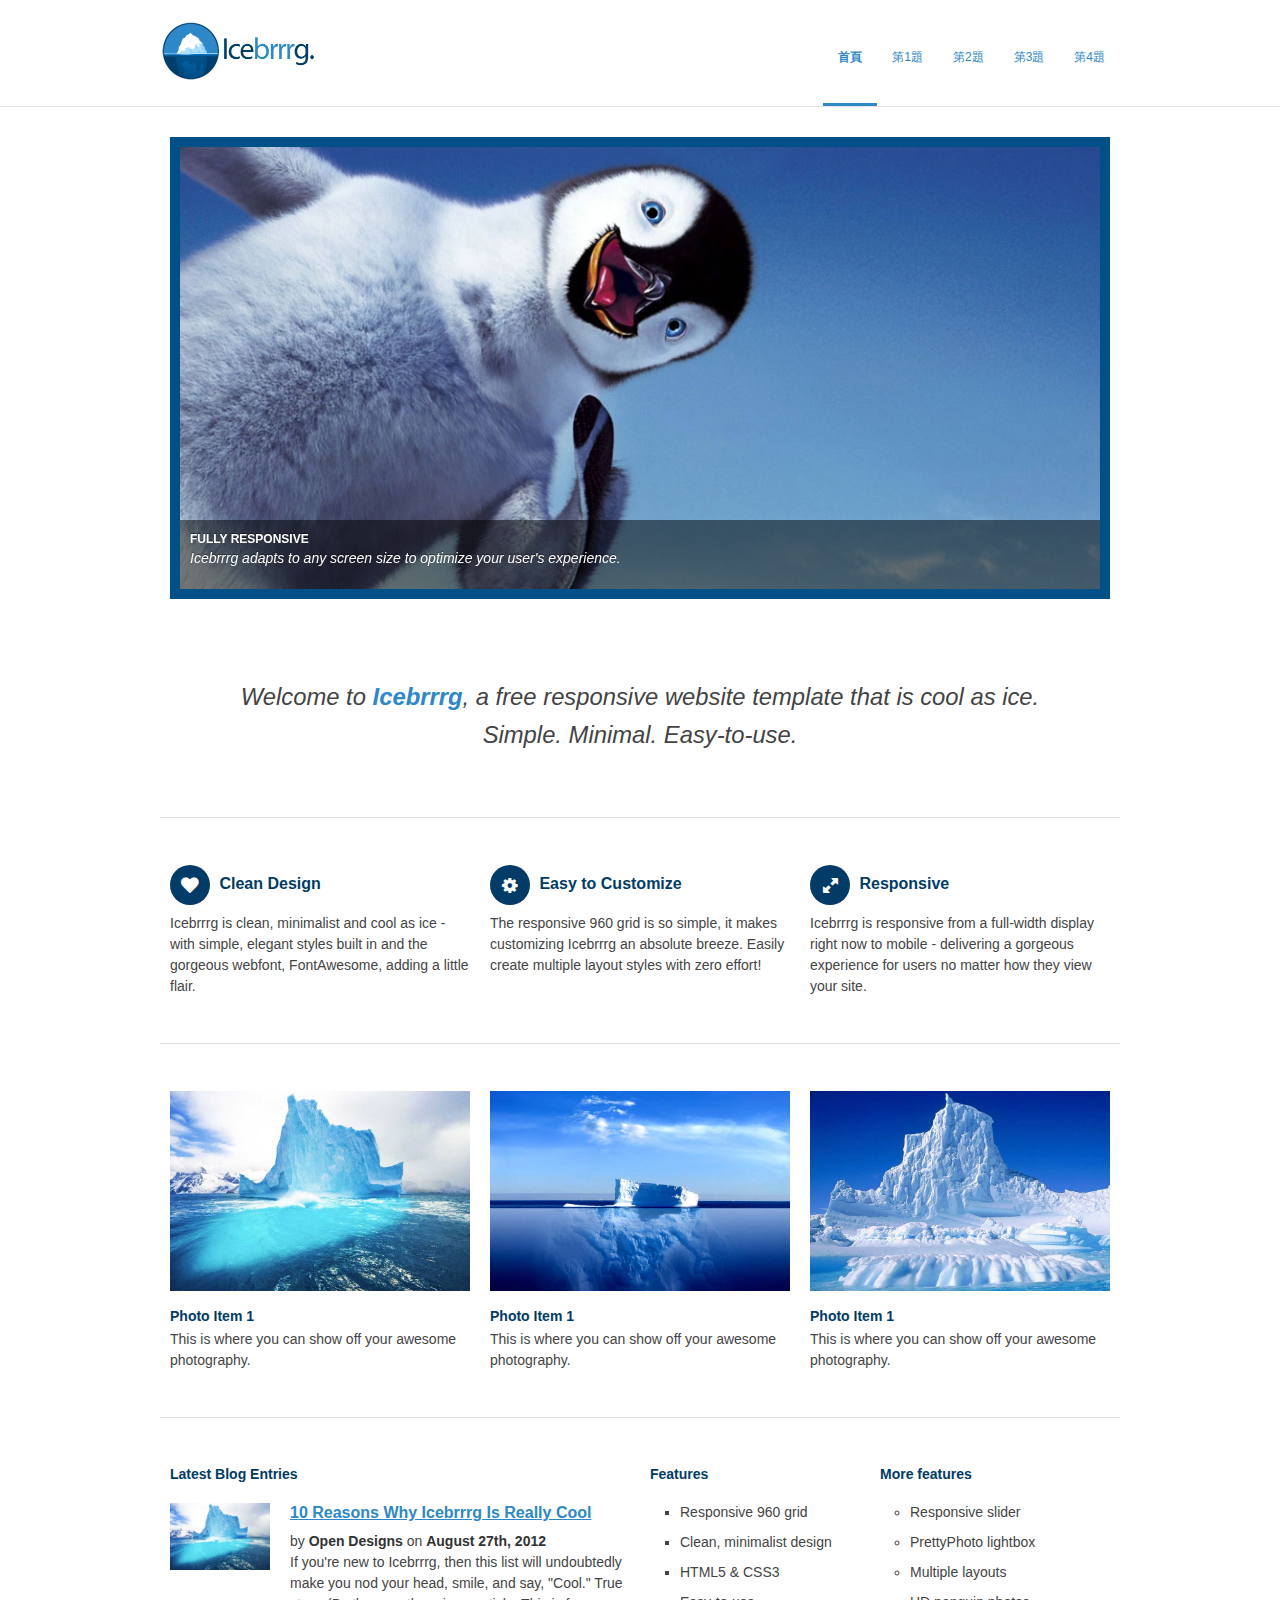
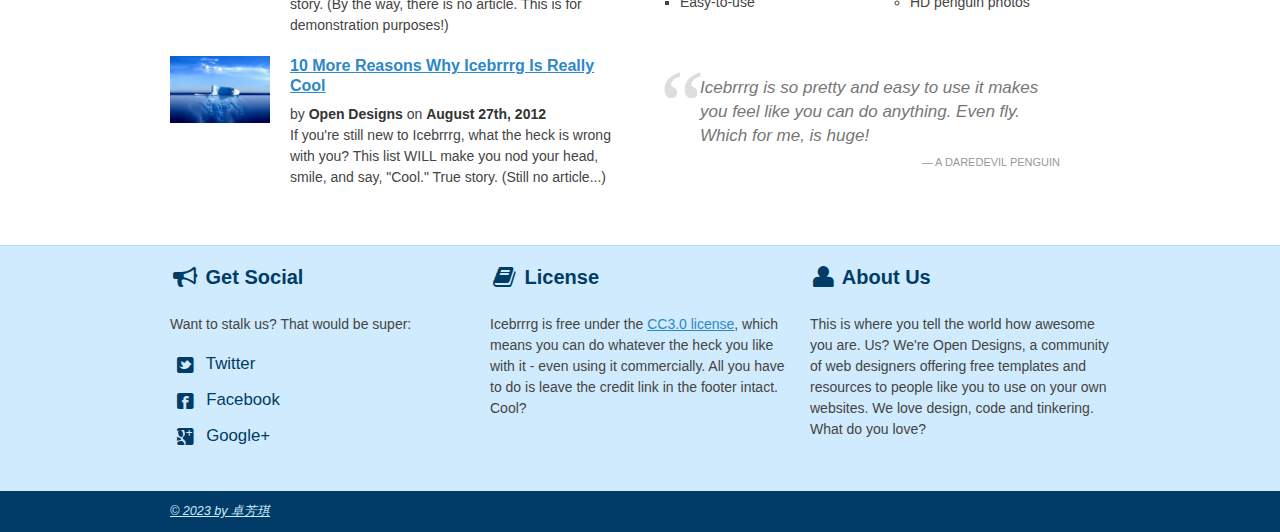
<file: index.html>
<!DOCTYPE html>
<!--[if lt IE 7 ]><html class="ie ie6" lang="en"> <![endif]-->
<!--[if IE 7 ]><html class="ie ie7" lang="en"> <![endif]-->
<!--[if IE 8 ]><html class="ie ie8" lang="en"> <![endif]-->
<!--[if (gte IE 9)|!(IE)]><!--><html lang="en"> <!--<![endif]-->
<head>

	<!-- Basic Page Needs
  ================================================== -->
	<meta charset="utf-8">
	<title>112570013 卓芳琪</title>
	<meta name="description" content="">
	<meta name="author" content="">

	<!-- Mobile Specific Metas
  ================================================== -->
	<meta name="viewport" content="width=device-width, initial-scale=1, maximum-scale=1">

	<!-- CSS
  ================================================== -->
	<link rel="stylesheet" href="stylesheets/base.css">
	<link rel="stylesheet" href="stylesheets/skeleton.css">
	<link rel="stylesheet" href="stylesheets/layout.css">
    <link rel="stylesheet" href="stylesheets/flexslider.css">
    <link rel="stylesheet" href="stylesheets/prettyPhoto.css">
    
    <!-- CSS
  ================================================== -->
 	<script src="http://ajax.googleapis.com/ajax/libs/jquery/1.8.0/jquery.min.js"></script>
    <script src="js/jquery.flexslider-min.js"></script>
    <script src="js/scripts.js"></script>

	<!--[if lt IE 9]>
		<script src="http://html5shim.googlecode.com/svn/trunk/html5.js"></script>
	<![endif]-->

	<!-- Favicons
	================================================== -->
	<link rel="shortcut icon" href="images/favicon.ico">
	<link rel="apple-touch-icon" href="images/apple-touch-icon.png">
	<link rel="apple-touch-icon" sizes="72x72" href="images/apple-touch-icon-72x72.png">
	<link rel="apple-touch-icon" sizes="114x114" href="images/apple-touch-icon-114x114.png">

</head>
<body class="wrap">



	<!-- Primary Page Layout
	================================================== -->

	<header id="header" class="site-header" role="banner">
    <div id="header-inner" class="container sixteen columns over">
    <hgroup class="one-third column alpha">
    <h1 id="site-title" class="site-title">
    <a href="index.html" id="logo"><img src="images/icebrrrg-logo.png" alt="Icebrrrg logo" height="63" width="157" /></a>
    </h1>
    </hgroup>
    <nav id="main-nav" class="two thirds column omega">
    <ul id="main-nav-menu" class="nav-menu">
    <li id="menu-item-1" class="current">
    <a href="index.html">首頁</a>
    </li>
    <li id="menu-item-2">
    <a href="a1.html">第1題</a>
    </li>
    <li id="menu-item-3">
    <a href="a2.html">第2題</a>
    </li>
    <li id="menu-item-4">
    <a href="a3.html">第3題</a>
    </li>
    <li id="menu-item-5">
    <a href="a4.html">第4題</a>
    </li>

    </ul>
    </nav>
    </div>
    </header>

	<div class="container">
    
		<div class="sixteen columns">
        
        <div class="flex-container">
        <div class="flexslider">
  <ul class="slides">
    <li>
      <a href="#"><img src="images/penguin1.jpeg" alt="Random Penguin Photo" /></a>
      <div class="flex-caption">
				<h5><a href="#">Fully Responsive</a></h5>
		
				<p>Icebrrrg adapts to any screen size to optimize your user's experience.</p>		
	</div>
    </li>
    <li>
      <a href="#"><img src="images/penguin2.jpeg" alt="Random Penguin Photo" /></a>
      <div class="flex-caption" style="display:none;">
				<h5><a href="#">Multiple layouts</a></h5>
		
				<p>Easily create multiple different layouts with the simple grid setup - one column, two column, three column, more.</p>		
	</div>
    </li>
    <li>
      <a href="#"><img src="images/penguin3.jpeg" alt="Random Penguin Photo" /></a>
      <div class="flex-caption" style="display:none;">
				<h5><a href="#">Contact form</a></h5>
		
				<p>Not a developer? No problem. Icebrrrg comes complete with a PHP contact form ready to rock.</p>		
	</div>
    </li>
  </ul>
</div>

		


</div>

<div class="tagline">
      <p>Welcome to <strong>Icebrrrg</strong>, a free responsive website template that is cool as ice.<br />
        Simple. Minimal. Easy-to-use.
      </p>
        </div>

		</div><!-- container -->
        
        <hr>
        
        <section class="container">
        
		<div class="one-third column">
			<h3><i class="icon-heart rounded"></i> Clean Design</h3>
			<p>Icebrrrg is clean, minimalist and cool as ice - with simple, elegant styles built in and the gorgeous webfont, FontAwesome, adding a little flair.</p>
		</div>
		<div class="one-third column">
			<h3><i class="icon-cog rounded"></i> Easy to Customize</h3>
			<p>The responsive 960 grid is so simple, it makes customizing Icebrrrg an absolute breeze.  Easily create multiple layout styles with zero effort!</p>
		</div>
		<div class="one-third column">
			<h3><i class="icon-resize-full rounded"></i> Responsive</h3>
			<p>Icebrrrg is responsive from a full-width display right now to mobile - delivering a gorgeous experience for users no matter how they view your site.</p>
		</div>
        
        </section>
        
        <hr>
        
        <section class="container">
        
        <article id="photo-item-1" class="feature-column one-third column">
        <div class="featured-image img-wrapper">
        <a href="images/iceberg1.jpg" class="img-link" title="Photo Item 1">
        <img src="images/iceberg1.jpg" class="scale-with-grid" alt="Random Iceberg Photo">
        <div class="overlay zoom"></div>
        </a>
        </div>
        
        <h4><a href="#">Photo Item 1</a></h4>
        <p>This is where you can show off your awesome photography.</p>
        
        </article>
        
        <article id="photo-item-2" class="feature-column one-third column">
        <div class="featured-image img-wrapper">
        <a href="images/iceberg2.jpg" class="img-link" title="Photo Item 1">
        <img src="images/iceberg2.jpg" class="scale-with-grid" alt="Random Iceberg Photo">
        <div class="overlay zoom"></div>
        </a>
        </div>
        <h4><a href="#">Photo Item 1</a></h4>
        <p>This is where you can show off your awesome photography.</p>
        </article>
        
        <article id="photo-item-3" class="feature-column one-third column">
        <div class="featured-image img-wrapper">
        <a href="images/iceberg3.jpg" class="img-link" title="Photo Item 1">
        <img src="images/iceberg3.jpg" class="scale-with-grid" alt="Random Iceberg Photo">
        <div class="overlay zoom"></div>
        </a>
        </div>
        <h4><a href="#">Photo Item 1</a></h4>
        <p>This is where you can show off your awesome photography.</p>
        </article>
       
	</section><!-- container -->
    
     <hr>
     
     <section class="container recent-posts">
     
     <aside class="eight columns">
     <h4>Latest Blog Entries</h4>
     
     <article class="eight columns alpha">
     
     <div class="two columns alpha">
     <div class="featured-image img-wrapper">
     <img src="images/iceberg1.jpg" class="scale-with-grid thumb-link" alt="Another damn iceberg!">
     </div>
     </div>
     
     <div class="six columns omega">
     <header>
     <h3><a href="#">10 Reasons Why Icebrrrg Is Really Cool</a></h3>
     <div class="meta">
     <span class="post-date">by <strong>Open Designs</strong> on <strong>August 27th, 2012</strong></span>
     </div>
     </header>
     <p>If you're new to Icebrrrg, then this list will undoubtedly make you nod your head, smile, and say, "Cool."  True story.  (By the way, there is no article.  This is for demonstration purposes!)</p>
     </div>
     
     </article>
     
     </aside>
     
     <aside class="eight columns">
     <div class="four columns alpha">
     <h4>Features</h4>
     <ul class="square">
     <li>Responsive 960 grid</li>
     <li>Clean, minimalist design</li>
     <li>HTML5 & CSS3</li>
     <li>Easy-to-use</li>
     </ul>
     </div>
    
     <div class="four columns alpha">
     <h4>More features</h4>
     <ul class="circle">
     <li>Responsive slider</li>
     <li>PrettyPhoto lightbox</li>
     <li>Multiple layouts</li>
     <li>HD penguin photos</li>
     </ul>
     </div>
     </aside>
     
     <aside class="eight columns clear">
     
     <article class="eight columns alpha">
     
     <div class="two columns alpha">
     <div class="featured-image img-wrapper">
     <img src="images/iceberg2.jpg" class="scale-with-grid thumb-link" alt="Another damn iceberg!">
     </div>
     </div>
     
     <div class="six columns omega">
     <header>
     <h3><a href="#">10 More Reasons Why Icebrrrg Is Really Cool</a></h3>
     <div class="meta">
     <span class="post-date">by <strong>Open Designs</strong> on <strong>August 27th, 2012</strong></span>
     </div>
     </header>
     <p>If you're still new to Icebrrrg, what the heck is wrong with you? This list WILL make you nod your head, smile, and say, "Cool."  True story.  (Still no article...)</p>
     </div>
     
     </article>
     
     </aside>
     
     <aside class="eight columns">
     
     <blockquote class="testimonial">
     Icebrrrg is so pretty and easy to use it makes you feel like you can do anything.  Even fly.  Which for me, is huge!
     <cite>A Daredevil Penguin</cite>
     </blockquote>
     
     </aside>
     
     </section>
    
    </div>

<footer>

<div class="footer-inner container">


<div class="social footer-columns one-third column">
<h2><i class="icon-bullhorn icon-large"></i> Get Social</h2>
<p>Want to stalk us? That would be super:</p>
<ul>
<li><a href="http://www.twitter.com/opendesigns/"><i class="icon-twitter-sign icon-large"></i> Twitter</a></li>
<li><a href="http://www.facebook.com/opendesigns"><i class="icon-facebook-sign icon-large"></i> Facebook</a></li>
<li><a href="https://plus.google.com/b/110224753971231624818/110224753971231624818/posts"><i class="icon-google-plus-sign icon-large"></i> Google+</a></li>
</ul>
</div>

<div class="footer-columns one-third column">
<h2><i class="icon-book icon-large"></i> License</h2>
<p>Icebrrrg is free under the <a href="http://creativecommons.org/licenses/by/3/">CC3.0 license</a>, which means you can do whatever the heck you like with it - even using it commercially.  All you have to do is leave the credit link in the footer intact.  Cool?</p>

</div>

<div class="footer-columns one-third column">
<h2><i class="icon-user icon-large"></i> About Us</h2>
<p>This is where you tell the world how awesome you are.  Us?  We're Open Designs, a community of web designers offering free templates and resources to people like you to use on your own websites.  We love design, code and tinkering.  What do you love?</p>
</div>

</div>

<div id="footer-base">
<div class="container">
<div class="eight columns">
<a href="http://ccwntut.byethost15.com/hw3/">&copy; 2023 by 卓芳琪</a> 
</div>


</div>
</div>

</footer>

<!-- End Document
================================================== -->

<script src="js/jquery.prettyPhoto.js"></script>
</body>
</html>
</file>
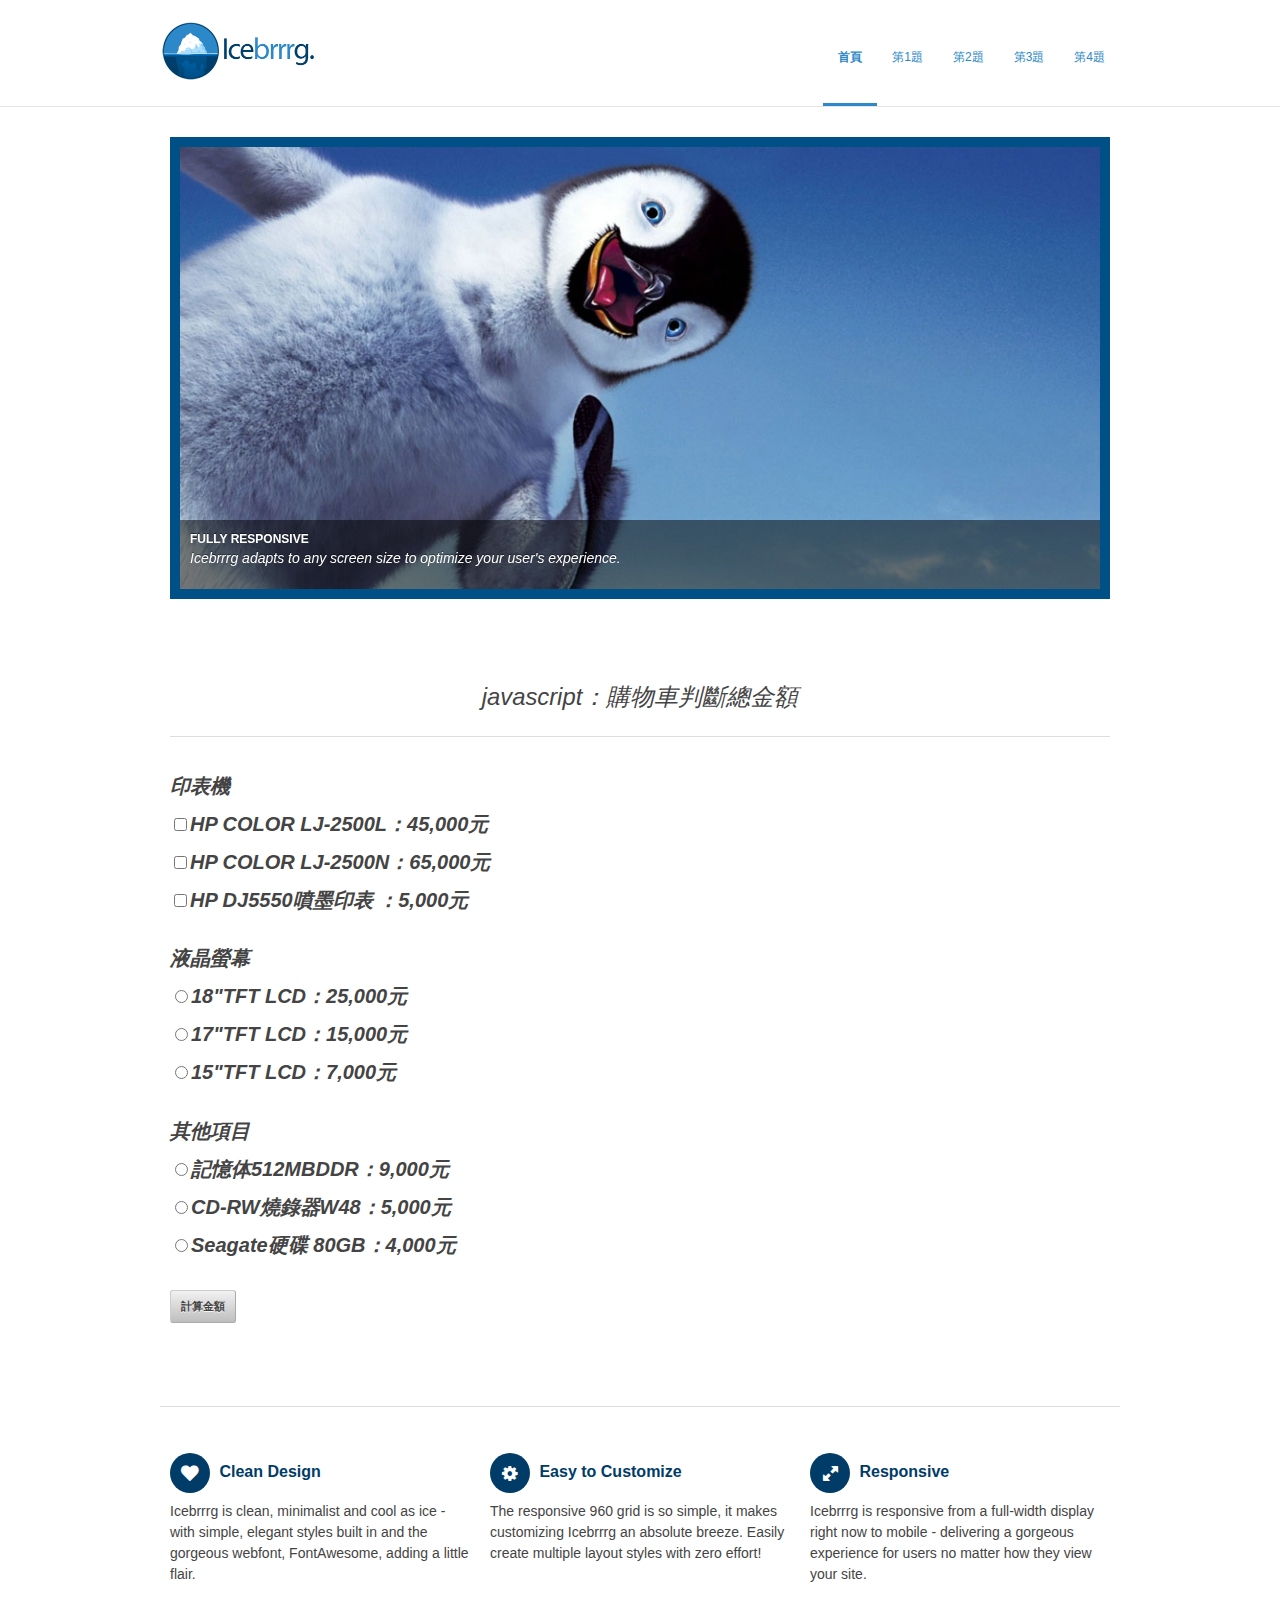
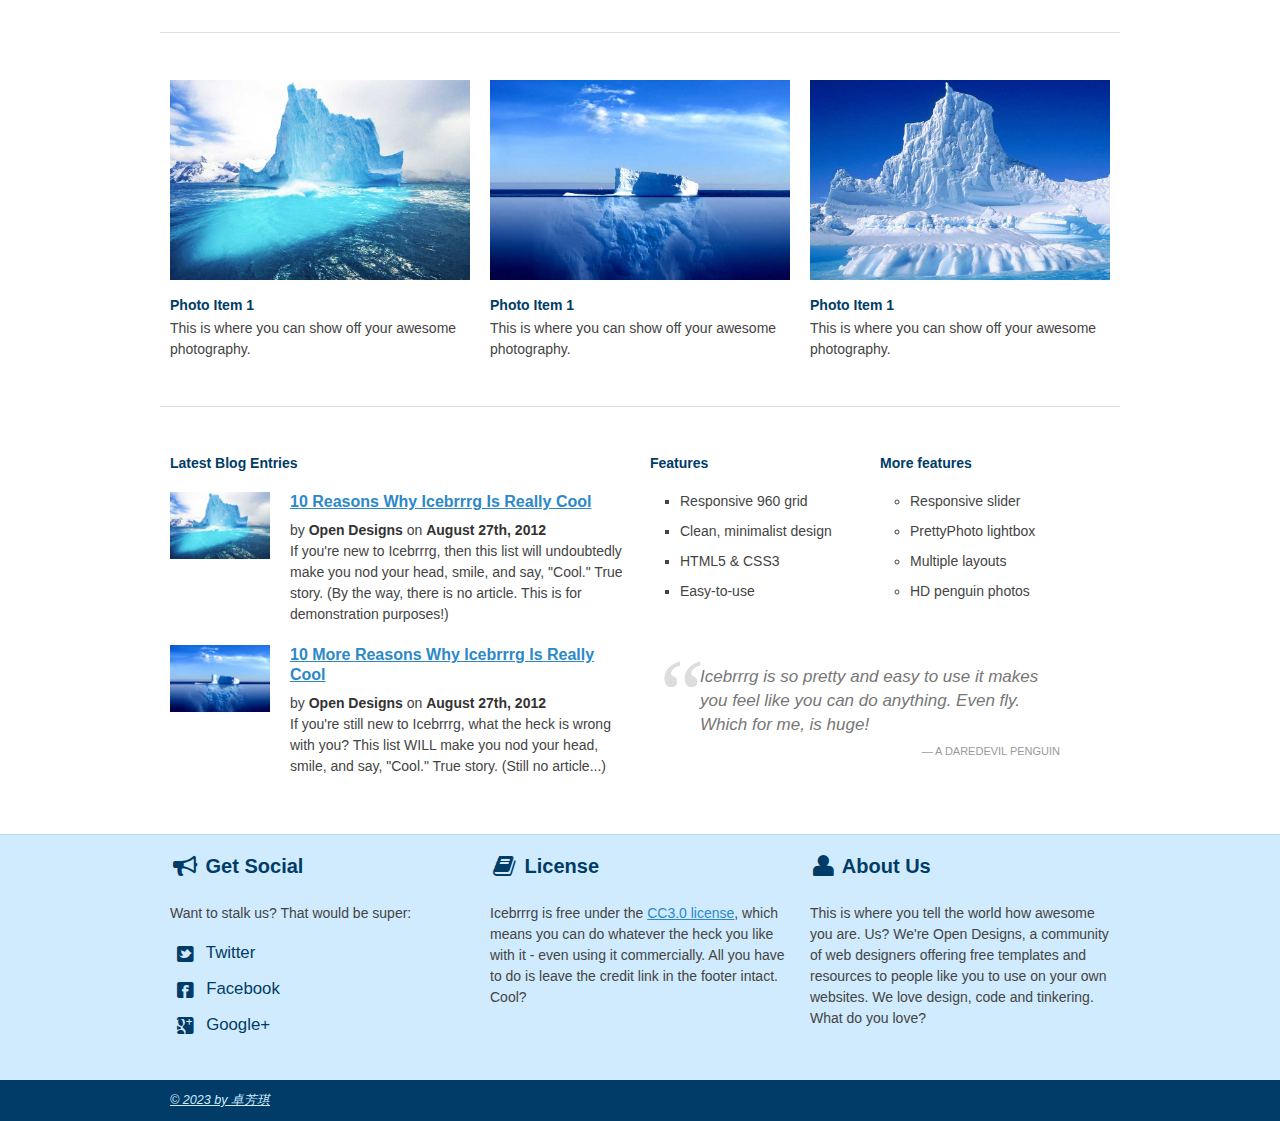
<file: a1.html>
<!DOCTYPE html>
<!--[if lt IE 7 ]><html class="ie ie6" lang="en"> <![endif]-->
<!--[if IE 7 ]><html class="ie ie7" lang="en"> <![endif]-->
<!--[if IE 8 ]><html class="ie ie8" lang="en"> <![endif]-->
<!--[if (gte IE 9)|!(IE)]><!--><html lang="en"> <!--<![endif]-->
<head>

	<!-- Basic Page Needs
  ================================================== -->
	<meta charset="utf-8">
	<title>112570013 卓芳琪</title>
	<meta name="description" content="">
	<meta name="author" content="">

	<!-- Mobile Specific Metas
  ================================================== -->
	<meta name="viewport" content="width=device-width, initial-scale=1, maximum-scale=1">

	<!-- CSS
  ================================================== -->
	<link rel="stylesheet" href="stylesheets/base.css">
	<link rel="stylesheet" href="stylesheets/skeleton.css">
	<link rel="stylesheet" href="stylesheets/layout.css">
    <link rel="stylesheet" href="stylesheets/flexslider.css">
    <link rel="stylesheet" href="stylesheets/prettyPhoto.css">
    
    <!-- CSS
  ================================================== -->
 	<script src="http://ajax.googleapis.com/ajax/libs/jquery/1.8.0/jquery.min.js"></script>
    <script src="js/jquery.flexslider-min.js"></script>
    <script src="js/scripts.js"></script>

	<!--[if lt IE 9]>
		<script src="http://html5shim.googlecode.com/svn/trunk/html5.js"></script>
	<![endif]-->

	<!-- Favicons
	================================================== -->
	<link rel="shortcut icon" href="images/favicon.ico">
	<link rel="apple-touch-icon" href="images/apple-touch-icon.png">
	<link rel="apple-touch-icon" sizes="72x72" href="images/apple-touch-icon-72x72.png">
	<link rel="apple-touch-icon" sizes="114x114" href="images/apple-touch-icon-114x114.png">

  <link href="stylesheets/mystyle.css" rel="stylesheet">

  <script>
    function show()
    {
      money = 0

      //印表機
      if(c1.checked==true)
      {
        money += 45000
      }

      if(c2.checked==true)
      {
        money += 65000
      }

      if(c3.checked==true)
      {
        money += 5000
      }

      //lcd
      if(l1.checked==true)
      {
        money += 25000
      }
      else if(l2.checked==true)
      {
        money += 15000
      }
      else if(l3.checked==true)
      {
        money += 7000
      }

      //other
      if(o1.checked==true)
      {
        money += 9000
      }
      else if(o2.checked==true)
      {
        money += 5000
      }
      else if(o3.checked==true)
      {
        money += 4000
      }

      //output
      alert('總金額為'+ money + '元')


    }
  </script>

</head>

<body class="wrap">



	<!-- Primary Page Layout
	================================================== -->

	<header id="header" class="site-header" role="banner">
    <div id="header-inner" class="container sixteen columns over">
    <hgroup class="one-third column alpha">
    <h1 id="site-title" class="site-title">
    <a href="index.html" id="logo"><img src="images/icebrrrg-logo.png" alt="Icebrrrg logo" height="63" width="157" /></a>
    </h1>
    </hgroup>
    <nav id="main-nav" class="two thirds column omega">
    <ul id="main-nav-menu" class="nav-menu">
    <li id="menu-item-1" class="current">
    <a href="index.html">首頁</a>
    </li>
    <li id="menu-item-2">
    <a href="a1.html">第1題</a>
    </li>
    <li id="menu-item-3">
    <a href="a2.html">第2題</a>
    </li>
    <li id="menu-item-4">
    <a href="a3.html">第3題</a>
    </li>
    <li id="menu-item-5">
    <a href="a4.html">第4題</a>
    </li>

    </ul>
    </nav>
    </div>
    </header>

	<div class="container">
    
		<div class="sixteen columns">
        
        <div class="flex-container">
        <div class="flexslider">
  <ul class="slides">
    <li>
      <a href="#"><img src="images/penguin1.jpeg" alt="Random Penguin Photo" /></a>
      <div class="flex-caption">
				<h5><a href="#">Fully Responsive</a></h5>
		
				<p>Icebrrrg adapts to any screen size to optimize your user's experience.</p>		
	</div>
    </li>
    <li>
      <a href="#"><img src="images/penguin2.jpeg" alt="Random Penguin Photo" /></a>
      <div class="flex-caption" style="display:none;">
				<h5><a href="#">Multiple layouts</a></h5>
		
				<p>Easily create multiple different layouts with the simple grid setup - one column, two column, three column, more.</p>		
	</div>
    </li>
    <li>
      <a href="#"><img src="images/penguin3.jpeg" alt="Random Penguin Photo" /></a>
      <div class="flex-caption" style="display:none;">
				<h5><a href="#">Contact form</a></h5>
		
				<p>Not a developer? No problem. Icebrrrg comes complete with a PHP contact form ready to rock.</p>		
	</div>
    </li>
  </ul>
</div>

		


</div>

<div class="tagline">
      <p>javascript：購物車判斷總金額</p>
      <hr>

      <p class="s1">印表機<br>
        <input id="c1" type="checkbox">HP COLOR LJ-2500L：45,000元<br>
        <input id="c2" type="checkbox">HP COLOR LJ-2500N：65,000元<br>
        <input id="c3" type="checkbox">HP DJ5550噴墨印表 ：5,000元
      </p>

      <p class="s1">
        液晶螢幕<br>

      <input id="l1" name="lcd" type="radio">18"TFT LCD：25,000元<br>
      <input id="l2" name="lcd" type="radio">17"TFT LCD：15,000元<br>
      <input id="l3" name="lcd" type="radio">15"TFT LCD：7,000元
      </p>

      <p class="s1">
        其他項目<br>

      <input id="o1" name="other" type="radio">記憶体512MBDDR：9,000元<br>
      <input id="o2" name="other" type="radio">CD-RW燒錄器W48：5,000元<br>
      <input id="o3" name="other" type="radio">Seagate硬碟 80GB：4,000元
      </p>

      <p class="s1">
        <input onclick="show()" type="button" value="計算金額">
      </p>




        </div>

		</div><!-- container -->
        
        <hr>
        
        <section class="container">
        
		<div class="one-third column">
			<h3><i class="icon-heart rounded"></i> Clean Design</h3>
			<p>Icebrrrg is clean, minimalist and cool as ice - with simple, elegant styles built in and the gorgeous webfont, FontAwesome, adding a little flair.</p>
		</div>
		<div class="one-third column">
			<h3><i class="icon-cog rounded"></i> Easy to Customize</h3>
			<p>The responsive 960 grid is so simple, it makes customizing Icebrrrg an absolute breeze.  Easily create multiple layout styles with zero effort!</p>
		</div>
		<div class="one-third column">
			<h3><i class="icon-resize-full rounded"></i> Responsive</h3>
			<p>Icebrrrg is responsive from a full-width display right now to mobile - delivering a gorgeous experience for users no matter how they view your site.</p>
		</div>
        
        </section>
        
        <hr>
        
        <section class="container">
        
        <article id="photo-item-1" class="feature-column one-third column">
        <div class="featured-image img-wrapper">
        <a href="images/iceberg1.jpg" class="img-link" title="Photo Item 1">
        <img src="images/iceberg1.jpg" class="scale-with-grid" alt="Random Iceberg Photo">
        <div class="overlay zoom"></div>
        </a>
        </div>
        
        <h4><a href="#">Photo Item 1</a></h4>
        <p>This is where you can show off your awesome photography.</p>
        
        </article>
        
        <article id="photo-item-2" class="feature-column one-third column">
        <div class="featured-image img-wrapper">
        <a href="images/iceberg2.jpg" class="img-link" title="Photo Item 1">
        <img src="images/iceberg2.jpg" class="scale-with-grid" alt="Random Iceberg Photo">
        <div class="overlay zoom"></div>
        </a>
        </div>
        <h4><a href="#">Photo Item 1</a></h4>
        <p>This is where you can show off your awesome photography.</p>
        </article>
        
        <article id="photo-item-3" class="feature-column one-third column">
        <div class="featured-image img-wrapper">
        <a href="images/iceberg3.jpg" class="img-link" title="Photo Item 1">
        <img src="images/iceberg3.jpg" class="scale-with-grid" alt="Random Iceberg Photo">
        <div class="overlay zoom"></div>
        </a>
        </div>
        <h4><a href="#">Photo Item 1</a></h4>
        <p>This is where you can show off your awesome photography.</p>
        </article>
       
	</section><!-- container -->
    
     <hr>
     
     <section class="container recent-posts">
     
     <aside class="eight columns">
     <h4>Latest Blog Entries</h4>
     
     <article class="eight columns alpha">
     
     <div class="two columns alpha">
     <div class="featured-image img-wrapper">
     <img src="images/iceberg1.jpg" class="scale-with-grid thumb-link" alt="Another damn iceberg!">
     </div>
     </div>
     
     <div class="six columns omega">
     <header>
     <h3><a href="#">10 Reasons Why Icebrrrg Is Really Cool</a></h3>
     <div class="meta">
     <span class="post-date">by <strong>Open Designs</strong> on <strong>August 27th, 2012</strong></span>
     </div>
     </header>
     <p>If you're new to Icebrrrg, then this list will undoubtedly make you nod your head, smile, and say, "Cool."  True story.  (By the way, there is no article.  This is for demonstration purposes!)</p>
     </div>
     
     </article>
     
     </aside>
     
     <aside class="eight columns">
     <div class="four columns alpha">
     <h4>Features</h4>
     <ul class="square">
     <li>Responsive 960 grid</li>
     <li>Clean, minimalist design</li>
     <li>HTML5 & CSS3</li>
     <li>Easy-to-use</li>
     </ul>
     </div>
    
     <div class="four columns alpha">
     <h4>More features</h4>
     <ul class="circle">
     <li>Responsive slider</li>
     <li>PrettyPhoto lightbox</li>
     <li>Multiple layouts</li>
     <li>HD penguin photos</li>
     </ul>
     </div>
     </aside>
     
     <aside class="eight columns clear">
     
     <article class="eight columns alpha">
     
     <div class="two columns alpha">
     <div class="featured-image img-wrapper">
     <img src="images/iceberg2.jpg" class="scale-with-grid thumb-link" alt="Another damn iceberg!">
     </div>
     </div>
     
     <div class="six columns omega">
     <header>
     <h3><a href="#">10 More Reasons Why Icebrrrg Is Really Cool</a></h3>
     <div class="meta">
     <span class="post-date">by <strong>Open Designs</strong> on <strong>August 27th, 2012</strong></span>
     </div>
     </header>
     <p>If you're still new to Icebrrrg, what the heck is wrong with you? This list WILL make you nod your head, smile, and say, "Cool."  True story.  (Still no article...)</p>
     </div>
     
     </article>
     
     </aside>
     
     <aside class="eight columns">
     
     <blockquote class="testimonial">
     Icebrrrg is so pretty and easy to use it makes you feel like you can do anything.  Even fly.  Which for me, is huge!
     <cite>A Daredevil Penguin</cite>
     </blockquote>
     
     </aside>
     
     </section>
    
    </div>

<footer>

<div class="footer-inner container">


<div class="social footer-columns one-third column">
<h2><i class="icon-bullhorn icon-large"></i> Get Social</h2>
<p>Want to stalk us? That would be super:</p>
<ul>
<li><a href="http://www.twitter.com/opendesigns/"><i class="icon-twitter-sign icon-large"></i> Twitter</a></li>
<li><a href="http://www.facebook.com/opendesigns"><i class="icon-facebook-sign icon-large"></i> Facebook</a></li>
<li><a href="https://plus.google.com/b/110224753971231624818/110224753971231624818/posts"><i class="icon-google-plus-sign icon-large"></i> Google+</a></li>
</ul>
</div>

<div class="footer-columns one-third column">
<h2><i class="icon-book icon-large"></i> License</h2>
<p>Icebrrrg is free under the <a href="http://creativecommons.org/licenses/by/3/">CC3.0 license</a>, which means you can do whatever the heck you like with it - even using it commercially.  All you have to do is leave the credit link in the footer intact.  Cool?</p>

</div>

<div class="footer-columns one-third column">
<h2><i class="icon-user icon-large"></i> About Us</h2>
<p>This is where you tell the world how awesome you are.  Us?  We're Open Designs, a community of web designers offering free templates and resources to people like you to use on your own websites.  We love design, code and tinkering.  What do you love?</p>
</div>

</div>

<div id="footer-base">
<div class="container">
<div class="eight columns">
<a href="http://ccwntut.byethost15.com/hw3/">&copy; 2023 by 卓芳琪</a> 
</div>


</div>
</div>

</footer>

<!-- End Document
================================================== -->

<script src="js/jquery.prettyPhoto.js"></script>
</body>
</html>
</file>
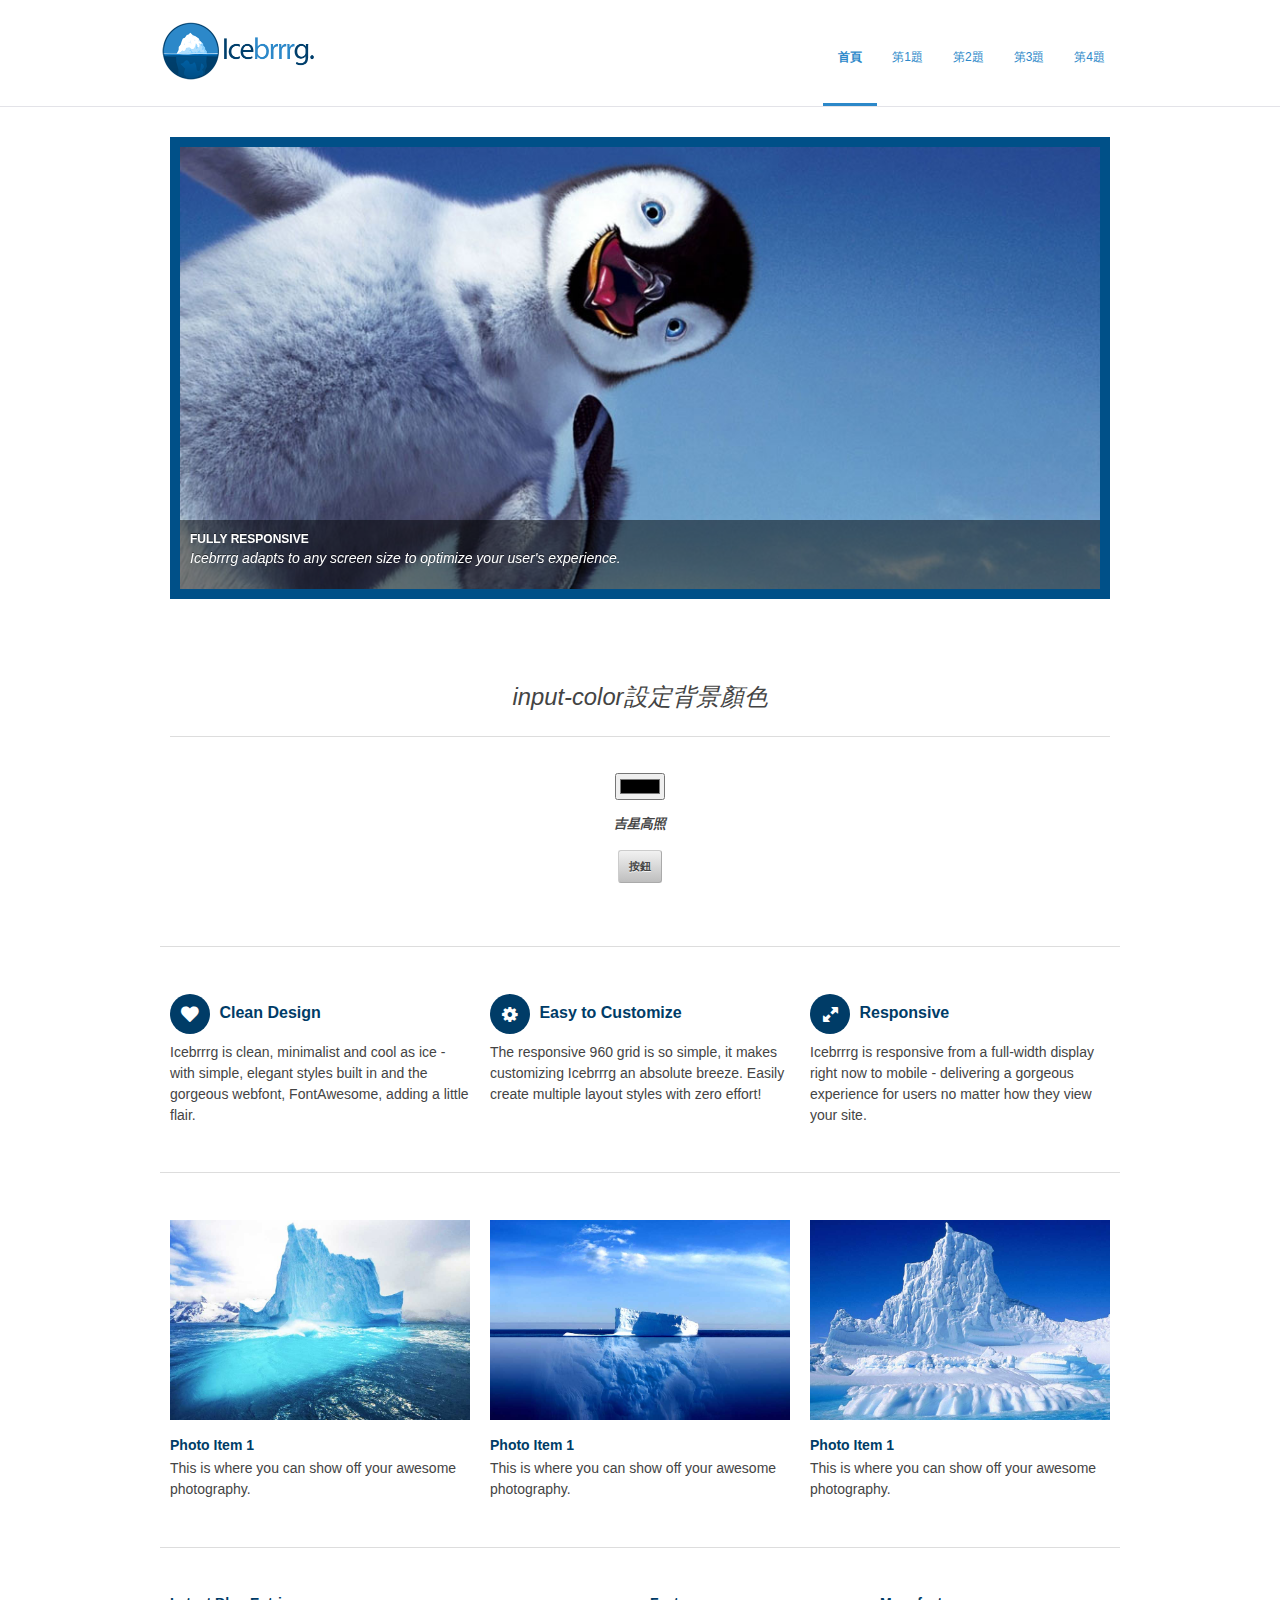
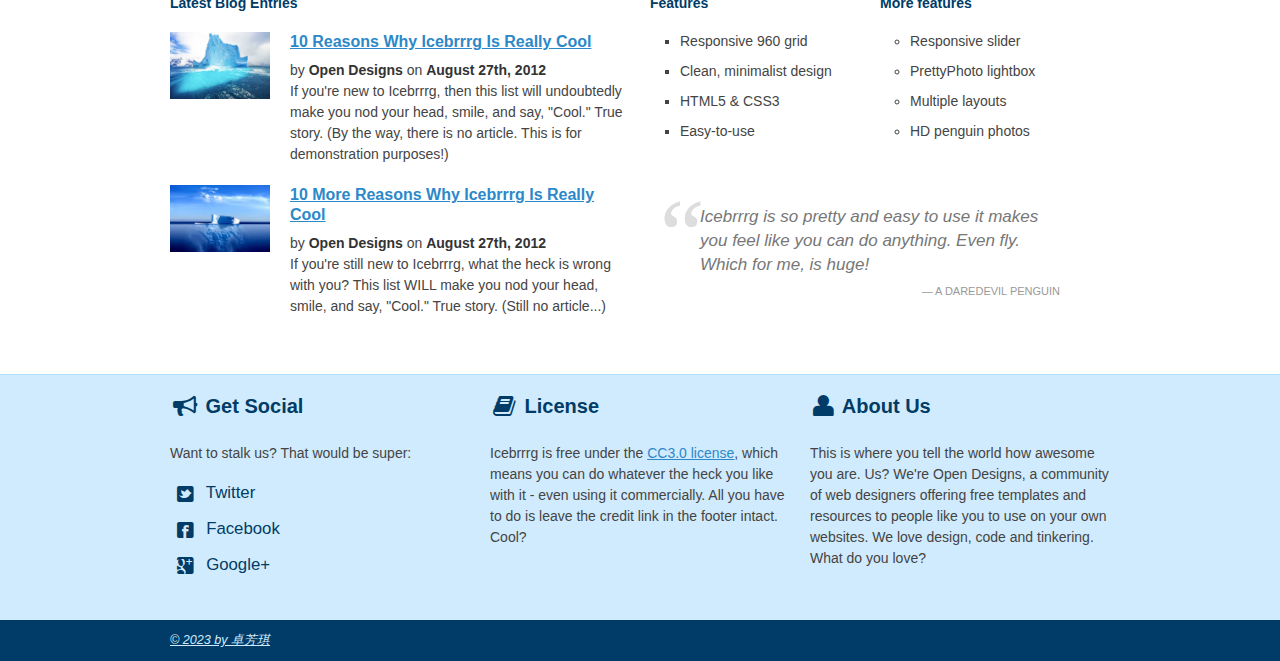
<file: a2.html>
<!DOCTYPE html>
<!--[if lt IE 7 ]><html class="ie ie6" lang="en"> <![endif]-->
<!--[if IE 7 ]><html class="ie ie7" lang="en"> <![endif]-->
<!--[if IE 8 ]><html class="ie ie8" lang="en"> <![endif]-->
<!--[if (gte IE 9)|!(IE)]><!--><html lang="en"> <!--<![endif]-->
<head>

	<!-- Basic Page Needs
  ================================================== -->
	<meta charset="utf-8">
	<title>112570013 卓芳琪</title>
	<meta name="description" content="">
	<meta name="author" content="">

	<!-- Mobile Specific Metas
  ================================================== -->
	<meta name="viewport" content="width=device-width, initial-scale=1, maximum-scale=1">

	<!-- CSS
  ================================================== -->
	<link rel="stylesheet" href="stylesheets/base.css">
	<link rel="stylesheet" href="stylesheets/skeleton.css">
	<link rel="stylesheet" href="stylesheets/layout.css">
    <link rel="stylesheet" href="stylesheets/flexslider.css">
    <link rel="stylesheet" href="stylesheets/prettyPhoto.css">
    
    <!-- CSS
  ================================================== -->
 	<script src="http://ajax.googleapis.com/ajax/libs/jquery/1.8.0/jquery.min.js"></script>
    <script src="js/jquery.flexslider-min.js"></script>
    <script src="js/scripts.js"></script>

	<!--[if lt IE 9]>
		<script src="http://html5shim.googlecode.com/svn/trunk/html5.js"></script>
	<![endif]-->

	<!-- Favicons
	================================================== -->
	<link rel="shortcut icon" href="images/favicon.ico">
	<link rel="apple-touch-icon" href="images/apple-touch-icon.png">
	<link rel="apple-touch-icon" sizes="72x72" href="images/apple-touch-icon-72x72.png">
	<link rel="apple-touch-icon" sizes="114x114" href="images/apple-touch-icon-114x114.png">

<script>
  function show()
  {
    b1.style.backgroundColor = c1.value
    document.getElementById('t1').style.backgroundColor = c1.value
  }
</script>


</head>
<body class="wrap">



	<!-- Primary Page Layout
	================================================== -->

	<header id="header" class="site-header" role="banner">
    <div id="header-inner" class="container sixteen columns over">
    <hgroup class="one-third column alpha">
    <h1 id="site-title" class="site-title">
    <a href="index.html" id="logo"><img src="images/icebrrrg-logo.png" alt="Icebrrrg logo" height="63" width="157" /></a>
    </h1>
    </hgroup>
    <nav id="main-nav" class="two thirds column omega">
    <ul id="main-nav-menu" class="nav-menu">
    <li id="menu-item-1" class="current">
    <a href="index.html">首頁</a>
    </li>
    <li id="menu-item-2">
    <a href="a1.html">第1題</a>
    </li>
    <li id="menu-item-3">
    <a href="a2.html">第2題</a>
    </li>
    <li id="menu-item-4">
    <a href="a3.html">第3題</a>
    </li>
    <li id="menu-item-5">
    <a href="a4.html">第4題</a>
    </li>

    </ul>
    </nav>
    </div>
    </header>

	<div class="container">
    
		<div class="sixteen columns">
        
        <div class="flex-container">
        <div class="flexslider">
  <ul class="slides">
    <li>
      <a href="#"><img src="images/penguin1.jpeg" alt="Random Penguin Photo" /></a>
      <div class="flex-caption">
				<h5><a href="#">Fully Responsive</a></h5>
		
				<p>Icebrrrg adapts to any screen size to optimize your user's experience.</p>		
	</div>
    </li>
    <li>
      <a href="#"><img src="images/penguin2.jpeg" alt="Random Penguin Photo" /></a>
      <div class="flex-caption" style="display:none;">
				<h5><a href="#">Multiple layouts</a></h5>
		
				<p>Easily create multiple different layouts with the simple grid setup - one column, two column, three column, more.</p>		
	</div>
    </li>
    <li>
      <a href="#"><img src="images/penguin3.jpeg" alt="Random Penguin Photo" /></a>
      <div class="flex-caption" style="display:none;">
				<h5><a href="#">Contact form</a></h5>
		
				<p>Not a developer? No problem. Icebrrrg comes complete with a PHP contact form ready to rock.</p>		
	</div>
    </li>
  </ul>
</div>

		


</div>

<div class="tagline">
      <p>input-color設定背景顏色</p>
      <hr>
      <input id="c1" onchange="show()" type="color">
      <label id="t1">吉星高照</label>
      <input id="b1" type="button" value="按鈕">
        </div>

		</div><!-- container -->
        
        <hr>
        
        <section class="container">
        
		<div class="one-third column">
			<h3><i class="icon-heart rounded"></i> Clean Design</h3>
			<p>Icebrrrg is clean, minimalist and cool as ice - with simple, elegant styles built in and the gorgeous webfont, FontAwesome, adding a little flair.</p>
		</div>
		<div class="one-third column">
			<h3><i class="icon-cog rounded"></i> Easy to Customize</h3>
			<p>The responsive 960 grid is so simple, it makes customizing Icebrrrg an absolute breeze.  Easily create multiple layout styles with zero effort!</p>
		</div>
		<div class="one-third column">
			<h3><i class="icon-resize-full rounded"></i> Responsive</h3>
			<p>Icebrrrg is responsive from a full-width display right now to mobile - delivering a gorgeous experience for users no matter how they view your site.</p>
		</div>
        
        </section>
        
        <hr>
        
        <section class="container">
        
        <article id="photo-item-1" class="feature-column one-third column">
        <div class="featured-image img-wrapper">
        <a href="images/iceberg1.jpg" class="img-link" title="Photo Item 1">
        <img src="images/iceberg1.jpg" class="scale-with-grid" alt="Random Iceberg Photo">
        <div class="overlay zoom"></div>
        </a>
        </div>
        
        <h4><a href="#">Photo Item 1</a></h4>
        <p>This is where you can show off your awesome photography.</p>
        
        </article>
        
        <article id="photo-item-2" class="feature-column one-third column">
        <div class="featured-image img-wrapper">
        <a href="images/iceberg2.jpg" class="img-link" title="Photo Item 1">
        <img src="images/iceberg2.jpg" class="scale-with-grid" alt="Random Iceberg Photo">
        <div class="overlay zoom"></div>
        </a>
        </div>
        <h4><a href="#">Photo Item 1</a></h4>
        <p>This is where you can show off your awesome photography.</p>
        </article>
        
        <article id="photo-item-3" class="feature-column one-third column">
        <div class="featured-image img-wrapper">
        <a href="images/iceberg3.jpg" class="img-link" title="Photo Item 1">
        <img src="images/iceberg3.jpg" class="scale-with-grid" alt="Random Iceberg Photo">
        <div class="overlay zoom"></div>
        </a>
        </div>
        <h4><a href="#">Photo Item 1</a></h4>
        <p>This is where you can show off your awesome photography.</p>
        </article>
       
	</section><!-- container -->
    
     <hr>
     
     <section class="container recent-posts">
     
     <aside class="eight columns">
     <h4>Latest Blog Entries</h4>
     
     <article class="eight columns alpha">
     
     <div class="two columns alpha">
     <div class="featured-image img-wrapper">
     <img src="images/iceberg1.jpg" class="scale-with-grid thumb-link" alt="Another damn iceberg!">
     </div>
     </div>
     
     <div class="six columns omega">
     <header>
     <h3><a href="#">10 Reasons Why Icebrrrg Is Really Cool</a></h3>
     <div class="meta">
     <span class="post-date">by <strong>Open Designs</strong> on <strong>August 27th, 2012</strong></span>
     </div>
     </header>
     <p>If you're new to Icebrrrg, then this list will undoubtedly make you nod your head, smile, and say, "Cool."  True story.  (By the way, there is no article.  This is for demonstration purposes!)</p>
     </div>
     
     </article>
     
     </aside>
     
     <aside class="eight columns">
     <div class="four columns alpha">
     <h4>Features</h4>
     <ul class="square">
     <li>Responsive 960 grid</li>
     <li>Clean, minimalist design</li>
     <li>HTML5 & CSS3</li>
     <li>Easy-to-use</li>
     </ul>
     </div>
    
     <div class="four columns alpha">
     <h4>More features</h4>
     <ul class="circle">
     <li>Responsive slider</li>
     <li>PrettyPhoto lightbox</li>
     <li>Multiple layouts</li>
     <li>HD penguin photos</li>
     </ul>
     </div>
     </aside>
     
     <aside class="eight columns clear">
     
     <article class="eight columns alpha">
     
     <div class="two columns alpha">
     <div class="featured-image img-wrapper">
     <img src="images/iceberg2.jpg" class="scale-with-grid thumb-link" alt="Another damn iceberg!">
     </div>
     </div>
     
     <div class="six columns omega">
     <header>
     <h3><a href="#">10 More Reasons Why Icebrrrg Is Really Cool</a></h3>
     <div class="meta">
     <span class="post-date">by <strong>Open Designs</strong> on <strong>August 27th, 2012</strong></span>
     </div>
     </header>
     <p>If you're still new to Icebrrrg, what the heck is wrong with you? This list WILL make you nod your head, smile, and say, "Cool."  True story.  (Still no article...)</p>
     </div>
     
     </article>
     
     </aside>
     
     <aside class="eight columns">
     
     <blockquote class="testimonial">
     Icebrrrg is so pretty and easy to use it makes you feel like you can do anything.  Even fly.  Which for me, is huge!
     <cite>A Daredevil Penguin</cite>
     </blockquote>
     
     </aside>
     
     </section>
    
    </div>

<footer>

<div class="footer-inner container">


<div class="social footer-columns one-third column">
<h2><i class="icon-bullhorn icon-large"></i> Get Social</h2>
<p>Want to stalk us? That would be super:</p>
<ul>
<li><a href="http://www.twitter.com/opendesigns/"><i class="icon-twitter-sign icon-large"></i> Twitter</a></li>
<li><a href="http://www.facebook.com/opendesigns"><i class="icon-facebook-sign icon-large"></i> Facebook</a></li>
<li><a href="https://plus.google.com/b/110224753971231624818/110224753971231624818/posts"><i class="icon-google-plus-sign icon-large"></i> Google+</a></li>
</ul>
</div>

<div class="footer-columns one-third column">
<h2><i class="icon-book icon-large"></i> License</h2>
<p>Icebrrrg is free under the <a href="http://creativecommons.org/licenses/by/3/">CC3.0 license</a>, which means you can do whatever the heck you like with it - even using it commercially.  All you have to do is leave the credit link in the footer intact.  Cool?</p>

</div>

<div class="footer-columns one-third column">
<h2><i class="icon-user icon-large"></i> About Us</h2>
<p>This is where you tell the world how awesome you are.  Us?  We're Open Designs, a community of web designers offering free templates and resources to people like you to use on your own websites.  We love design, code and tinkering.  What do you love?</p>
</div>

</div>

<div id="footer-base">
<div class="container">
<div class="eight columns">
<a href="http://ccwntut.byethost15.com/hw3/">&copy; 2023 by 卓芳琪</a> 
</div>


</div>
</div>

</footer>

<!-- End Document
================================================== -->

<script src="js/jquery.prettyPhoto.js"></script>
</body>
</html>
</file>
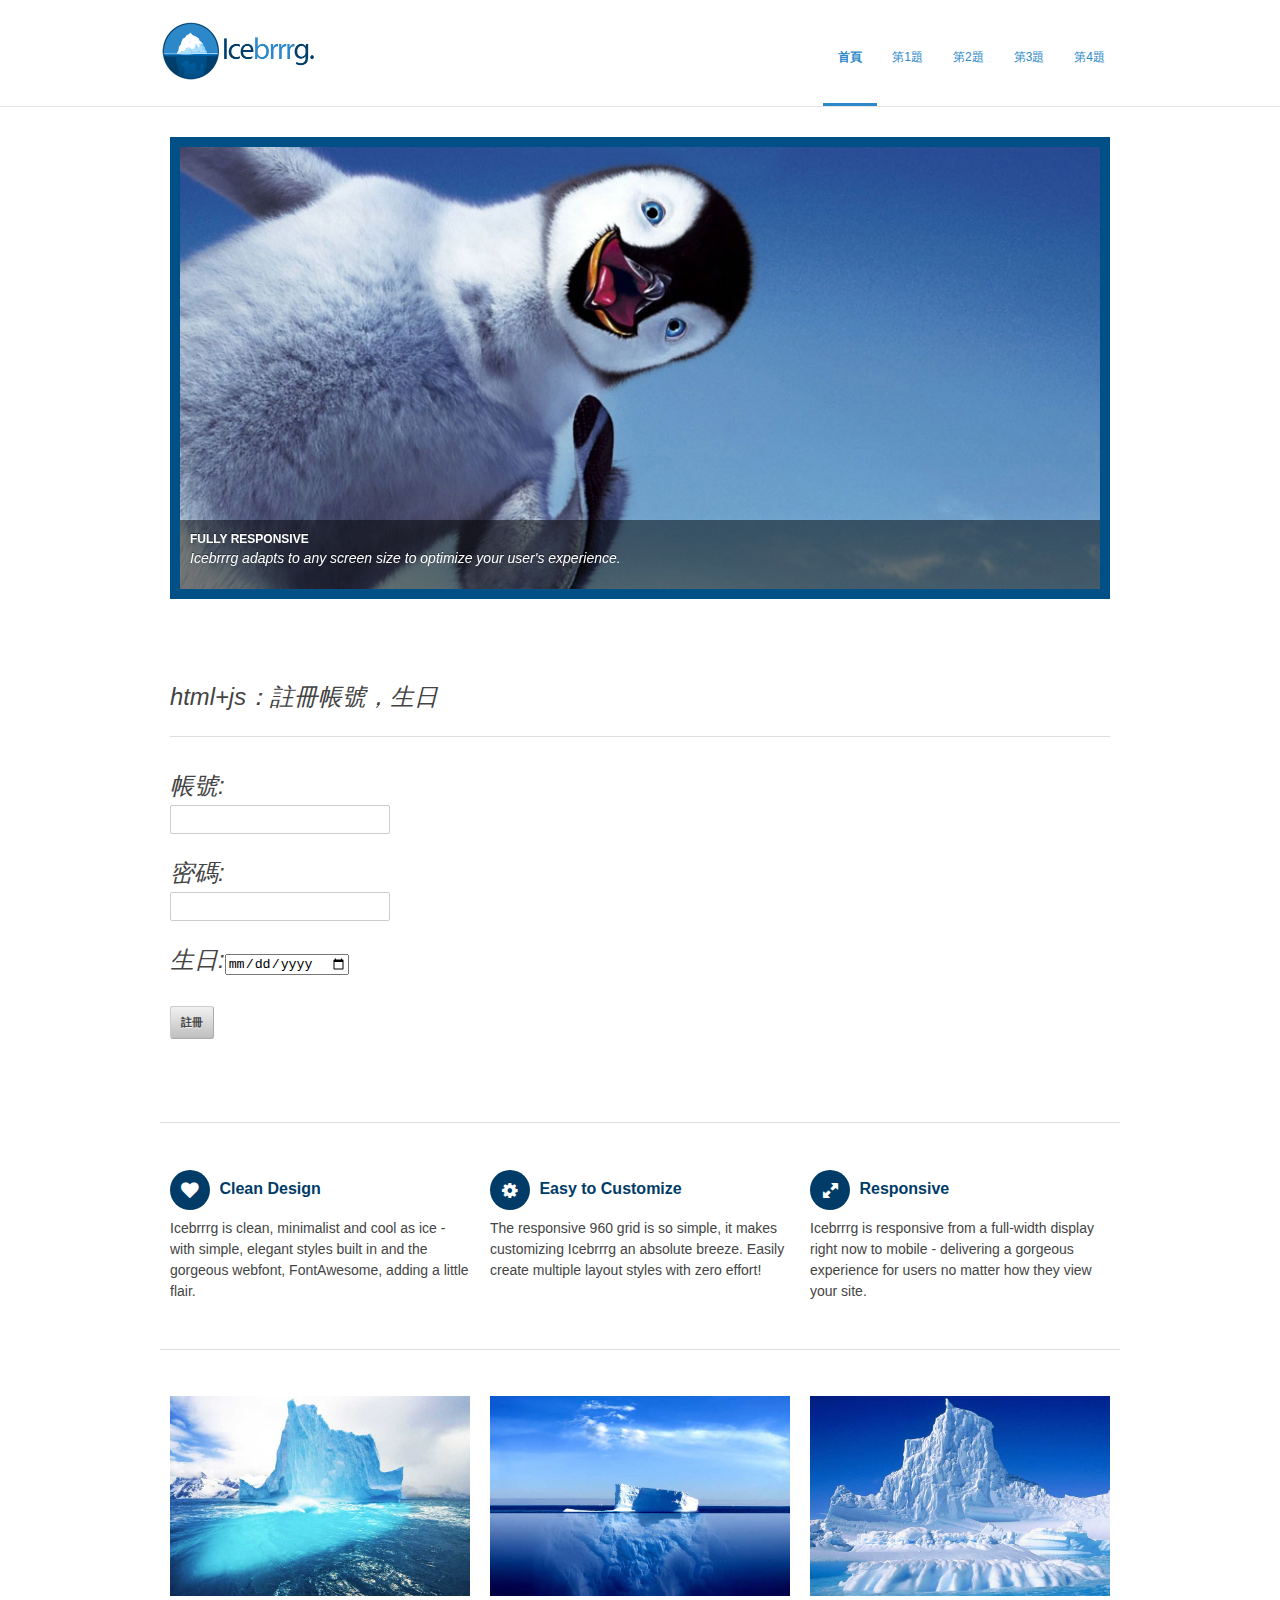
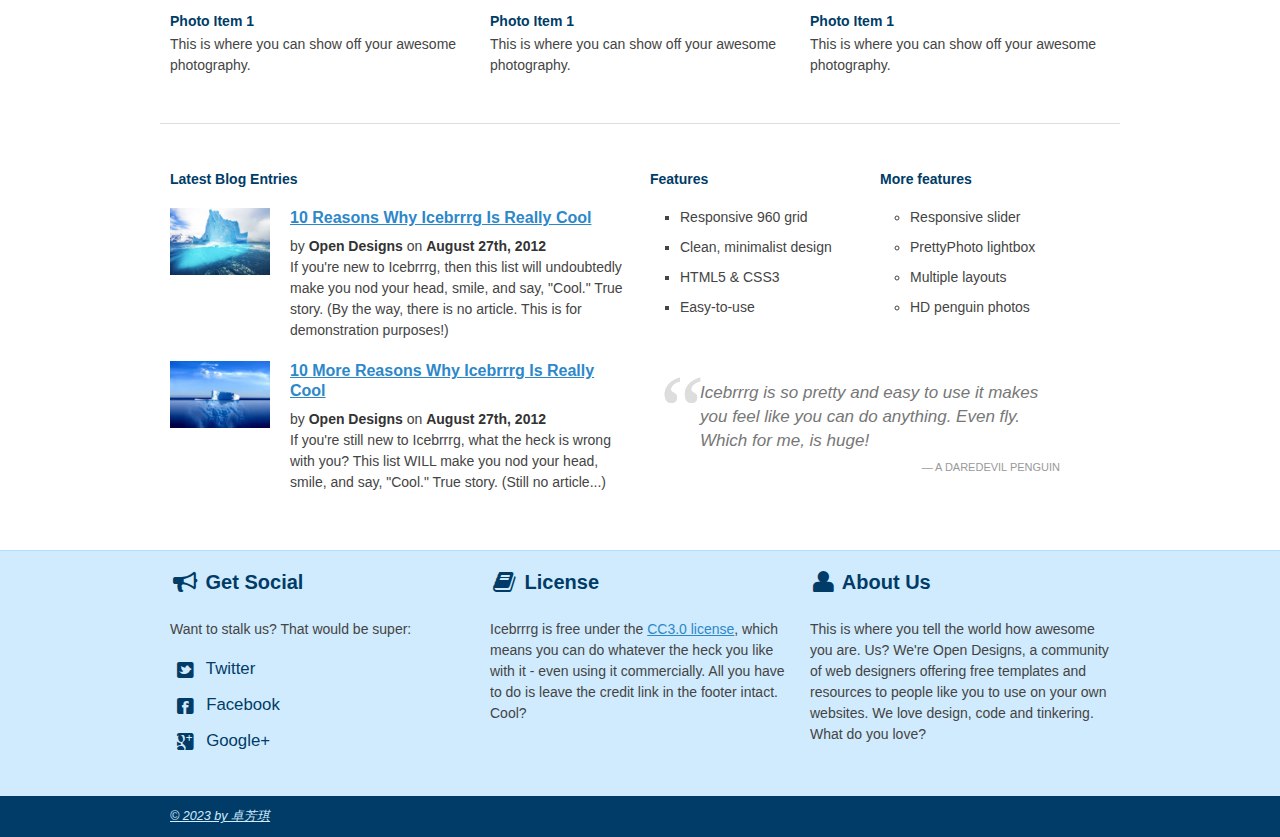
<file: a3.html>
<!DOCTYPE html>
<!--[if lt IE 7 ]><html class="ie ie6" lang="en"> <![endif]-->
<!--[if IE 7 ]><html class="ie ie7" lang="en"> <![endif]-->
<!--[if IE 8 ]><html class="ie ie8" lang="en"> <![endif]-->
<!--[if (gte IE 9)|!(IE)]><!--><html lang="en"> <!--<![endif]-->
<head>

	<!-- Basic Page Needs
  ================================================== -->
	<meta charset="utf-8">
	<title>112570013 卓芳琪</title>
	<meta name="description" content="">
	<meta name="author" content="">

	<!-- Mobile Specific Metas
  ================================================== -->
	<meta name="viewport" content="width=device-width, initial-scale=1, maximum-scale=1">

	<!-- CSS
  ================================================== -->
	<link rel="stylesheet" href="stylesheets/base.css">
	<link rel="stylesheet" href="stylesheets/skeleton.css">
	<link rel="stylesheet" href="stylesheets/layout.css">
    <link rel="stylesheet" href="stylesheets/flexslider.css">
    <link rel="stylesheet" href="stylesheets/prettyPhoto.css">
    
    <!-- CSS
  ================================================== -->
 	<script src="http://ajax.googleapis.com/ajax/libs/jquery/1.8.0/jquery.min.js"></script>
    <script src="js/jquery.flexslider-min.js"></script>
    <script src="js/scripts.js"></script>

	<!--[if lt IE 9]>
		<script src="http://html5shim.googlecode.com/svn/trunk/html5.js"></script>
	<![endif]-->

	<!-- Favicons
	================================================== -->
	<link rel="shortcut icon" href="images/favicon.ico">
	<link rel="apple-touch-icon" href="images/apple-touch-icon.png">
	<link rel="apple-touch-icon" sizes="72x72" href="images/apple-touch-icon-72x72.png">
	<link rel="apple-touch-icon" sizes="114x114" href="images/apple-touch-icon-114x114.png">

<script>
  function show()
  {
    a1 = t1.value
    a2 = t2.value
    a3 = t3.value
    document.getElementById('p1').innerHTML = '你的帳號是' + a1 + '，你的密碼是' + a2 + '，你的生日是' + a3 
  }
</script>

</head>
<body class="wrap">



	<!-- Primary Page Layout
	================================================== -->

	<header id="header" class="site-header" role="banner">
    <div id="header-inner" class="container sixteen columns over">
    <hgroup class="one-third column alpha">
    <h1 id="site-title" class="site-title">
    <a href="index.html" id="logo"><img src="images/icebrrrg-logo.png" alt="Icebrrrg logo" height="63" width="157" /></a>
    </h1>
    </hgroup>
    <nav id="main-nav" class="two thirds column omega">
    <ul id="main-nav-menu" class="nav-menu">
    <li id="menu-item-1" class="current">
    <a href="index.html">首頁</a>
    </li>
    <li id="menu-item-2">
    <a href="a1.html">第1題</a>
    </li>
    <li id="menu-item-3">
    <a href="a2.html">第2題</a>
    </li>
    <li id="menu-item-4">
    <a href="a3.html">第3題</a>
    </li>
    <li id="menu-item-5">
    <a href="a4.html">第4題</a>
    </li>

    </ul>
    </nav>
    </div>
    </header>

	<div class="container">
    
		<div class="sixteen columns">
        
        <div class="flex-container">
        <div class="flexslider">
  <ul class="slides">
    <li>
      <a href="#"><img src="images/penguin1.jpeg" alt="Random Penguin Photo" /></a>
      <div class="flex-caption">
				<h5><a href="#">Fully Responsive</a></h5>
		
				<p>Icebrrrg adapts to any screen size to optimize your user's experience.</p>		
	</div>
    </li>
    <li>
      <a href="#"><img src="images/penguin2.jpeg" alt="Random Penguin Photo" /></a>
      <div class="flex-caption" style="display:none;">
				<h5><a href="#">Multiple layouts</a></h5>
		
				<p>Easily create multiple different layouts with the simple grid setup - one column, two column, three column, more.</p>		
	</div>
    </li>
    <li>
      <a href="#"><img src="images/penguin3.jpeg" alt="Random Penguin Photo" /></a>
      <div class="flex-caption" style="display:none;">
				<h5><a href="#">Contact form</a></h5>
		
				<p>Not a developer? No problem. Icebrrrg comes complete with a PHP contact form ready to rock.</p>		
	</div>
    </li>
  </ul>
</div>

		


</div>

<div style="text-align: left;" class="tagline">
      <p>html+js：註冊帳號，生日</p>
      <hr>
      <p >帳號:<input id="t1" type="text">
      </p>
      <p>密碼:<input id="t2" type="password"</p>
      <p>生日:<input id="t3" type="date"</p>
      <p><input onclick="show()" type="button" value="註冊"></p>
      <p class="s1" id="p1">

      </p>
        </div>

		</div><!-- container -->
        
        <hr>
        
        <section class="container">
        
		<div class="one-third column">
			<h3><i class="icon-heart rounded"></i> Clean Design</h3>
			<p>Icebrrrg is clean, minimalist and cool as ice - with simple, elegant styles built in and the gorgeous webfont, FontAwesome, adding a little flair.</p>
		</div>
		<div class="one-third column">
			<h3><i class="icon-cog rounded"></i> Easy to Customize</h3>
			<p>The responsive 960 grid is so simple, it makes customizing Icebrrrg an absolute breeze.  Easily create multiple layout styles with zero effort!</p>
		</div>
		<div class="one-third column">
			<h3><i class="icon-resize-full rounded"></i> Responsive</h3>
			<p>Icebrrrg is responsive from a full-width display right now to mobile - delivering a gorgeous experience for users no matter how they view your site.</p>
		</div>
        
        </section>
        
        <hr>
        
        <section class="container">
        
        <article id="photo-item-1" class="feature-column one-third column">
        <div class="featured-image img-wrapper">
        <a href="images/iceberg1.jpg" class="img-link" title="Photo Item 1">
        <img src="images/iceberg1.jpg" class="scale-with-grid" alt="Random Iceberg Photo">
        <div class="overlay zoom"></div>
        </a>
        </div>
        
        <h4><a href="#">Photo Item 1</a></h4>
        <p>This is where you can show off your awesome photography.</p>
        
        </article>
        
        <article id="photo-item-2" class="feature-column one-third column">
        <div class="featured-image img-wrapper">
        <a href="images/iceberg2.jpg" class="img-link" title="Photo Item 1">
        <img src="images/iceberg2.jpg" class="scale-with-grid" alt="Random Iceberg Photo">
        <div class="overlay zoom"></div>
        </a>
        </div>
        <h4><a href="#">Photo Item 1</a></h4>
        <p>This is where you can show off your awesome photography.</p>
        </article>
        
        <article id="photo-item-3" class="feature-column one-third column">
        <div class="featured-image img-wrapper">
        <a href="images/iceberg3.jpg" class="img-link" title="Photo Item 1">
        <img src="images/iceberg3.jpg" class="scale-with-grid" alt="Random Iceberg Photo">
        <div class="overlay zoom"></div>
        </a>
        </div>
        <h4><a href="#">Photo Item 1</a></h4>
        <p>This is where you can show off your awesome photography.</p>
        </article>
       
	</section><!-- container -->
    
     <hr>
     
     <section class="container recent-posts">
     
     <aside class="eight columns">
     <h4>Latest Blog Entries</h4>
     
     <article class="eight columns alpha">
     
     <div class="two columns alpha">
     <div class="featured-image img-wrapper">
     <img src="images/iceberg1.jpg" class="scale-with-grid thumb-link" alt="Another damn iceberg!">
     </div>
     </div>
     
     <div class="six columns omega">
     <header>
     <h3><a href="#">10 Reasons Why Icebrrrg Is Really Cool</a></h3>
     <div class="meta">
     <span class="post-date">by <strong>Open Designs</strong> on <strong>August 27th, 2012</strong></span>
     </div>
     </header>
     <p>If you're new to Icebrrrg, then this list will undoubtedly make you nod your head, smile, and say, "Cool."  True story.  (By the way, there is no article.  This is for demonstration purposes!)</p>
     </div>
     
     </article>
     
     </aside>
     
     <aside class="eight columns">
     <div class="four columns alpha">
     <h4>Features</h4>
     <ul class="square">
     <li>Responsive 960 grid</li>
     <li>Clean, minimalist design</li>
     <li>HTML5 & CSS3</li>
     <li>Easy-to-use</li>
     </ul>
     </div>
    
     <div class="four columns alpha">
     <h4>More features</h4>
     <ul class="circle">
     <li>Responsive slider</li>
     <li>PrettyPhoto lightbox</li>
     <li>Multiple layouts</li>
     <li>HD penguin photos</li>
     </ul>
     </div>
     </aside>
     
     <aside class="eight columns clear">
     
     <article class="eight columns alpha">
     
     <div class="two columns alpha">
     <div class="featured-image img-wrapper">
     <img src="images/iceberg2.jpg" class="scale-with-grid thumb-link" alt="Another damn iceberg!">
     </div>
     </div>
     
     <div class="six columns omega">
     <header>
     <h3><a href="#">10 More Reasons Why Icebrrrg Is Really Cool</a></h3>
     <div class="meta">
     <span class="post-date">by <strong>Open Designs</strong> on <strong>August 27th, 2012</strong></span>
     </div>
     </header>
     <p>If you're still new to Icebrrrg, what the heck is wrong with you? This list WILL make you nod your head, smile, and say, "Cool."  True story.  (Still no article...)</p>
     </div>
     
     </article>
     
     </aside>
     
     <aside class="eight columns">
     
     <blockquote class="testimonial">
     Icebrrrg is so pretty and easy to use it makes you feel like you can do anything.  Even fly.  Which for me, is huge!
     <cite>A Daredevil Penguin</cite>
     </blockquote>
     
     </aside>
     
     </section>
    
    </div>

<footer>

<div class="footer-inner container">


<div class="social footer-columns one-third column">
<h2><i class="icon-bullhorn icon-large"></i> Get Social</h2>
<p>Want to stalk us? That would be super:</p>
<ul>
<li><a href="http://www.twitter.com/opendesigns/"><i class="icon-twitter-sign icon-large"></i> Twitter</a></li>
<li><a href="http://www.facebook.com/opendesigns"><i class="icon-facebook-sign icon-large"></i> Facebook</a></li>
<li><a href="https://plus.google.com/b/110224753971231624818/110224753971231624818/posts"><i class="icon-google-plus-sign icon-large"></i> Google+</a></li>
</ul>
</div>

<div class="footer-columns one-third column">
<h2><i class="icon-book icon-large"></i> License</h2>
<p>Icebrrrg is free under the <a href="http://creativecommons.org/licenses/by/3/">CC3.0 license</a>, which means you can do whatever the heck you like with it - even using it commercially.  All you have to do is leave the credit link in the footer intact.  Cool?</p>

</div>

<div class="footer-columns one-third column">
<h2><i class="icon-user icon-large"></i> About Us</h2>
<p>This is where you tell the world how awesome you are.  Us?  We're Open Designs, a community of web designers offering free templates and resources to people like you to use on your own websites.  We love design, code and tinkering.  What do you love?</p>
</div>

</div>

<div id="footer-base">
<div class="container">
<div class="eight columns">
<a href="http://ccwntut.byethost15.com/hw3/">&copy; 2023 by 卓芳琪</a> 
</div>


</div>
</div>

</footer>

<!-- End Document
================================================== -->

<script src="js/jquery.prettyPhoto.js"></script>
</body>
</html>
</file>
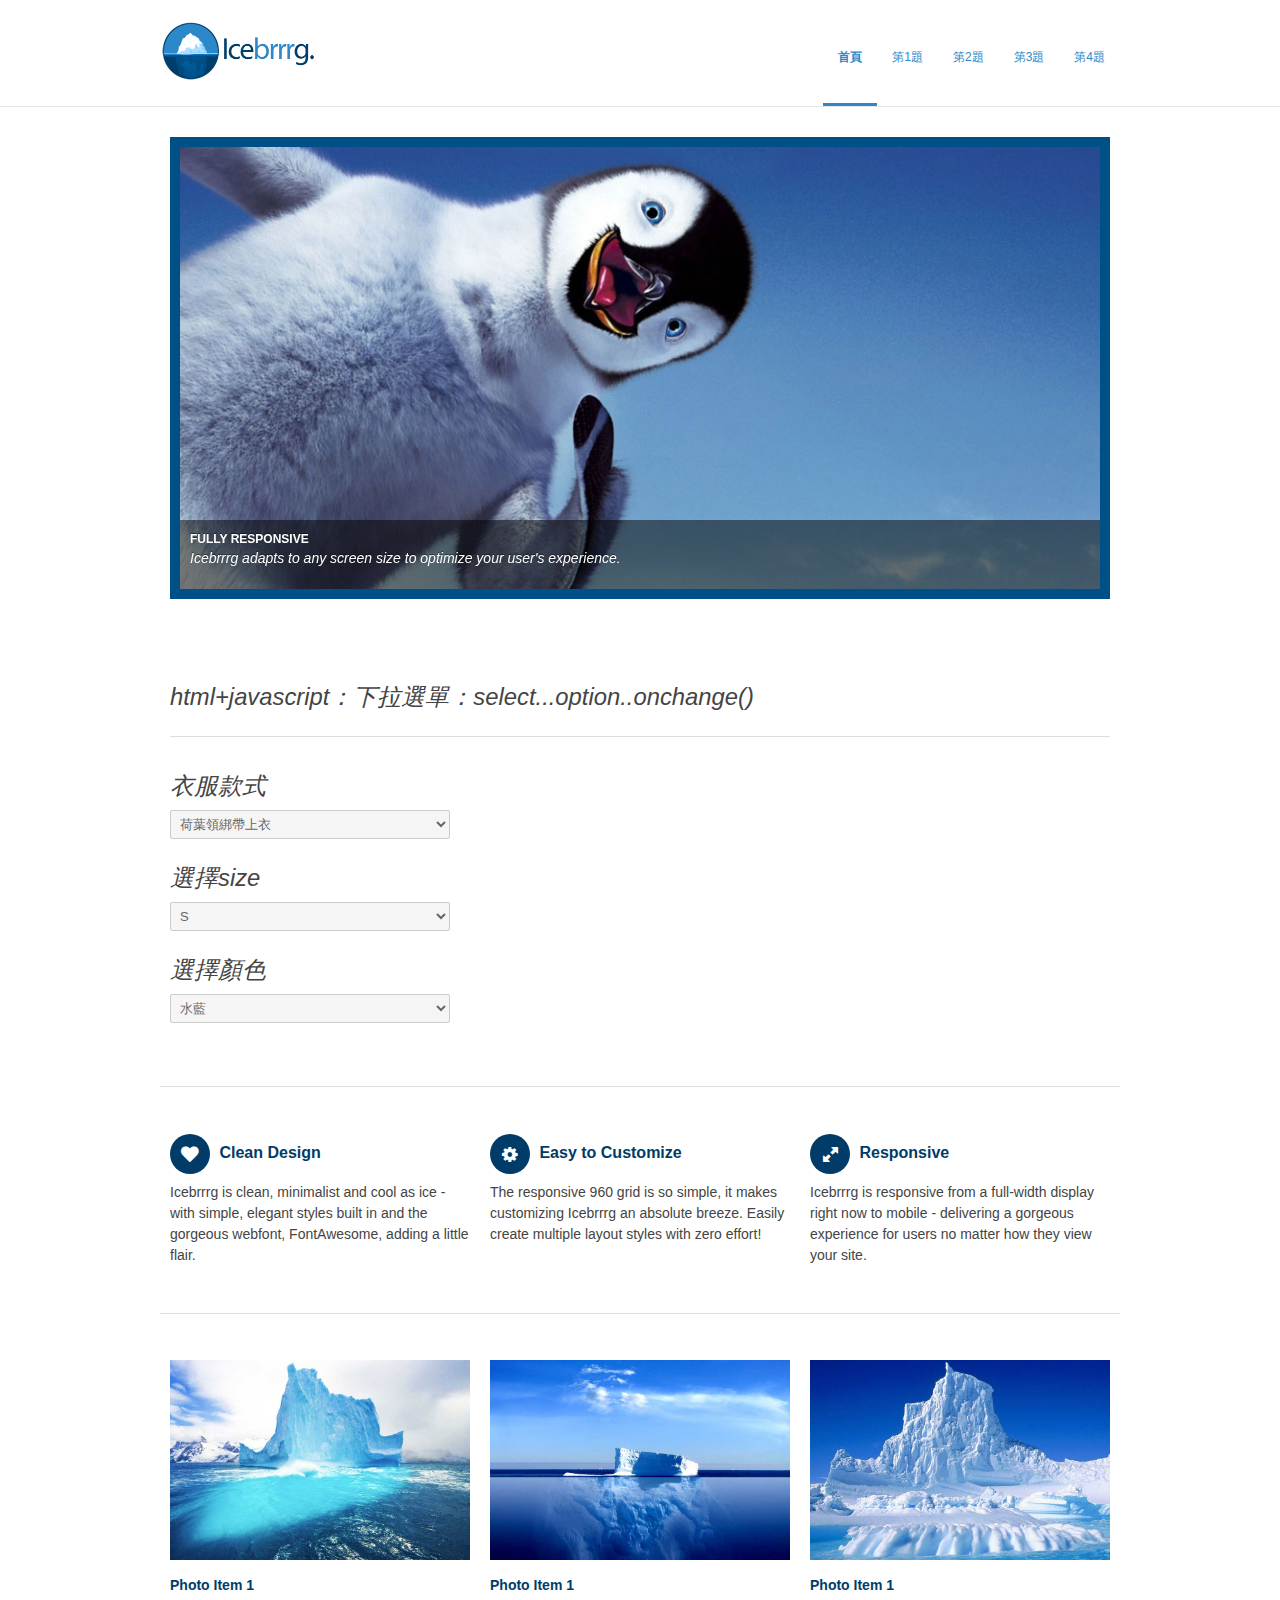
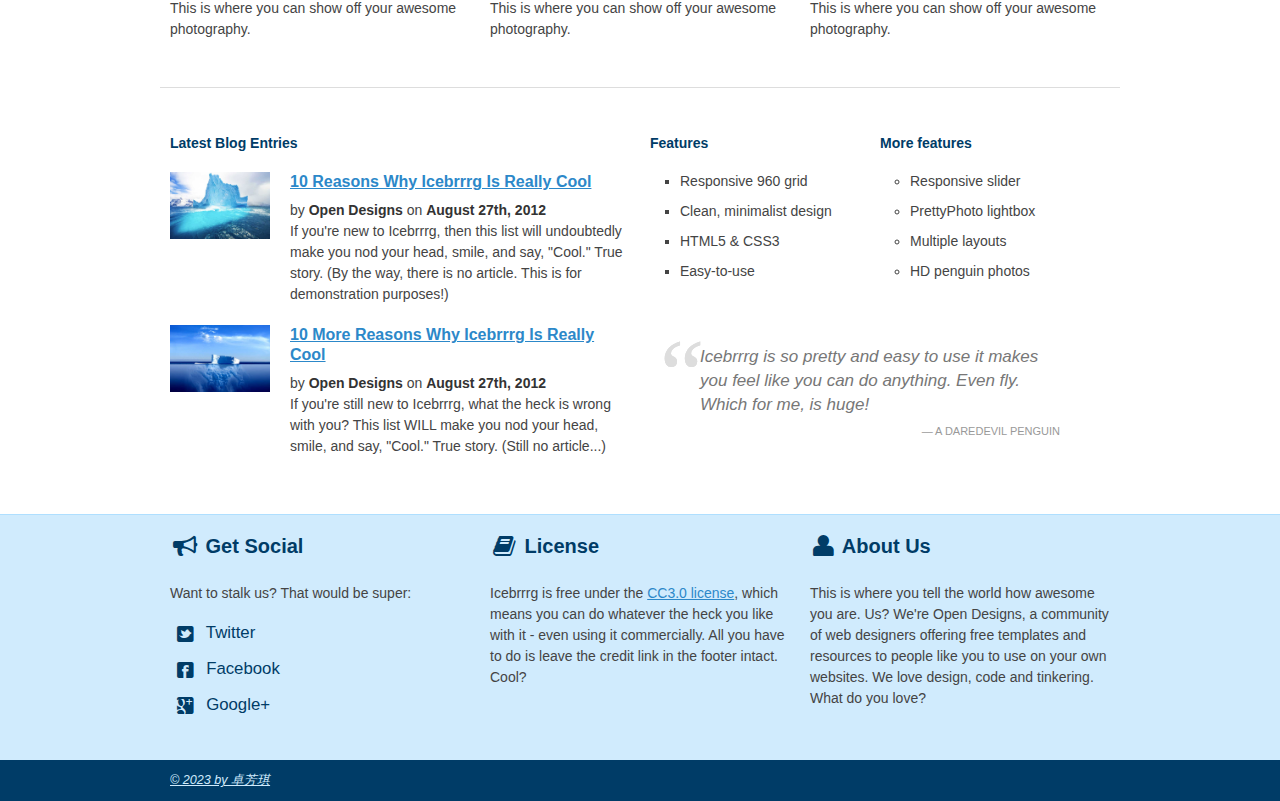
<file: a4.html>
<!DOCTYPE html>
<!--[if lt IE 7 ]><html class="ie ie6" lang="en"> <![endif]-->
<!--[if IE 7 ]><html class="ie ie7" lang="en"> <![endif]-->
<!--[if IE 8 ]><html class="ie ie8" lang="en"> <![endif]-->
<!--[if (gte IE 9)|!(IE)]><!--><html lang="en"> <!--<![endif]-->
<head>

	<!-- Basic Page Needs
  ================================================== -->
	<meta charset="utf-8">
	<title>112570013 卓芳琪</title>
	<meta name="description" content="">
	<meta name="author" content="">

	<!-- Mobile Specific Metas
  ================================================== -->
	<meta name="viewport" content="width=device-width, initial-scale=1, maximum-scale=1">

	<!-- CSS
  ================================================== -->
	<link rel="stylesheet" href="stylesheets/base.css">
	<link rel="stylesheet" href="stylesheets/skeleton.css">
	<link rel="stylesheet" href="stylesheets/layout.css">
    <link rel="stylesheet" href="stylesheets/flexslider.css">
    <link rel="stylesheet" href="stylesheets/prettyPhoto.css">
    
    <!-- CSS
  ================================================== -->
 	<script src="http://ajax.googleapis.com/ajax/libs/jquery/1.8.0/jquery.min.js"></script>
    <script src="js/jquery.flexslider-min.js"></script>
    <script src="js/scripts.js"></script>

	<!--[if lt IE 9]>
		<script src="http://html5shim.googlecode.com/svn/trunk/html5.js"></script>
	<![endif]-->

	<!-- Favicons
	================================================== -->
	<link rel="shortcut icon" href="images/favicon.ico">
	<link rel="apple-touch-icon" href="images/apple-touch-icon.png">
	<link rel="apple-touch-icon" sizes="72x72" href="images/apple-touch-icon-72x72.png">
	<link rel="apple-touch-icon" sizes="114x114" href="images/apple-touch-icon-114x114.png">

<script>
  function show()
  {
    document.getElementById('p1').innerHTML = '你選擇的衣服是:' + ss1.value + '，' + ss2.value + '，' + ss3.value
  }
</script>

</head>
<body class="wrap">



	<!-- Primary Page Layout
	================================================== -->

	<header id="header" class="site-header" role="banner">
    <div id="header-inner" class="container sixteen columns over">
    <hgroup class="one-third column alpha">
    <h1 id="site-title" class="site-title">
    <a href="index.html" id="logo"><img src="images/icebrrrg-logo.png" alt="Icebrrrg logo" height="63" width="157" /></a>
    </h1>
    </hgroup>
    <nav id="main-nav" class="two thirds column omega">
    <ul id="main-nav-menu" class="nav-menu">
    <li id="menu-item-1" class="current">
    <a href="index.html">首頁</a>
    </li>
    <li id="menu-item-2">
    <a href="a1.html">第1題</a>
    </li>
    <li id="menu-item-3">
    <a href="a2.html">第2題</a>
    </li>
    <li id="menu-item-4">
    <a href="a3.html">第3題</a>
    </li>
    <li id="menu-item-5">
    <a href="a4.html">第4題</a>
    </li>

    </ul>
    </nav>
    </div>
    </header>

	<div class="container">
    
		<div class="sixteen columns">
        
        <div class="flex-container">
        <div class="flexslider">
  <ul class="slides">
    <li>
      <a href="#"><img src="images/penguin1.jpeg" alt="Random Penguin Photo" /></a>
      <div class="flex-caption">
				<h5><a href="#">Fully Responsive</a></h5>
		
				<p>Icebrrrg adapts to any screen size to optimize your user's experience.</p>		
	</div>
    </li>
    <li>
      <a href="#"><img src="images/penguin2.jpeg" alt="Random Penguin Photo" /></a>
      <div class="flex-caption" style="display:none;">
				<h5><a href="#">Multiple layouts</a></h5>
		
				<p>Easily create multiple different layouts with the simple grid setup - one column, two column, three column, more.</p>		
	</div>
    </li>
    <li>
      <a href="#"><img src="images/penguin3.jpeg" alt="Random Penguin Photo" /></a>
      <div class="flex-caption" style="display:none;">
				<h5><a href="#">Contact form</a></h5>
		
				<p>Not a developer? No problem. Icebrrrg comes complete with a PHP contact form ready to rock.</p>		
	</div>
    </li>
  </ul>
</div>

		


</div>

<div style="text-align: left;" class="tagline">
      <p>html+javascript：下拉選單：select...option..onchange()</p>
      <hr>

      <p class="s1">衣服款式
        <select id="ss1" class="s1" onchange="show()">
          <option>荷葉領綁帶上衣</option>
          <option>棉麻條紋長版襯衫</option>
          <option>快乾棉圓領T恤</option>
          <option>純棉蝴蝶結短褲</option>          
        </select>
      </p>

      <p class="s1">
        選擇size
        <select id="ss2" class="s1" onchange="show()">
          <option>S</option>
          <option>M</option>
          <option>L</option>
          <option>XL</option>  
        </select>
      </p>

      <p class="s1">
        選擇顏色
        <select id="ss3" class="s1" onchange="show()">
          <option>水藍</option>
          <option>粉紅</option>
          <option>鵝黃</option>
          <option>灰紫</option>  
        </select>
      </p>
      <p id="p1">

      </p>

        </div>

		</div><!-- container -->
        
        <hr>
        
        <section class="container">
        
		<div class="one-third column">
			<h3><i class="icon-heart rounded"></i> Clean Design</h3>
			<p>Icebrrrg is clean, minimalist and cool as ice - with simple, elegant styles built in and the gorgeous webfont, FontAwesome, adding a little flair.</p>
		</div>
		<div class="one-third column">
			<h3><i class="icon-cog rounded"></i> Easy to Customize</h3>
			<p>The responsive 960 grid is so simple, it makes customizing Icebrrrg an absolute breeze.  Easily create multiple layout styles with zero effort!</p>
		</div>
		<div class="one-third column">
			<h3><i class="icon-resize-full rounded"></i> Responsive</h3>
			<p>Icebrrrg is responsive from a full-width display right now to mobile - delivering a gorgeous experience for users no matter how they view your site.</p>
		</div>
        
        </section>
        
        <hr>
        
        <section class="container">
        
        <article id="photo-item-1" class="feature-column one-third column">
        <div class="featured-image img-wrapper">
        <a href="images/iceberg1.jpg" class="img-link" title="Photo Item 1">
        <img src="images/iceberg1.jpg" class="scale-with-grid" alt="Random Iceberg Photo">
        <div class="overlay zoom"></div>
        </a>
        </div>
        
        <h4><a href="#">Photo Item 1</a></h4>
        <p>This is where you can show off your awesome photography.</p>
        
        </article>
        
        <article id="photo-item-2" class="feature-column one-third column">
        <div class="featured-image img-wrapper">
        <a href="images/iceberg2.jpg" class="img-link" title="Photo Item 1">
        <img src="images/iceberg2.jpg" class="scale-with-grid" alt="Random Iceberg Photo">
        <div class="overlay zoom"></div>
        </a>
        </div>
        <h4><a href="#">Photo Item 1</a></h4>
        <p>This is where you can show off your awesome photography.</p>
        </article>
        
        <article id="photo-item-3" class="feature-column one-third column">
        <div class="featured-image img-wrapper">
        <a href="images/iceberg3.jpg" class="img-link" title="Photo Item 1">
        <img src="images/iceberg3.jpg" class="scale-with-grid" alt="Random Iceberg Photo">
        <div class="overlay zoom"></div>
        </a>
        </div>
        <h4><a href="#">Photo Item 1</a></h4>
        <p>This is where you can show off your awesome photography.</p>
        </article>
       
	</section><!-- container -->
    
     <hr>
     
     <section class="container recent-posts">
     
     <aside class="eight columns">
     <h4>Latest Blog Entries</h4>
     
     <article class="eight columns alpha">
     
     <div class="two columns alpha">
     <div class="featured-image img-wrapper">
     <img src="images/iceberg1.jpg" class="scale-with-grid thumb-link" alt="Another damn iceberg!">
     </div>
     </div>
     
     <div class="six columns omega">
     <header>
     <h3><a href="#">10 Reasons Why Icebrrrg Is Really Cool</a></h3>
     <div class="meta">
     <span class="post-date">by <strong>Open Designs</strong> on <strong>August 27th, 2012</strong></span>
     </div>
     </header>
     <p>If you're new to Icebrrrg, then this list will undoubtedly make you nod your head, smile, and say, "Cool."  True story.  (By the way, there is no article.  This is for demonstration purposes!)</p>
     </div>
     
     </article>
     
     </aside>
     
     <aside class="eight columns">
     <div class="four columns alpha">
     <h4>Features</h4>
     <ul class="square">
     <li>Responsive 960 grid</li>
     <li>Clean, minimalist design</li>
     <li>HTML5 & CSS3</li>
     <li>Easy-to-use</li>
     </ul>
     </div>
    
     <div class="four columns alpha">
     <h4>More features</h4>
     <ul class="circle">
     <li>Responsive slider</li>
     <li>PrettyPhoto lightbox</li>
     <li>Multiple layouts</li>
     <li>HD penguin photos</li>
     </ul>
     </div>
     </aside>
     
     <aside class="eight columns clear">
     
     <article class="eight columns alpha">
     
     <div class="two columns alpha">
     <div class="featured-image img-wrapper">
     <img src="images/iceberg2.jpg" class="scale-with-grid thumb-link" alt="Another damn iceberg!">
     </div>
     </div>
     
     <div class="six columns omega">
     <header>
     <h3><a href="#">10 More Reasons Why Icebrrrg Is Really Cool</a></h3>
     <div class="meta">
     <span class="post-date">by <strong>Open Designs</strong> on <strong>August 27th, 2012</strong></span>
     </div>
     </header>
     <p>If you're still new to Icebrrrg, what the heck is wrong with you? This list WILL make you nod your head, smile, and say, "Cool."  True story.  (Still no article...)</p>
     </div>
     
     </article>
     
     </aside>
     
     <aside class="eight columns">
     
     <blockquote class="testimonial">
     Icebrrrg is so pretty and easy to use it makes you feel like you can do anything.  Even fly.  Which for me, is huge!
     <cite>A Daredevil Penguin</cite>
     </blockquote>
     
     </aside>
     
     </section>
    
    </div>

<footer>

<div class="footer-inner container">


<div class="social footer-columns one-third column">
<h2><i class="icon-bullhorn icon-large"></i> Get Social</h2>
<p>Want to stalk us? That would be super:</p>
<ul>
<li><a href="http://www.twitter.com/opendesigns/"><i class="icon-twitter-sign icon-large"></i> Twitter</a></li>
<li><a href="http://www.facebook.com/opendesigns"><i class="icon-facebook-sign icon-large"></i> Facebook</a></li>
<li><a href="https://plus.google.com/b/110224753971231624818/110224753971231624818/posts"><i class="icon-google-plus-sign icon-large"></i> Google+</a></li>
</ul>
</div>

<div class="footer-columns one-third column">
<h2><i class="icon-book icon-large"></i> License</h2>
<p>Icebrrrg is free under the <a href="http://creativecommons.org/licenses/by/3/">CC3.0 license</a>, which means you can do whatever the heck you like with it - even using it commercially.  All you have to do is leave the credit link in the footer intact.  Cool?</p>

</div>

<div class="footer-columns one-third column">
<h2><i class="icon-user icon-large"></i> About Us</h2>
<p>This is where you tell the world how awesome you are.  Us?  We're Open Designs, a community of web designers offering free templates and resources to people like you to use on your own websites.  We love design, code and tinkering.  What do you love?</p>
</div>

</div>

<div id="footer-base">
<div class="container">
<div class="eight columns">
<a href="http://ccwntut.byethost15.com/hw3/">&copy; 2023 by 卓芳琪</a> 
</div>


</div>
</div>

</footer>

<!-- End Document
================================================== -->

<script src="js/jquery.prettyPhoto.js"></script>
</body>
</html>
</file>
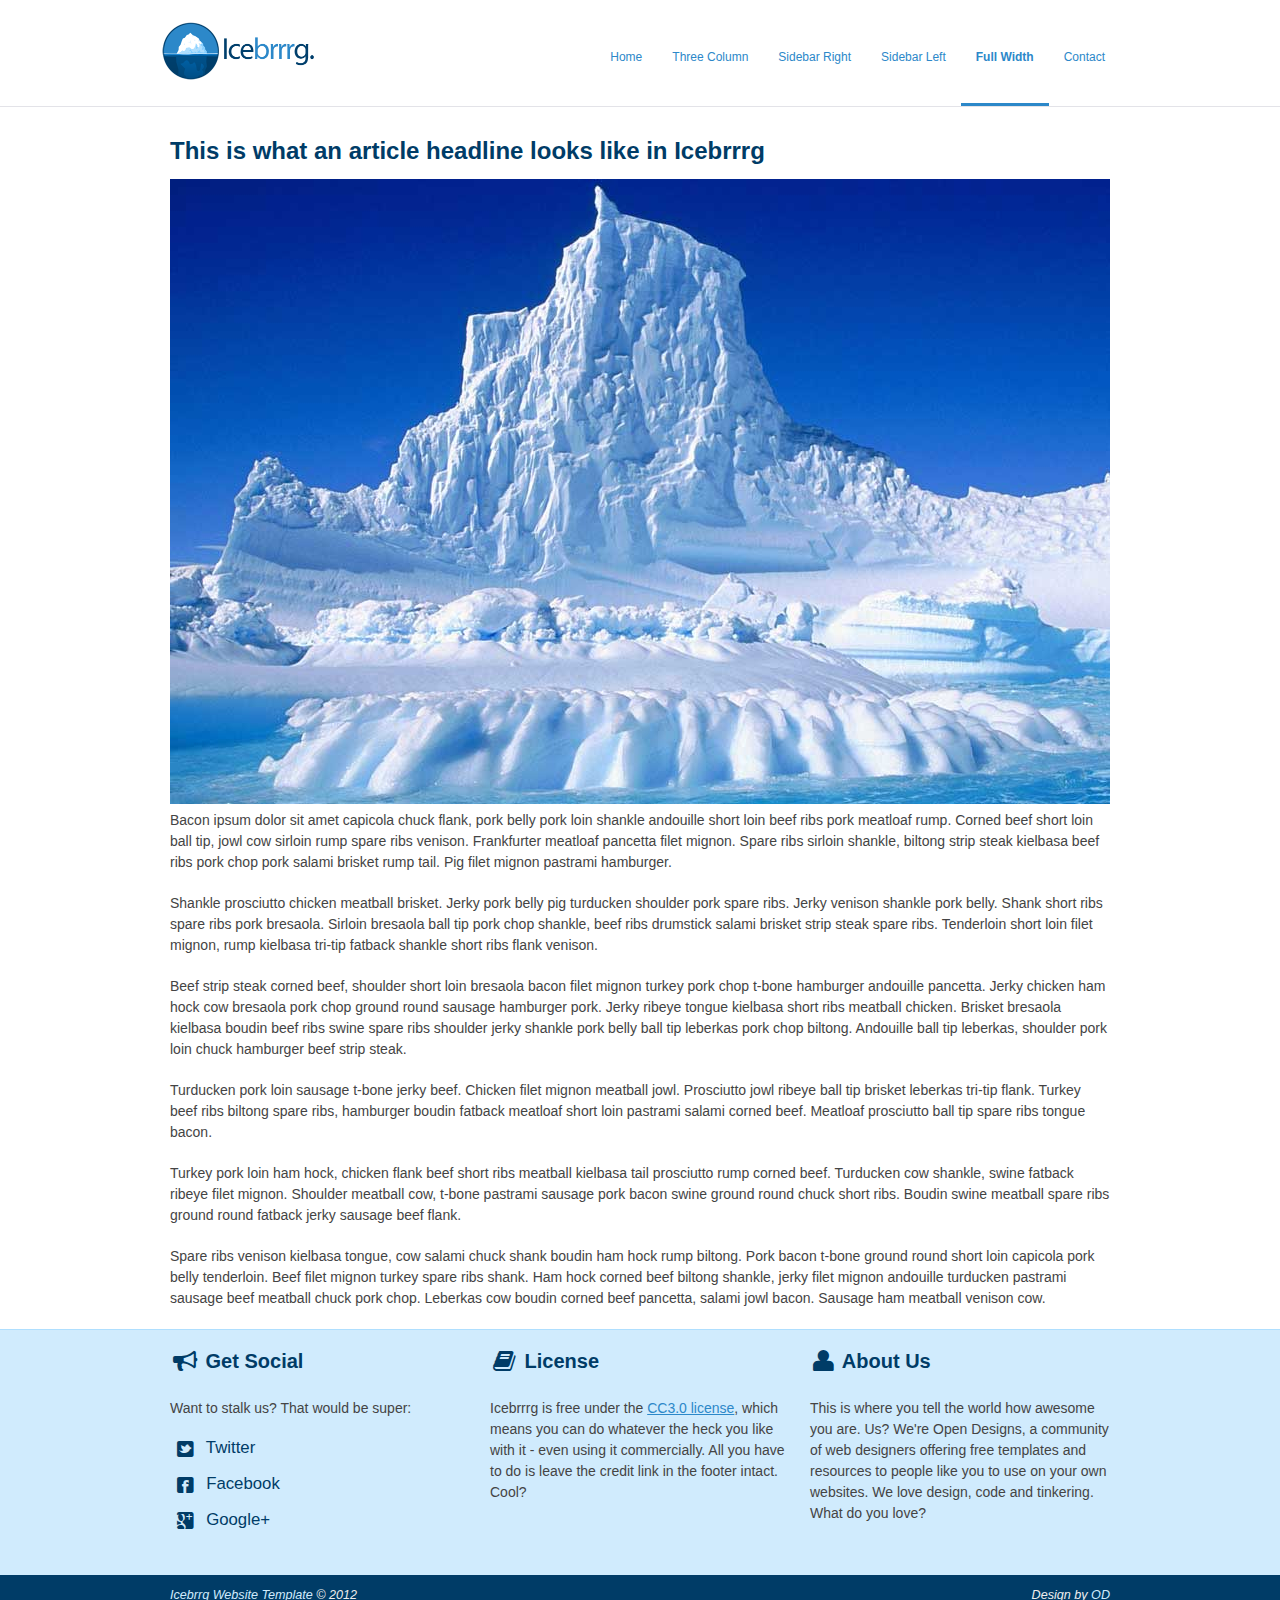
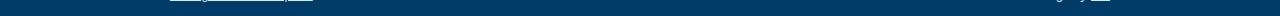
<file: full-width.html>
<!DOCTYPE html>
<!--[if lt IE 7 ]><html class="ie ie6" lang="en"> <![endif]-->
<!--[if IE 7 ]><html class="ie ie7" lang="en"> <![endif]-->
<!--[if IE 8 ]><html class="ie ie8" lang="en"> <![endif]-->
<!--[if (gte IE 9)|!(IE)]><!--><html lang="en"> <!--<![endif]-->
<head>

	<!-- Basic Page Needs
  ================================================== -->
	<meta charset="utf-8">
	<title>A Full-Width Page Layout | Icebrrrg by OD</title>
	<meta name="description" content="">
	<meta name="author" content="">

	<!-- Mobile Specific Metas
  ================================================== -->
	<meta name="viewport" content="width=device-width, initial-scale=1, maximum-scale=1">

	<!-- CSS
  ================================================== -->
	<link rel="stylesheet" href="stylesheets/base.css">
	<link rel="stylesheet" href="stylesheets/skeleton.css">
	<link rel="stylesheet" href="stylesheets/layout.css">
    <link rel="stylesheet" href="stylesheets/flexslider.css">
    <link rel="stylesheet" href="stylesheets/prettyPhoto.css">
    
    <!-- CSS
  ================================================== -->
 	<script src="http://ajax.googleapis.com/ajax/libs/jquery/1.8.0/jquery.min.js"></script>
    <script src="js/jquery.flexslider-min.js"></script>
    <script src="js/scripts.js"></script>

	<!--[if lt IE 9]>
		<script src="http://html5shim.googlecode.com/svn/trunk/html5.js"></script>
	<![endif]-->

	<!-- Favicons
	================================================== -->
	<link rel="shortcut icon" href="images/favicon.ico">
	<link rel="apple-touch-icon" href="images/apple-touch-icon.png">
	<link rel="apple-touch-icon" sizes="72x72" href="images/apple-touch-icon-72x72.png">
	<link rel="apple-touch-icon" sizes="114x114" href="images/apple-touch-icon-114x114.png">

</head>
<body>



	<!-- Primary Page Layout
	================================================== -->

	<header id="header" class="site-header" role="banner">
    <div id="header-inner" class="container sixteen columns over">
    <hgroup class="one-third column alpha">
    <h1 id="site-title" class="site-title">
    <a href="index.html" id="logo"><img src="images/icebrrrg-logo.png" alt="Icebrrrg logo" height="63" width="157" /></a>
    </h1>
    </hgroup>
    <nav id="main-nav" class="two thirds column omega">
    <ul id="main-nav-menu" class="nav-menu">
    <li id="menu-item-1">
    <a href="index.html">Home</a>
    </li>
    <li id="menu-item-2">
    <a href="three-column.html">Three Column</a>
    </li>
    <li id="menu-item-3">
    <a href="sidebar-right.html">Sidebar Right</a>
    </li>
    <li id="menu-item-4">
    <a href="sidebar-left.html">Sidebar Left</a>
    </li>
    <li id="menu-item-5" class="current">
    <a href="full-width.html">Full Width</a>
    </li>
    <li id="menu-item-6">
    <a href="contact.html">Contact</a>
    </li>
    </ul>
    </nav>
    </div>
    </header>

	<div class="container">
    
        <article class="sixteen columns main-content">
        <h1>This is what an article headline looks like in Icebrrrg</h1>
        
        <img src="images/iceberg3.jpg" class="scale-with-grid">
        
        <p>Bacon ipsum dolor sit amet capicola chuck flank, pork belly pork loin shankle andouille short loin beef ribs pork meatloaf rump. Corned beef short loin ball tip, jowl cow sirloin rump spare ribs venison. Frankfurter meatloaf pancetta filet mignon. Spare ribs sirloin shankle, biltong strip steak kielbasa beef ribs pork chop pork salami brisket rump tail. Pig filet mignon pastrami hamburger.</p>

<p>Shankle prosciutto chicken meatball brisket. Jerky pork belly pig turducken shoulder pork spare ribs. Jerky venison shankle pork belly. Shank short ribs spare ribs pork bresaola. Sirloin bresaola ball tip pork chop shankle, beef ribs drumstick salami brisket strip steak spare ribs. Tenderloin short loin filet mignon, rump kielbasa tri-tip fatback shankle short ribs flank venison.</p>

<p>Beef strip steak corned beef, shoulder short loin bresaola bacon filet mignon turkey pork chop t-bone hamburger andouille pancetta. Jerky chicken ham hock cow bresaola pork chop ground round sausage hamburger pork. Jerky ribeye tongue kielbasa short ribs meatball chicken. Brisket bresaola kielbasa boudin beef ribs swine spare ribs shoulder jerky shankle pork belly ball tip leberkas pork chop biltong. Andouille ball tip leberkas, shoulder pork loin chuck hamburger beef strip steak.</p>

<p>Turducken pork loin sausage t-bone jerky beef. Chicken filet mignon meatball jowl. Prosciutto jowl ribeye ball tip brisket leberkas tri-tip flank. Turkey beef ribs biltong spare ribs, hamburger boudin fatback meatloaf short loin pastrami salami corned beef. Meatloaf prosciutto ball tip spare ribs tongue bacon.</p>

<p>Turkey pork loin ham hock, chicken flank beef short ribs meatball kielbasa tail prosciutto rump corned beef. Turducken cow shankle, swine fatback ribeye filet mignon. Shoulder meatball cow, t-bone pastrami sausage pork bacon swine ground round chuck short ribs. Boudin swine meatball spare ribs ground round fatback jerky sausage beef flank.</p>

<p>Spare ribs venison kielbasa tongue, cow salami chuck shank boudin ham hock rump biltong. Pork bacon t-bone ground round short loin capicola pork belly tenderloin. Beef filet mignon turkey spare ribs shank. Ham hock corned beef biltong shankle, jerky filet mignon andouille turducken pastrami sausage beef meatball chuck pork chop. Leberkas cow boudin corned beef pancetta, salami jowl bacon. Sausage ham meatball venison cow.</p>

      
        </article>
        <!-- End main Content -->
      
    
    </div>

<footer>

<div class="footer-inner container">


<div class="social footer-columns one-third column">
<h2><i class="icon-bullhorn icon-large"></i> Get Social</h2>
<p>Want to stalk us? That would be super:</p>
<ul>
<li><a href="http://www.twitter.com/opendesigns/"><i class="icon-twitter-sign icon-large"></i> Twitter</a></li>
<li><a href="http://www.facebook.com/opendesigns"><i class="icon-facebook-sign icon-large"></i> Facebook</a></li>
<li><a href="https://plus.google.com/b/110224753971231624818/110224753971231624818/posts"><i class="icon-google-plus-sign icon-large"></i> Google+</a></li>
</ul>
</div>

<div class="footer-columns one-third column">
<h2><i class="icon-book icon-large"></i> License</h2>
<p>Icebrrrg is free under the <a href="http://creativecommons.org/licenses/by/3/">CC3.0 license</a>, which means you can do whatever the heck you like with it - even using it commercially.  All you have to do is leave the credit link in the footer intact.  Cool?</p>

</div>

<div class="footer-columns one-third column">
<h2><i class="icon-user icon-large"></i> About Us</h2>
<p>This is where you tell the world how awesome you are.  Us?  We're Open Designs, a community of web designers offering free templates and resources to people like you to use on your own websites.  We love design, code and tinkering.  What do you love?</p>
</div>

</div>

<div id="footer-base">
<div class="container">
<div class="eight columns">
<a href="http://www.opendesigns.org/design/icebrrrg/">Icebrrg Website Template</a> &copy; 2012
</div>

<div class="eight columns far-edge">
Design by <a href="http://www.opendesigns.org">OD</a>
</div>
</div>
</div>

</footer>

<!-- End Document
================================================== -->

<script src="js/jquery.prettyPhoto.js"></script>
</body>
</html>
</file>
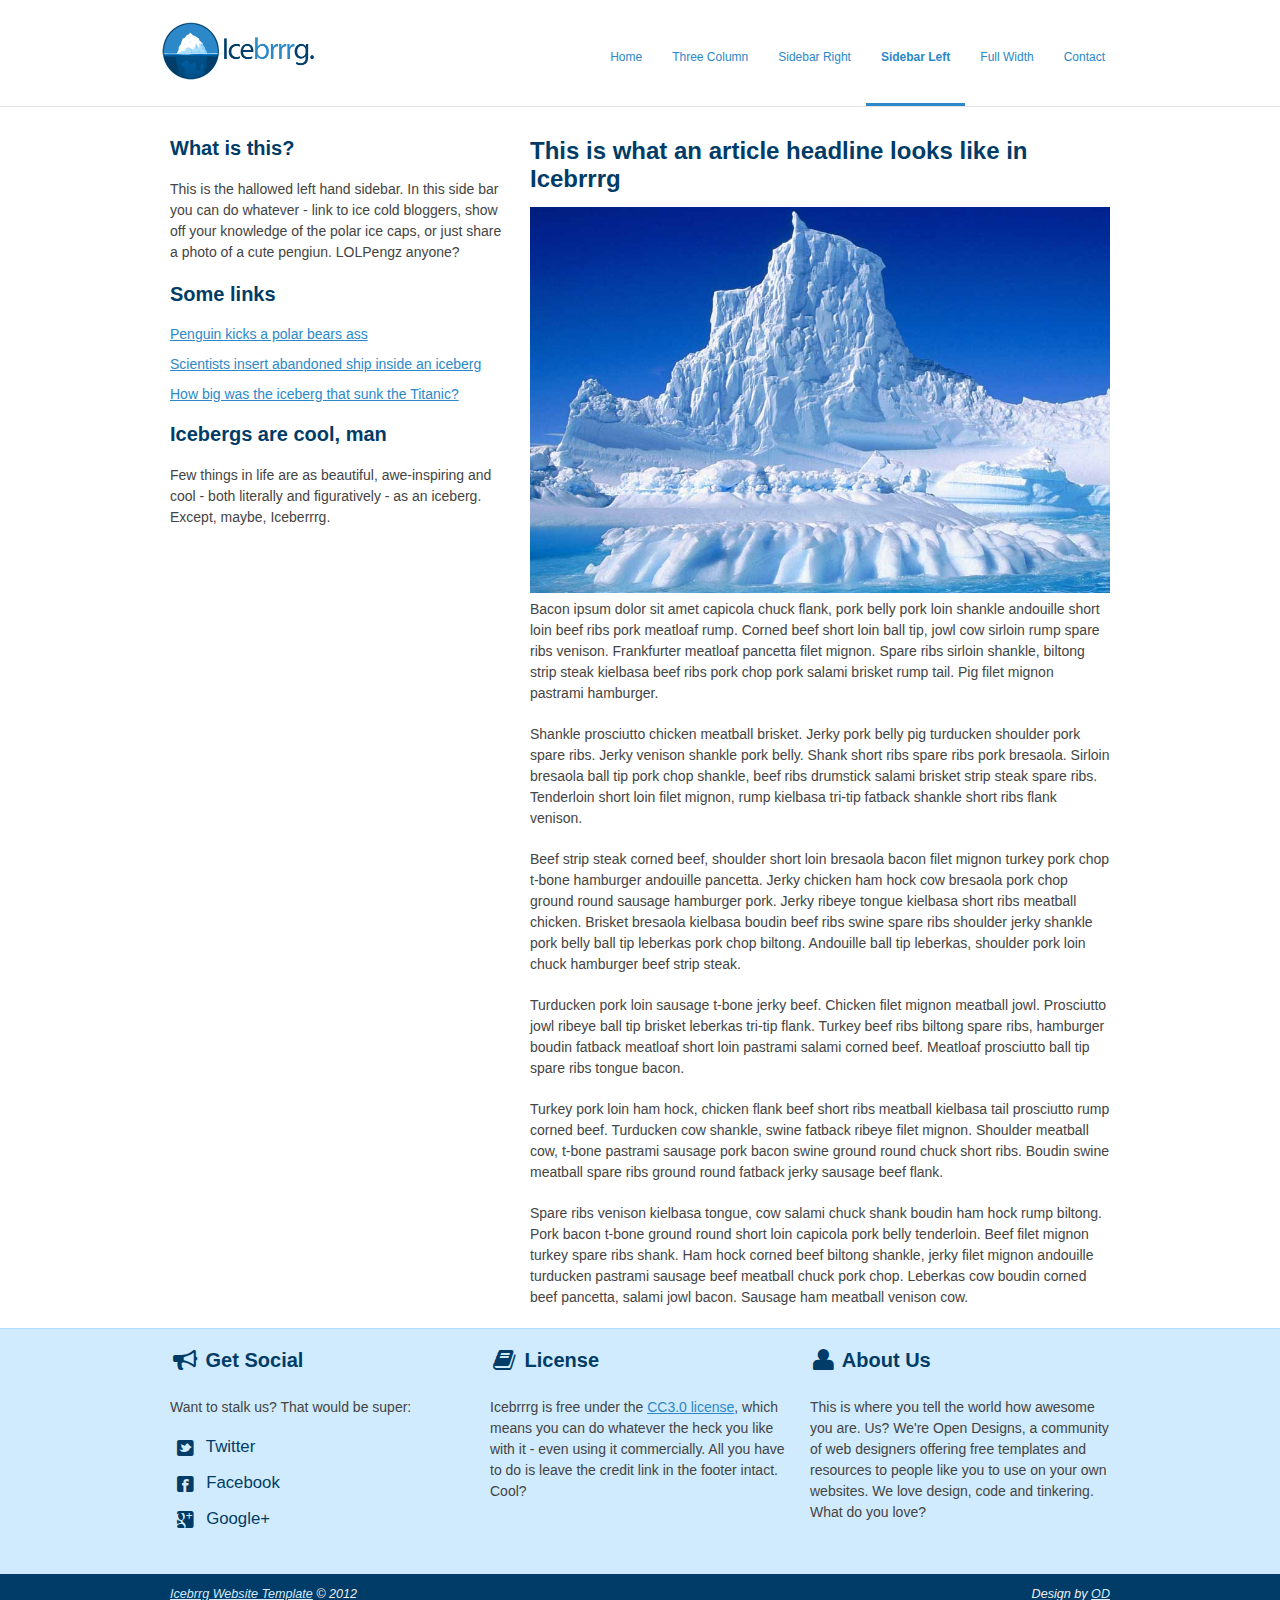
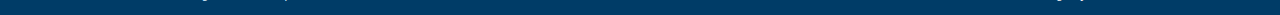
<file: sidebar-left.html>
<!DOCTYPE html>
<!--[if lt IE 7 ]><html class="ie ie6" lang="en"> <![endif]-->
<!--[if IE 7 ]><html class="ie ie7" lang="en"> <![endif]-->
<!--[if IE 8 ]><html class="ie ie8" lang="en"> <![endif]-->
<!--[if (gte IE 9)|!(IE)]><!--><html lang="en"> <!--<![endif]-->
<head>

	<!-- Basic Page Needs
  ================================================== -->
	<meta charset="utf-8">
	<title>A Left-Hand Sidebar Layout | Icebrrrg by OD</title>
	<meta name="description" content="">
	<meta name="author" content="">

	<!-- Mobile Specific Metas
  ================================================== -->
	<meta name="viewport" content="width=device-width, initial-scale=1, maximum-scale=1">

	<!-- CSS
  ================================================== -->
	<link rel="stylesheet" href="stylesheets/base.css">
	<link rel="stylesheet" href="stylesheets/skeleton.css">
	<link rel="stylesheet" href="stylesheets/layout.css">
    <link rel="stylesheet" href="stylesheets/flexslider.css">
    <link rel="stylesheet" href="stylesheets/prettyPhoto.css">
    
    <!-- CSS
  ================================================== -->
 	<script src="http://ajax.googleapis.com/ajax/libs/jquery/1.8.0/jquery.min.js"></script>
    <script src="js/jquery.flexslider-min.js"></script>
    <script src="js/scripts.js"></script>

	<!--[if lt IE 9]>
		<script src="http://html5shim.googlecode.com/svn/trunk/html5.js"></script>
	<![endif]-->

	<!-- Favicons
	================================================== -->
	<link rel="shortcut icon" href="images/favicon.ico">
	<link rel="apple-touch-icon" href="images/apple-touch-icon.png">
	<link rel="apple-touch-icon" sizes="72x72" href="images/apple-touch-icon-72x72.png">
	<link rel="apple-touch-icon" sizes="114x114" href="images/apple-touch-icon-114x114.png">

</head>
<body>



	<!-- Primary Page Layout
	================================================== -->

	<header id="header" class="site-header" role="banner">
    <div id="header-inner" class="container sixteen columns over">
    <hgroup class="one-third column alpha">
    <h1 id="site-title" class="site-title">
    <a href="index.html" id="logo"><img src="images/icebrrrg-logo.png" alt="Icebrrrg logo" height="63" width="157" /></a>
    </h1>
    </hgroup>
    <nav id="main-nav" class="two thirds column omega">
    <ul id="main-nav-menu" class="nav-menu">
    <li id="menu-item-1">
    <a href="index.html">Home</a>
    </li>
    <li id="menu-item-2">
    <a href="three-column.html">Three Column</a>
    </li>
    <li id="menu-item-3">
    <a href="sidebar-right.html">Sidebar Right</a>
    </li>
    <li id="menu-item-4" class="current">
    <a href="sidebar-left.html">Sidebar Left</a>
    </li>
    <li id="menu-item-5">
    <a href="full-width.html">Full Width</a>
    </li>
    <li id="menu-item-6">
    <a href="contact.html">Contact</a>
    </li>
    </ul>
    </nav>
    </div>
    </header>

	<div class="container">
    
		<aside class="six columns left-sidebar">
        <div class="sidebar-widget">
        <h2>What is this?</h2>
        <p>This is the hallowed left hand sidebar.  In this side bar you can do whatever - link to ice cold bloggers, show off your knowledge of the polar ice caps, or just share a photo of a cute pengiun.  LOLPengz anyone?</p>
        </div>
        
        <div class="sidebar-widget">
        <h2>Some links</h2>
        <ul>
        <li><a href="#">Penguin kicks a polar bears ass</a></li>
        <li><a href="#">Scientists insert abandoned ship inside an iceberg</a></li>
        <li><a href="#">How big was the iceberg that sunk the Titanic?</a></li>
        </ul>
        </div>
        
        <div class="sidebar-widget">
        <h2>Icebergs are cool, man</h2>
        <p>Few things in life are as beautiful, awe-inspiring and cool - both literally and figuratively - as an iceberg.  Except, maybe, Iceberrrg.</p>
        </div>
        
        </aside>
        <!-- End Left Sidebar -->
        
        
        <article class="ten columns main-content">
        <h1>This is what an article headline looks like in Icebrrrg</h1>
        
        <img src="images/iceberg3.jpg" class="scale-with-grid">
        
        <p>Bacon ipsum dolor sit amet capicola chuck flank, pork belly pork loin shankle andouille short loin beef ribs pork meatloaf rump. Corned beef short loin ball tip, jowl cow sirloin rump spare ribs venison. Frankfurter meatloaf pancetta filet mignon. Spare ribs sirloin shankle, biltong strip steak kielbasa beef ribs pork chop pork salami brisket rump tail. Pig filet mignon pastrami hamburger.</p>

<p>Shankle prosciutto chicken meatball brisket. Jerky pork belly pig turducken shoulder pork spare ribs. Jerky venison shankle pork belly. Shank short ribs spare ribs pork bresaola. Sirloin bresaola ball tip pork chop shankle, beef ribs drumstick salami brisket strip steak spare ribs. Tenderloin short loin filet mignon, rump kielbasa tri-tip fatback shankle short ribs flank venison.</p>

<p>Beef strip steak corned beef, shoulder short loin bresaola bacon filet mignon turkey pork chop t-bone hamburger andouille pancetta. Jerky chicken ham hock cow bresaola pork chop ground round sausage hamburger pork. Jerky ribeye tongue kielbasa short ribs meatball chicken. Brisket bresaola kielbasa boudin beef ribs swine spare ribs shoulder jerky shankle pork belly ball tip leberkas pork chop biltong. Andouille ball tip leberkas, shoulder pork loin chuck hamburger beef strip steak.</p>

<p>Turducken pork loin sausage t-bone jerky beef. Chicken filet mignon meatball jowl. Prosciutto jowl ribeye ball tip brisket leberkas tri-tip flank. Turkey beef ribs biltong spare ribs, hamburger boudin fatback meatloaf short loin pastrami salami corned beef. Meatloaf prosciutto ball tip spare ribs tongue bacon.</p>

<p>Turkey pork loin ham hock, chicken flank beef short ribs meatball kielbasa tail prosciutto rump corned beef. Turducken cow shankle, swine fatback ribeye filet mignon. Shoulder meatball cow, t-bone pastrami sausage pork bacon swine ground round chuck short ribs. Boudin swine meatball spare ribs ground round fatback jerky sausage beef flank.</p>

<p>Spare ribs venison kielbasa tongue, cow salami chuck shank boudin ham hock rump biltong. Pork bacon t-bone ground round short loin capicola pork belly tenderloin. Beef filet mignon turkey spare ribs shank. Ham hock corned beef biltong shankle, jerky filet mignon andouille turducken pastrami sausage beef meatball chuck pork chop. Leberkas cow boudin corned beef pancetta, salami jowl bacon. Sausage ham meatball venison cow.</p>

      
        </article>
        <!-- End main Content -->
      
    
    </div>

<footer>

<div class="footer-inner container">


<div class="social footer-columns one-third column">
<h2><i class="icon-bullhorn icon-large"></i> Get Social</h2>
<p>Want to stalk us? That would be super:</p>
<ul>
<li><a href="http://www.twitter.com/opendesigns/"><i class="icon-twitter-sign icon-large"></i> Twitter</a></li>
<li><a href="http://www.facebook.com/opendesigns"><i class="icon-facebook-sign icon-large"></i> Facebook</a></li>
<li><a href="https://plus.google.com/b/110224753971231624818/110224753971231624818/posts"><i class="icon-google-plus-sign icon-large"></i> Google+</a></li>
</ul>
</div>

<div class="footer-columns one-third column">
<h2><i class="icon-book icon-large"></i> License</h2>
<p>Icebrrrg is free under the <a href="http://creativecommons.org/licenses/by/3/">CC3.0 license</a>, which means you can do whatever the heck you like with it - even using it commercially.  All you have to do is leave the credit link in the footer intact.  Cool?</p>

</div>

<div class="footer-columns one-third column">
<h2><i class="icon-user icon-large"></i> About Us</h2>
<p>This is where you tell the world how awesome you are.  Us?  We're Open Designs, a community of web designers offering free templates and resources to people like you to use on your own websites.  We love design, code and tinkering.  What do you love?</p>
</div>

</div>

<div id="footer-base">
<div class="container">
<div class="eight columns">
<a href="http://www.opendesigns.org/design/icebrrrg/">Icebrrg Website Template</a> &copy; 2012
</div>

<div class="eight columns far-edge">
Design by <a href="http://www.opendesigns.org">OD</a>
</div>
</div>
</div>

</footer>

<!-- End Document
================================================== -->

<script src="js/jquery.prettyPhoto.js"></script>
</body>
</html>
</file>
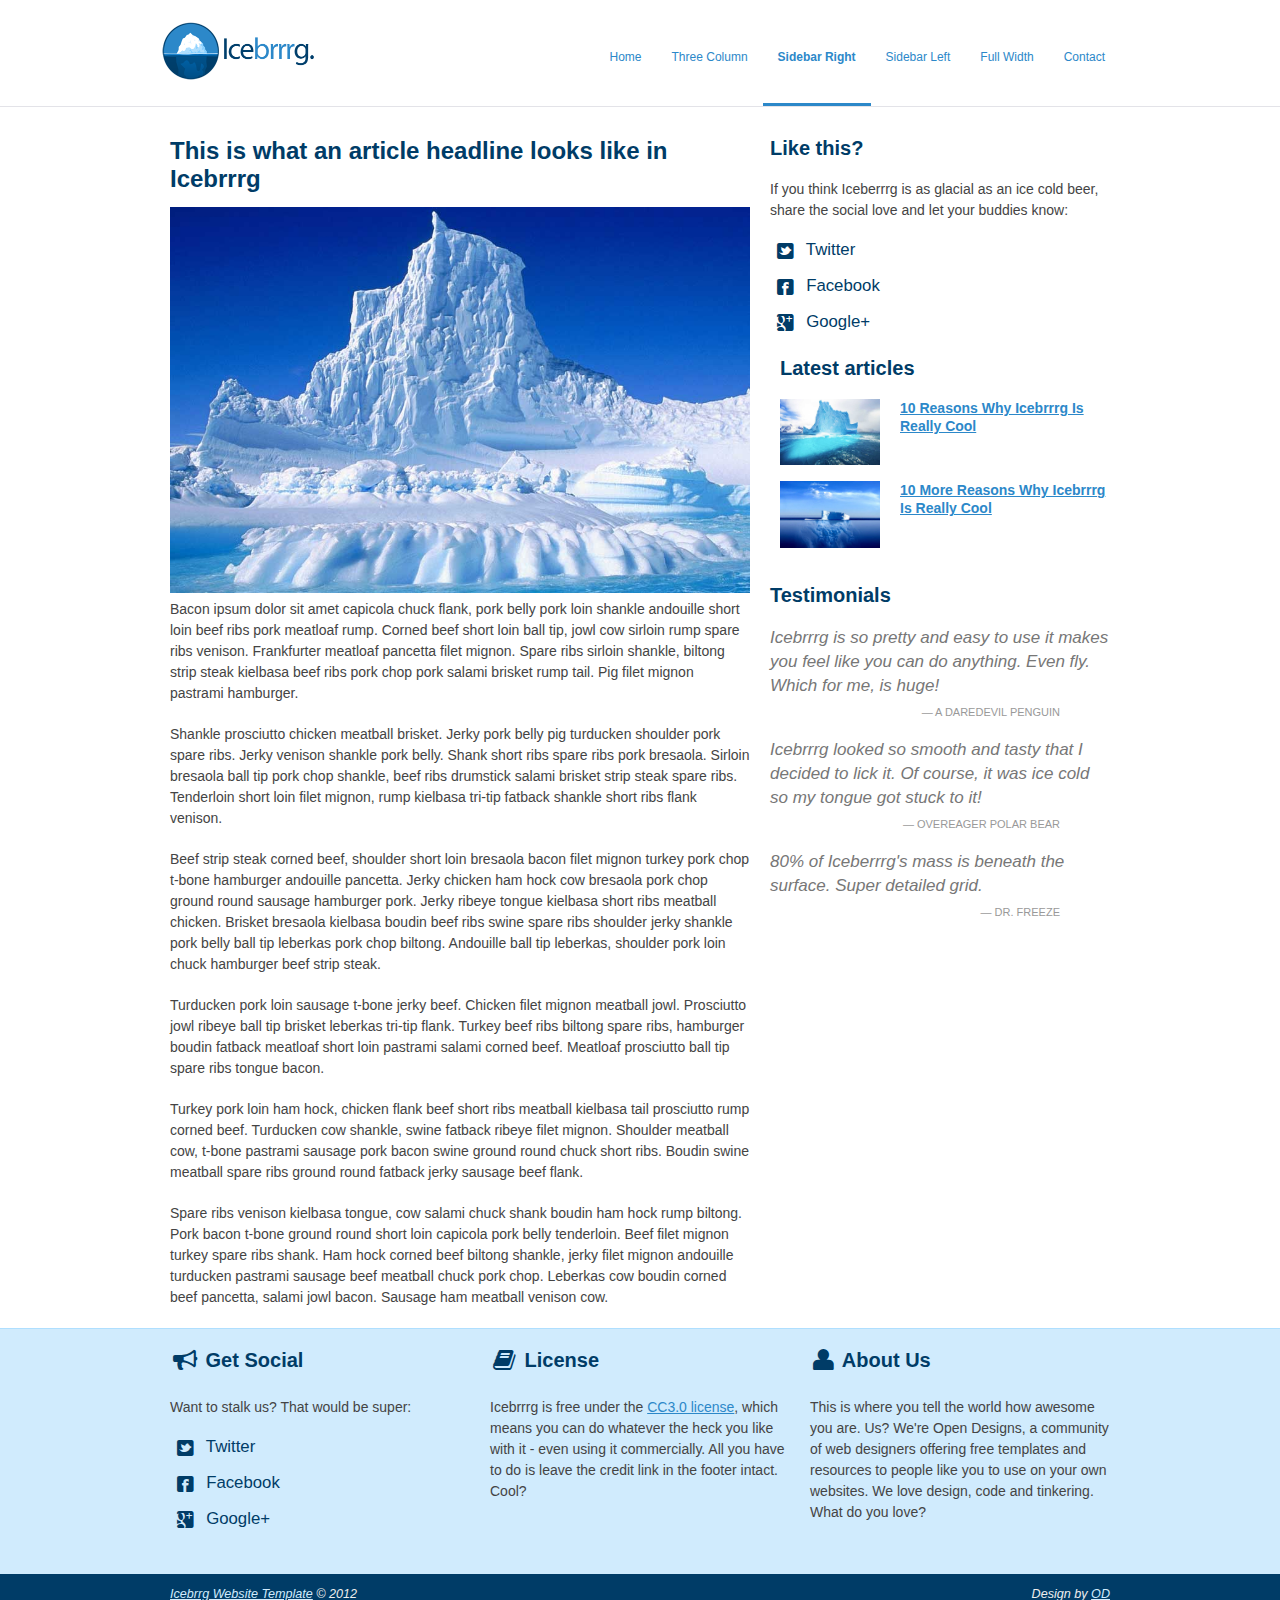
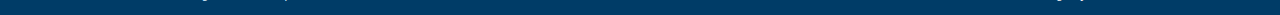
<file: sidebar-right.html>
<!DOCTYPE html>
<!--[if lt IE 7 ]><html class="ie ie6" lang="en"> <![endif]-->
<!--[if IE 7 ]><html class="ie ie7" lang="en"> <![endif]-->
<!--[if IE 8 ]><html class="ie ie8" lang="en"> <![endif]-->
<!--[if (gte IE 9)|!(IE)]><!--><html lang="en"> <!--<![endif]-->
<head>

	<!-- Basic Page Needs
  ================================================== -->
	<meta charset="utf-8">
	<title>A Right-Hand Sidebar Layout | Icebrrrg by OD</title>
	<meta name="description" content="">
	<meta name="author" content="">

	<!-- Mobile Specific Metas
  ================================================== -->
	<meta name="viewport" content="width=device-width, initial-scale=1, maximum-scale=1">

	<!-- CSS
  ================================================== -->
	<link rel="stylesheet" href="stylesheets/base.css">
	<link rel="stylesheet" href="stylesheets/skeleton.css">
	<link rel="stylesheet" href="stylesheets/layout.css">
    <link rel="stylesheet" href="stylesheets/flexslider.css">
    <link rel="stylesheet" href="stylesheets/prettyPhoto.css">
    
    <!-- CSS
  ================================================== -->
 	<script src="http://ajax.googleapis.com/ajax/libs/jquery/1.8.0/jquery.min.js"></script>
    <script src="js/jquery.flexslider-min.js"></script>
    <script src="js/scripts.js"></script>

	<!--[if lt IE 9]>
		<script src="http://html5shim.googlecode.com/svn/trunk/html5.js"></script>
	<![endif]-->

	<!-- Favicons
	================================================== -->
	<link rel="shortcut icon" href="images/favicon.ico">
	<link rel="apple-touch-icon" href="images/apple-touch-icon.png">
	<link rel="apple-touch-icon" sizes="72x72" href="images/apple-touch-icon-72x72.png">
	<link rel="apple-touch-icon" sizes="114x114" href="images/apple-touch-icon-114x114.png">

</head>
<body>



	<!-- Primary Page Layout
	================================================== -->

	<header id="header" class="site-header" role="banner">
    <div id="header-inner" class="container sixteen columns over">
    <hgroup class="one-third column alpha">
    <h1 id="site-title" class="site-title">
    <a href="index.html" id="logo"><img src="images/icebrrrg-logo.png" alt="Icebrrrg logo" height="63" width="157" /></a>
    </h1>
    </hgroup>
    <nav id="main-nav" class="two thirds column omega">
    <ul id="main-nav-menu" class="nav-menu">
    <li id="menu-item-1">
    <a href="index.html">Home</a>
    </li>
    <li id="menu-item-2">
    <a href="three-column.html">Three Column</a>
    </li>
    <li id="menu-item-3" class="current">
    <a href="sidebar-right.html">Sidebar Right</a>
    </li>
    <li id="menu-item-4">
    <a href="sidebar-left.html">Sidebar Left</a>
    </li>
    <li id="menu-item-5">
    <a href="full-width.html">Full Width</a>
    </li>
    <li id="menu-item-6">
    <a href="contact.html">Contact</a>
    </li>
    </ul>
    </nav>
    </div>
    </header>

	<div class="container">
            
        
        <article class="ten columns main-content">
        <h1>This is what an article headline looks like in Icebrrrg</h1>
        
        <img src="images/iceberg3.jpg" class="scale-with-grid">
        
        <p>Bacon ipsum dolor sit amet capicola chuck flank, pork belly pork loin shankle andouille short loin beef ribs pork meatloaf rump. Corned beef short loin ball tip, jowl cow sirloin rump spare ribs venison. Frankfurter meatloaf pancetta filet mignon. Spare ribs sirloin shankle, biltong strip steak kielbasa beef ribs pork chop pork salami brisket rump tail. Pig filet mignon pastrami hamburger.</p>

<p>Shankle prosciutto chicken meatball brisket. Jerky pork belly pig turducken shoulder pork spare ribs. Jerky venison shankle pork belly. Shank short ribs spare ribs pork bresaola. Sirloin bresaola ball tip pork chop shankle, beef ribs drumstick salami brisket strip steak spare ribs. Tenderloin short loin filet mignon, rump kielbasa tri-tip fatback shankle short ribs flank venison.</p>

<p>Beef strip steak corned beef, shoulder short loin bresaola bacon filet mignon turkey pork chop t-bone hamburger andouille pancetta. Jerky chicken ham hock cow bresaola pork chop ground round sausage hamburger pork. Jerky ribeye tongue kielbasa short ribs meatball chicken. Brisket bresaola kielbasa boudin beef ribs swine spare ribs shoulder jerky shankle pork belly ball tip leberkas pork chop biltong. Andouille ball tip leberkas, shoulder pork loin chuck hamburger beef strip steak.</p>

<p>Turducken pork loin sausage t-bone jerky beef. Chicken filet mignon meatball jowl. Prosciutto jowl ribeye ball tip brisket leberkas tri-tip flank. Turkey beef ribs biltong spare ribs, hamburger boudin fatback meatloaf short loin pastrami salami corned beef. Meatloaf prosciutto ball tip spare ribs tongue bacon.</p>

<p>Turkey pork loin ham hock, chicken flank beef short ribs meatball kielbasa tail prosciutto rump corned beef. Turducken cow shankle, swine fatback ribeye filet mignon. Shoulder meatball cow, t-bone pastrami sausage pork bacon swine ground round chuck short ribs. Boudin swine meatball spare ribs ground round fatback jerky sausage beef flank.</p>

<p>Spare ribs venison kielbasa tongue, cow salami chuck shank boudin ham hock rump biltong. Pork bacon t-bone ground round short loin capicola pork belly tenderloin. Beef filet mignon turkey spare ribs shank. Ham hock corned beef biltong shankle, jerky filet mignon andouille turducken pastrami sausage beef meatball chuck pork chop. Leberkas cow boudin corned beef pancetta, salami jowl bacon. Sausage ham meatball venison cow.</p>

      
        </article>
        <!-- End main Content -->
        
        
        <aside class="six columns right-sidebar">
        
        <div class="sidebar-widget social">
        <h2>Like this?</h2>
        <p>If you think Iceberrrg is as glacial as an ice cold beer, share the social love and let your buddies know:</p>
        <ul>
<li><a href="http://www.twitter.com/opendesigns/"><i class="icon-twitter-sign icon-large"></i> Twitter</a></li>
<li><a href="http://www.facebook.com/opendesigns"><i class="icon-facebook-sign icon-large"></i> Facebook</a></li>
<li><a href="https://plus.google.com/b/110224753971231624818/110224753971231624818/posts"><i class="icon-google-plus-sign icon-large"></i> Google+</a></li>
</ul>
        </div>
        
        
        <div class="recent-posts sidebar-widget six columns">
        <h2>Latest articles</h2>
        <article class="six columns alpha">
     
     <div class="two columns alpha">
     <div class="featured-image img-wrapper">
     <img src="images/iceberg1.jpg" class="scale-with-grid thumb-link">
     </div>
     </div>
     
     <div class="four columns omega">
     <h4><a href="#">10 Reasons Why Icebrrrg Is Really Cool</a></h4>
    
     </div>
     
     </article>
     
     <article class="six columns alpha">
     
     <div class="two columns alpha">
     <div class="featured-image img-wrapper">
     <img src="images/iceberg2.jpg" class="scale-with-grid thumb-link">
     </div>
     </div>
     
     <div class="four columns omega">
     <h4><a href="#">10 More Reasons Why Icebrrrg Is Really Cool</a></h4>
    
     </div>
     
     </article>
     </div>
        
        <div class="sidebar-widget">
        <h2>Testimonials</h2>
        <blockquote class="testimonial no-after">
     Icebrrrg is so pretty and easy to use it makes you feel like you can do anything.  Even fly.  Which for me, is huge!
     <cite>A Daredevil Penguin</cite>
     </blockquote>
     
     <blockquote class="testimonial no-after">
     Icebrrrg looked so smooth and tasty that I decided to lick it.  Of course, it was ice cold so my tongue got stuck to it!
     <cite>Overeager Polar Bear</cite>
     </blockquote>
     
     <blockquote class="testimonial no-after">
     80% of Iceberrrg's mass is beneath the surface. Super detailed grid.
     <cite>Dr. Freeze</cite>
     </blockquote>
        </div>
        
        </aside>
        <!-- End Right Sidebar -->
    
    </div>

<footer>

<div class="footer-inner container">


<div class="social footer-columns one-third column">
<h2><i class="icon-bullhorn icon-large"></i> Get Social</h2>
<p>Want to stalk us? That would be super:</p>
<ul>
<li><a href="http://www.twitter.com/opendesigns/"><i class="icon-twitter-sign icon-large"></i> Twitter</a></li>
<li><a href="http://www.facebook.com/opendesigns"><i class="icon-facebook-sign icon-large"></i> Facebook</a></li>
<li><a href="https://plus.google.com/b/110224753971231624818/110224753971231624818/posts"><i class="icon-google-plus-sign icon-large"></i> Google+</a></li>
</ul>
</div>

<div class="footer-columns one-third column">
<h2><i class="icon-book icon-large"></i> License</h2>
<p>Icebrrrg is free under the <a href="http://creativecommons.org/licenses/by/3/">CC3.0 license</a>, which means you can do whatever the heck you like with it - even using it commercially.  All you have to do is leave the credit link in the footer intact.  Cool?</p>

</div>

<div class="footer-columns one-third column">
<h2><i class="icon-user icon-large"></i> About Us</h2>
<p>This is where you tell the world how awesome you are.  Us?  We're Open Designs, a community of web designers offering free templates and resources to people like you to use on your own websites.  We love design, code and tinkering.  What do you love?</p>
</div>

</div>

<div id="footer-base">
<div class="container">
<div class="eight columns">
<a href="http://www.opendesigns.org/design/icebrrrg/">Icebrrg Website Template</a> &copy; 2012
</div>

<div class="eight columns far-edge">
Design by <a href="http://www.opendesigns.org">OD</a>
</div>
</div>
</div>

</footer>

<!-- End Document
================================================== -->

<script src="js/jquery.prettyPhoto.js"></script>
</body>
</html>
</file>
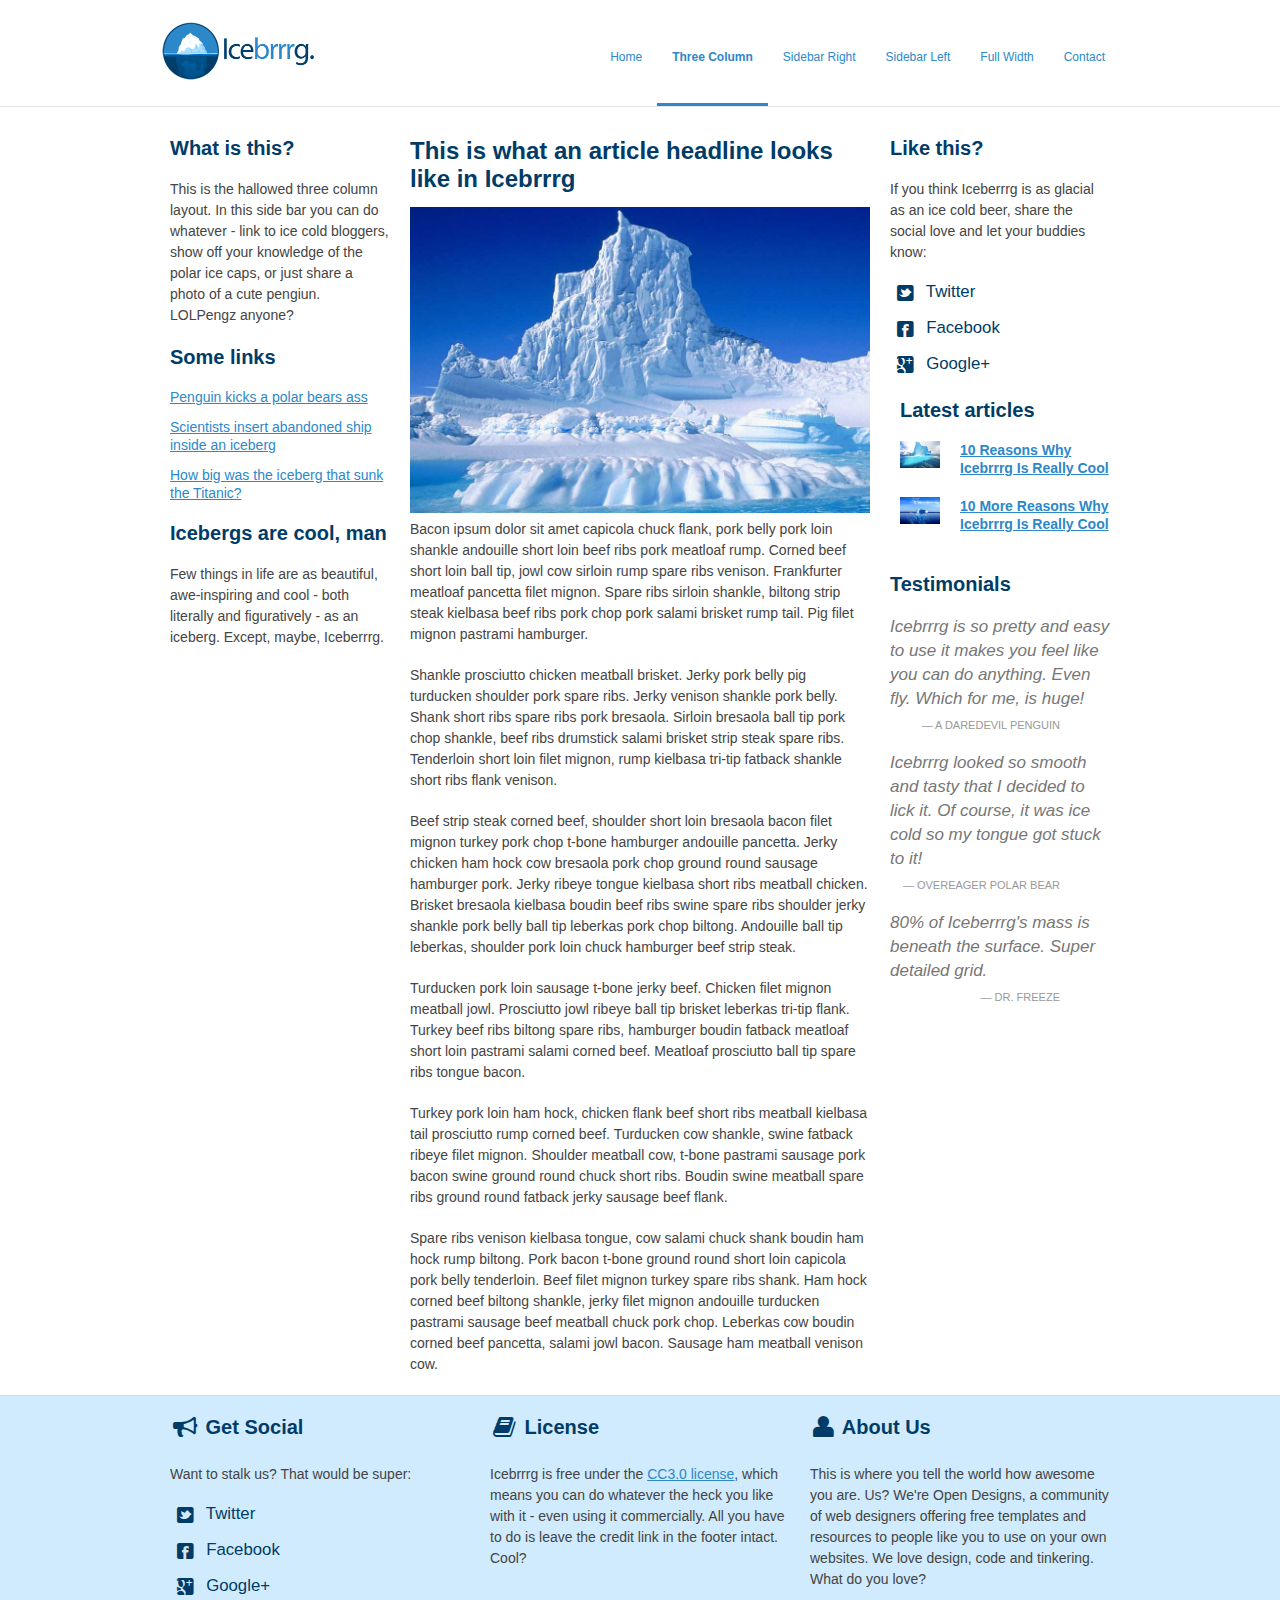
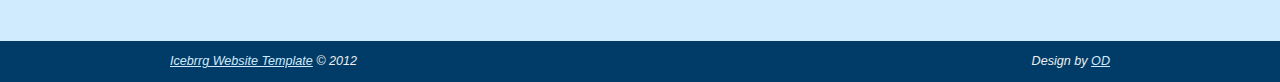
<file: three-column.html>
<!DOCTYPE html>
<!--[if lt IE 7 ]><html class="ie ie6" lang="en"> <![endif]-->
<!--[if IE 7 ]><html class="ie ie7" lang="en"> <![endif]-->
<!--[if IE 8 ]><html class="ie ie8" lang="en"> <![endif]-->
<!--[if (gte IE 9)|!(IE)]><!--><html lang="en"> <!--<![endif]-->
<head>

	<!-- Basic Page Needs
  ================================================== -->
	<meta charset="utf-8">
	<title>A Three Column Layout | Icebrrrg by OD</title>
	<meta name="description" content="">
	<meta name="author" content="">

	<!-- Mobile Specific Metas
  ================================================== -->
	<meta name="viewport" content="width=device-width, initial-scale=1, maximum-scale=1">

	<!-- CSS
  ================================================== -->
	<link rel="stylesheet" href="stylesheets/base.css">
	<link rel="stylesheet" href="stylesheets/skeleton.css">
	<link rel="stylesheet" href="stylesheets/layout.css">
    <link rel="stylesheet" href="stylesheets/flexslider.css">
    <link rel="stylesheet" href="stylesheets/prettyPhoto.css">
    
    <!-- CSS
  ================================================== -->
 	<script src="http://ajax.googleapis.com/ajax/libs/jquery/1.8.0/jquery.min.js"></script>
    <script src="js/jquery.flexslider-min.js"></script>
    <script src="js/scripts.js"></script>

	<!--[if lt IE 9]>
		<script src="http://html5shim.googlecode.com/svn/trunk/html5.js"></script>
	<![endif]-->

	<!-- Favicons
	================================================== -->
	<link rel="shortcut icon" href="images/favicon.ico">
	<link rel="apple-touch-icon" href="images/apple-touch-icon.png">
	<link rel="apple-touch-icon" sizes="72x72" href="images/apple-touch-icon-72x72.png">
	<link rel="apple-touch-icon" sizes="114x114" href="images/apple-touch-icon-114x114.png">

</head>
<body>



	<!-- Primary Page Layout
	================================================== -->

	<header id="header" class="site-header" role="banner">
    <div id="header-inner" class="container sixteen columns over">
    <hgroup class="one-third column alpha">
    <h1 id="site-title" class="site-title">
    <a href="index.html" id="logo"><img src="images/icebrrrg-logo.png" alt="Icebrrrg logo" height="63" width="157" /></a>
    </h1>
    </hgroup>
    <nav id="main-nav" class="two thirds column omega">
    <ul id="main-nav-menu" class="nav-menu">
    <li id="menu-item-1">
    <a href="index.html">Home</a>
    </li>
    <li id="menu-item-2" class="current">
    <a href="three-column.html">Three Column</a>
    </li>
    <li id="menu-item-3">
    <a href="sidebar-right.html">Sidebar Right</a>
    </li>
    <li id="menu-item-4">
    <a href="sidebar-left.html">Sidebar Left</a>
    </li>
    <li id="menu-item-5">
    <a href="full-width.html">Full Width</a>
    </li>
    <li id="menu-item-6">
    <a href="contact.html">Contact</a>
    </li>
    </ul>
    </nav>
    </div>
    </header>

	<div class="container">
    
		<aside class="four columns left-sidebar">
        <div class="sidebar-widget">
        <h2>What is this?</h2>
        <p>This is the hallowed three column layout.  In this side bar you can do whatever - link to ice cold bloggers, show off your knowledge of the polar ice caps, or just share a photo of a cute pengiun.  LOLPengz anyone?</p>
        </div>
        
        <div class="sidebar-widget">
        <h2>Some links</h2>
        <ul>
        <li><a href="#">Penguin kicks a polar bears ass</a></li>
        <li><a href="#">Scientists insert abandoned ship inside an iceberg</a></li>
        <li><a href="#">How big was the iceberg that sunk the Titanic?</a></li>
        </ul>
        </div>
        
        <div class="sidebar-widget">
        <h2>Icebergs are cool, man</h2>
        <p>Few things in life are as beautiful, awe-inspiring and cool - both literally and figuratively - as an iceberg.  Except, maybe, Iceberrrg.</p>
        </div>
        
        </aside>
        <!-- End Left Sidebar -->
        
        
        <article class="eight columns main-content">
        <h1>This is what an article headline looks like in Icebrrrg</h1>
        
        <img src="images/iceberg3.jpg" class="scale-with-grid">
        
        <p>Bacon ipsum dolor sit amet capicola chuck flank, pork belly pork loin shankle andouille short loin beef ribs pork meatloaf rump. Corned beef short loin ball tip, jowl cow sirloin rump spare ribs venison. Frankfurter meatloaf pancetta filet mignon. Spare ribs sirloin shankle, biltong strip steak kielbasa beef ribs pork chop pork salami brisket rump tail. Pig filet mignon pastrami hamburger.</p>

<p>Shankle prosciutto chicken meatball brisket. Jerky pork belly pig turducken shoulder pork spare ribs. Jerky venison shankle pork belly. Shank short ribs spare ribs pork bresaola. Sirloin bresaola ball tip pork chop shankle, beef ribs drumstick salami brisket strip steak spare ribs. Tenderloin short loin filet mignon, rump kielbasa tri-tip fatback shankle short ribs flank venison.</p>

<p>Beef strip steak corned beef, shoulder short loin bresaola bacon filet mignon turkey pork chop t-bone hamburger andouille pancetta. Jerky chicken ham hock cow bresaola pork chop ground round sausage hamburger pork. Jerky ribeye tongue kielbasa short ribs meatball chicken. Brisket bresaola kielbasa boudin beef ribs swine spare ribs shoulder jerky shankle pork belly ball tip leberkas pork chop biltong. Andouille ball tip leberkas, shoulder pork loin chuck hamburger beef strip steak.</p>

<p>Turducken pork loin sausage t-bone jerky beef. Chicken filet mignon meatball jowl. Prosciutto jowl ribeye ball tip brisket leberkas tri-tip flank. Turkey beef ribs biltong spare ribs, hamburger boudin fatback meatloaf short loin pastrami salami corned beef. Meatloaf prosciutto ball tip spare ribs tongue bacon.</p>

<p>Turkey pork loin ham hock, chicken flank beef short ribs meatball kielbasa tail prosciutto rump corned beef. Turducken cow shankle, swine fatback ribeye filet mignon. Shoulder meatball cow, t-bone pastrami sausage pork bacon swine ground round chuck short ribs. Boudin swine meatball spare ribs ground round fatback jerky sausage beef flank.</p>

<p>Spare ribs venison kielbasa tongue, cow salami chuck shank boudin ham hock rump biltong. Pork bacon t-bone ground round short loin capicola pork belly tenderloin. Beef filet mignon turkey spare ribs shank. Ham hock corned beef biltong shankle, jerky filet mignon andouille turducken pastrami sausage beef meatball chuck pork chop. Leberkas cow boudin corned beef pancetta, salami jowl bacon. Sausage ham meatball venison cow.</p>

      
        </article>
        <!-- End main Content -->
        
        
        <aside class="four columns right-sidebar">
        
        <div class="sidebar-widget social">
        <h2>Like this?</h2>
        <p>If you think Iceberrrg is as glacial as an ice cold beer, share the social love and let your buddies know:</p>
        <ul>
<li><a href="http://www.twitter.com/opendesigns/"><i class="icon-twitter-sign icon-large"></i> Twitter</a></li>
<li><a href="http://www.facebook.com/opendesigns"><i class="icon-facebook-sign icon-large"></i> Facebook</a></li>
<li><a href="https://plus.google.com/b/110224753971231624818/110224753971231624818/posts"><i class="icon-google-plus-sign icon-large"></i> Google+</a></li>
</ul>
        </div>
        
        
        <div class="recent-posts sidebar-widget four columns">
        <h2>Latest articles</h2>
        <article class="four columns alpha">
     
     <div class="one columns alpha">
     <div class="featured-image img-wrapper">
     <img src="images/iceberg1.jpg" class="scale-with-grid thumb-link">
     </div>
     </div>
     
     <div class="three columns omega">
     <h4><a href="#">10 Reasons Why Icebrrrg Is Really Cool</a></h4>
    
     </div>
     
     </article>
     
     <article class="four columns alpha">
     
     <div class="one columns alpha">
     <div class="featured-image img-wrapper">
     <img src="images/iceberg2.jpg" class="scale-with-grid thumb-link">
     </div>
     </div>
     
     <div class="three columns omega">
     <h4><a href="#">10 More Reasons Why Icebrrrg Is Really Cool</a></h4>
    
     </div>
     
     </article>
     </div>
        
        <div class="sidebar-widget">
        <h2>Testimonials</h2>
        <blockquote class="testimonial no-after">
     Icebrrrg is so pretty and easy to use it makes you feel like you can do anything.  Even fly.  Which for me, is huge!
     <cite>A Daredevil Penguin</cite>
     </blockquote>
     
     <blockquote class="testimonial no-after">
     Icebrrrg looked so smooth and tasty that I decided to lick it.  Of course, it was ice cold so my tongue got stuck to it!
     <cite>Overeager Polar Bear</cite>
     </blockquote>
     
     <blockquote class="testimonial no-after">
     80% of Iceberrrg's mass is beneath the surface. Super detailed grid.
     <cite>Dr. Freeze</cite>
     </blockquote>
        </div>
        
        </aside>
        <!-- End Right Sidebar -->
    
    </div>

<footer>

<div class="footer-inner container">


<div class="social footer-columns one-third column">
<h2><i class="icon-bullhorn icon-large"></i> Get Social</h2>
<p>Want to stalk us? That would be super:</p>
<ul>
<li><a href="http://www.twitter.com/opendesigns/"><i class="icon-twitter-sign icon-large"></i> Twitter</a></li>
<li><a href="http://www.facebook.com/opendesigns"><i class="icon-facebook-sign icon-large"></i> Facebook</a></li>
<li><a href="https://plus.google.com/b/110224753971231624818/110224753971231624818/posts"><i class="icon-google-plus-sign icon-large"></i> Google+</a></li>
</ul>
</div>

<div class="footer-columns one-third column">
<h2><i class="icon-book icon-large"></i> License</h2>
<p>Icebrrrg is free under the <a href="http://creativecommons.org/licenses/by/3/">CC3.0 license</a>, which means you can do whatever the heck you like with it - even using it commercially.  All you have to do is leave the credit link in the footer intact.  Cool?</p>

</div>

<div class="footer-columns one-third column">
<h2><i class="icon-user icon-large"></i> About Us</h2>
<p>This is where you tell the world how awesome you are.  Us?  We're Open Designs, a community of web designers offering free templates and resources to people like you to use on your own websites.  We love design, code and tinkering.  What do you love?</p>
</div>

</div>

<div id="footer-base">
<div class="container">
<div class="eight columns">
<a href="http://www.opendesigns.org/design/icebrrrg/">Icebrrg Website Template</a> &copy; 2012
</div>

<div class="eight columns far-edge">
Design by <a href="http://www.opendesigns.org">OD</a>
</div>
</div>
</div>

</footer>

<!-- End Document
================================================== -->

<script src="js/jquery.prettyPhoto.js"></script>
</body>
</html>
</file>
<file: stylesheets/base.css>
/*
* Skeleton V1.2
* Copyright 2011, Dave Gamache
* www.getskeleton.com
* Free to use under the MIT license.
* http://www.opensource.org/licenses/mit-license.php
* 6/20/2012
*/


/* Table of Content
==================================================
	#Reset & Basics
	#Basic Styles
	#Site Styles
	#Typography
	#Links
	#Lists
	#Images
	#Buttons
	#Forms
	#Misc */


/* #Reset & Basics (Inspired by E. Meyers)
================================================== */
	html, body, div, span, applet, object, iframe, h1, h2, h3, h4, h5, h6, p, blockquote, pre, a, abbr, acronym, address, big, cite, code, del, dfn, em, img, ins, kbd, q, s, samp, small, strike, strong, sub, sup, tt, var, b, u, i, center, dl, dt, dd, ol, ul, li, fieldset, form, label, legend, table, caption, tbody, tfoot, thead, tr, th, td, article, aside, canvas, details, embed, figure, figcaption, footer, header, hgroup, menu, nav, output, ruby, section, summary, time, mark, audio, video {
		margin: 0;
		padding: 0;
		border: 0;
		font-size: 100%;
		font: inherit;
		vertical-align: baseline; }
	article, aside, details, figcaption, figure, footer, header, hgroup, menu, nav, section {
		display: block; }
	body {
		line-height: 1; }
	ol, ul {
		list-style: none; }
	blockquote, q {
		quotes: none; }
	blockquote:before, blockquote:after,
	q:before, q:after {
		content: '';
		content: none; }
	table {
		border-collapse: collapse;
		border-spacing: 0; }


/* #Basic Styles
================================================== */
	body {
		background: #fff;
		font: 14px/21px "HelveticaNeue", "Helvetica Neue", Helvetica, Arial, sans-serif;
		color: #444;
		-webkit-font-smoothing: antialiased; /* Fix for webkit rendering */
		-webkit-text-size-adjust: 100%;
		
 }


/* #Typography
================================================== */
	h1, h2, h3, h4, h5, h6 {
		color: #181818;
		font-family: "Georgia", "Times New Roman", serif;
		font-weight: normal; }
	h1 a, h2 a, h3 a, h4 a, h5 a, h6 a { font-weight: inherit; }
	h1 { font-size: 46px; line-height: 50px; margin-bottom: 14px;}
	h2 { font-size: 35px; line-height: 40px; margin-bottom: 10px; }
	h3 { font-size: 28px; line-height: 34px; margin-bottom: 8px; }
	h4 { font-size: 21px; line-height: 30px; margin-bottom: 4px; }
	h5 { font-size: 17px; line-height: 24px; }
	h6 { font-size: 14px; line-height: 21px; }
	.subheader { color: #777; }

	p { margin: 0 0 20px 0; }
	p img { margin: 0; }
	p.lead { font-size: 21px; line-height: 27px; color: #777;  }

	em { font-style: italic; }
	strong { font-weight: bold; color: #333; }
	small { font-size: 80%; }

/*	Blockquotes  */
	blockquote, blockquote p { font-size: 17px; line-height: 24px; color: #777; font-style: italic; }
	blockquote { margin: 0 0 20px; padding: 9px 20px 0 19px; border-left: 1px solid #ddd; }
	blockquote cite { display: block; font-size: 12px; color: #555; }
	blockquote cite:before { content: "\2014 \0020"; }
	blockquote cite a, blockquote cite a:visited, blockquote cite a:visited { color: #555; }

	hr { border: solid #ddd; border-width: 1px 0 0; clear: both; margin: 10px 0 30px; height: 0; }


/* #Links
================================================== */
	a, a:visited { color: #333; text-decoration: underline; outline: 0; }
	a:hover, a:focus { color: #000; }
	p a, p a:visited { line-height: inherit; }


/* #Lists
================================================== */
	ul, ol { margin-bottom: 20px; }
	ul { list-style: none outside; }
	ol { list-style: decimal; }
	ol, ul.square, ul.circle, ul.disc { margin-left: 30px; }
	ul.square { list-style: square outside; }
	ul.circle { list-style: circle outside; }
	ul.disc { list-style: disc outside; }
	ul ul, ul ol,
	ol ol, ol ul { margin: 4px 0 5px 30px; font-size: 90%;  }
	ul ul li, ul ol li,
	ol ol li, ol ul li { margin-bottom: 6px; }
	li { line-height: 18px; margin-bottom: 12px; }
	ul.large li { line-height: 21px; }
	li p { line-height: 21px; }

/* #Images
================================================== */

	img.scale-with-grid {
		max-width: 100%;
		height: auto; }


/* #Buttons
================================================== */

	.button,
	button,
	input[type="submit"],
	input[type="reset"],
	input[type="button"] {
		background: #eee; /* Old browsers */
		background: #eee -moz-linear-gradient(top, rgba(255,255,255,.2) 0%, rgba(0,0,0,.2) 100%); /* FF3.6+ */
		background: #eee -webkit-gradient(linear, left top, left bottom, color-stop(0%,rgba(255,255,255,.2)), color-stop(100%,rgba(0,0,0,.2))); /* Chrome,Safari4+ */
		background: #eee -webkit-linear-gradient(top, rgba(255,255,255,.2) 0%,rgba(0,0,0,.2) 100%); /* Chrome10+,Safari5.1+ */
		background: #eee -o-linear-gradient(top, rgba(255,255,255,.2) 0%,rgba(0,0,0,.2) 100%); /* Opera11.10+ */
		background: #eee -ms-linear-gradient(top, rgba(255,255,255,.2) 0%,rgba(0,0,0,.2) 100%); /* IE10+ */
		background: #eee linear-gradient(top, rgba(255,255,255,.2) 0%,rgba(0,0,0,.2) 100%); /* W3C */
	  border: 1px solid #aaa;
	  border-top: 1px solid #ccc;
	  border-left: 1px solid #ccc;
	  -moz-border-radius: 3px;
	  -webkit-border-radius: 3px;
	  border-radius: 3px;
	  color: #444;
	  display: inline-block;
	  font-size: 11px;
	  font-weight: bold;
	  text-decoration: none;
	  text-shadow: 0 1px rgba(255, 255, 255, .75);
	  cursor: pointer;
	  margin-bottom: 20px;
	  line-height: normal;
	  padding: 8px 10px;
	  font-family: "HelveticaNeue", "Helvetica Neue", Helvetica, Arial, sans-serif; }

	.button:hover,
	button:hover,
	input[type="submit"]:hover,
	input[type="reset"]:hover,
	input[type="button"]:hover {
		color: #222;
		background: #ddd; /* Old browsers */
		background: #ddd -moz-linear-gradient(top, rgba(255,255,255,.3) 0%, rgba(0,0,0,.3) 100%); /* FF3.6+ */
		background: #ddd -webkit-gradient(linear, left top, left bottom, color-stop(0%,rgba(255,255,255,.3)), color-stop(100%,rgba(0,0,0,.3))); /* Chrome,Safari4+ */
		background: #ddd -webkit-linear-gradient(top, rgba(255,255,255,.3) 0%,rgba(0,0,0,.3) 100%); /* Chrome10+,Safari5.1+ */
		background: #ddd -o-linear-gradient(top, rgba(255,255,255,.3) 0%,rgba(0,0,0,.3) 100%); /* Opera11.10+ */
		background: #ddd -ms-linear-gradient(top, rgba(255,255,255,.3) 0%,rgba(0,0,0,.3) 100%); /* IE10+ */
		background: #ddd linear-gradient(top, rgba(255,255,255,.3) 0%,rgba(0,0,0,.3) 100%); /* W3C */
	  border: 1px solid #888;
	  border-top: 1px solid #aaa;
	  border-left: 1px solid #aaa; }

	.button:active,
	button:active,
	input[type="submit"]:active,
	input[type="reset"]:active,
	input[type="button"]:active {
		border: 1px solid #666;
		background: #ccc; /* Old browsers */
		background: #ccc -moz-linear-gradient(top, rgba(255,255,255,.35) 0%, rgba(10,10,10,.4) 100%); /* FF3.6+ */
		background: #ccc -webkit-gradient(linear, left top, left bottom, color-stop(0%,rgba(255,255,255,.35)), color-stop(100%,rgba(10,10,10,.4))); /* Chrome,Safari4+ */
		background: #ccc -webkit-linear-gradient(top, rgba(255,255,255,.35) 0%,rgba(10,10,10,.4) 100%); /* Chrome10+,Safari5.1+ */
		background: #ccc -o-linear-gradient(top, rgba(255,255,255,.35) 0%,rgba(10,10,10,.4) 100%); /* Opera11.10+ */
		background: #ccc -ms-linear-gradient(top, rgba(255,255,255,.35) 0%,rgba(10,10,10,.4) 100%); /* IE10+ */
		background: #ccc linear-gradient(top, rgba(255,255,255,.35) 0%,rgba(10,10,10,.4) 100%); /* W3C */ }

	.button.full-width,
	button.full-width,
	input[type="submit"].full-width,
	input[type="reset"].full-width,
	input[type="button"].full-width {
		width: 100%;
		padding-left: 0 !important;
		padding-right: 0 !important;
		text-align: center; }

	/* Fix for odd Mozilla border & padding issues */
	button::-moz-focus-inner,
	input::-moz-focus-inner {
    border: 0;
    padding: 0;
	}


/* #Forms
================================================== */

	form {
		margin-bottom: 20px; }
	fieldset {
		margin-bottom: 20px; }
	input[type="text"],
	input[type="password"],
	input[type="email"],
	textarea,
	select {
		border: 1px solid #ccc;
		padding: 6px 4px;
		outline: none;
		-moz-border-radius: 2px;
		-webkit-border-radius: 2px;
		border-radius: 2px;
		font: 13px "HelveticaNeue", "Helvetica Neue", Helvetica, Arial, sans-serif;
		color: #777;
		margin: 0;
		width: 210px;
		max-width: 100%;
		display: block;
		margin-bottom: 20px;
		background: #fff; }
	select {
		padding: 0; }
	input[type="text"]:focus,
	input[type="password"]:focus,
	input[type="email"]:focus,
	textarea:focus {
		border: 1px solid #aaa;
 		color: #444;
 		-moz-box-shadow: 0 0 3px rgba(0,0,0,.2);
		-webkit-box-shadow: 0 0 3px rgba(0,0,0,.2);
		box-shadow:  0 0 3px rgba(0,0,0,.2); }
	textarea {
		min-height: 60px; }
	label,
	legend {
		display: block;
		font-weight: bold;
		font-size: 13px;  }
	select {
		width: 220px; }
	input[type="checkbox"] {
		display: inline; }
	label span,
	legend span {
		font-weight: normal;
		font-size: 13px;
		color: #444; }

/* #Misc
================================================== */
	.remove-bottom { margin-bottom: 0 !important; }
	.half-bottom { margin-bottom: 10px !important; }
	.add-bottom { margin-bottom: 20px !important; }
	.far-edge {
text-align: right;
}
</file>
<file: stylesheets/skeleton.css>
/*
* Skeleton V1.2
* Copyright 2011, Dave Gamache
* www.getskeleton.com
* Free to use under the MIT license.
* http://www.opensource.org/licenses/mit-license.php
* 6/20/2012
*/


/* Table of Contents
==================================================
    #Base 960 Grid
    #Tablet (Portrait)
    #Mobile (Portrait)
    #Mobile (Landscape)
    #Clearing */



/* #Base 960 Grid
================================================== */

    .container                                  { position: relative; width: 960px; margin: 0 auto; padding: 0; }
    .container .column,
    .container .columns                         { float: left; display: inline; margin-left: 10px; margin-right: 10px; }
    .row                                        { margin-bottom: 20px; }

    /* Nested Column Classes */
    .column.alpha, .columns.alpha               { margin-left: 0; }
    .column.omega, .columns.omega               { margin-right: 0; }

    /* Base Grid */
    .container .one.column,
    .container .one.columns                     { width: 40px;  }
    .container .two.columns                     { width: 100px; }
    .container .three.columns                   { width: 160px; }
    .container .four.columns                    { width: 220px; }
    .container .five.columns                    { width: 280px; }
    .container .six.columns                     { width: 340px; }
    .container .seven.columns                   { width: 400px; }
    .container .eight.columns                   { width: 460px; }
    .container .nine.columns                    { width: 520px; }
    .container .ten.columns                     { width: 580px; }
    .container .eleven.columns                  { width: 640px; }
    .container .twelve.columns                  { width: 700px; }
    .container .thirteen.columns                { width: 760px; }
    .container .fourteen.columns                { width: 820px; }
    .container .fifteen.columns                 { width: 880px; }
    .container .sixteen.columns                 { width: 940px; }

    .container .one-third.column                { width: 300px; }
    .container .two-thirds.column               { width: 620px; }

    /* Offsets */
    .container .offset-by-one                   { padding-left: 60px;  }
    .container .offset-by-two                   { padding-left: 120px; }
    .container .offset-by-three                 { padding-left: 180px; }
    .container .offset-by-four                  { padding-left: 240px; }
    .container .offset-by-five                  { padding-left: 300px; }
    .container .offset-by-six                   { padding-left: 360px; }
    .container .offset-by-seven                 { padding-left: 420px; }
    .container .offset-by-eight                 { padding-left: 480px; }
    .container .offset-by-nine                  { padding-left: 540px; }
    .container .offset-by-ten                   { padding-left: 600px; }
    .container .offset-by-eleven                { padding-left: 660px; }
    .container .offset-by-twelve                { padding-left: 720px; }
    .container .offset-by-thirteen              { padding-left: 780px; }
    .container .offset-by-fourteen              { padding-left: 840px; }
    .container .offset-by-fifteen               { padding-left: 900px; }



/* #Tablet (Portrait)
================================================== */

    /* Note: Design for a width of 768px */

    @media only screen and (min-width: 768px) and (max-width: 959px) {
        .container                                  { width: 768px; }
        .container .column,
        .container .columns                         { margin-left: 10px; margin-right: 10px;  }
        .column.alpha, .columns.alpha               { margin-left: 0; margin-right: 10px; }
        .column.omega, .columns.omega               { margin-right: 0; margin-left: 10px; }
        .alpha.omega                                { margin-left: 0; margin-right: 0; }

        .container .one.column,
        .container .one.columns                     { width: 28px; }
        .container .two.columns                     { width: 76px; }
        .container .three.columns                   { width: 124px; }
        .container .four.columns                    { width: 172px; }
        .container .five.columns                    { width: 220px; }
        .container .six.columns                     { width: 268px; }
        .container .seven.columns                   { width: 316px; }
        .container .eight.columns                   { width: 364px; }
        .container .nine.columns                    { width: 412px; }
        .container .ten.columns                     { width: 460px; }
        .container .eleven.columns                  { width: 508px; }
        .container .twelve.columns                  { width: 556px; }
        .container .thirteen.columns                { width: 604px; }
        .container .fourteen.columns                { width: 652px; }
        .container .fifteen.columns                 { width: 700px; }
        .container .sixteen.columns                 { width: 748px; }

        .container .one-third.column                { width: 236px; }
        .container .two-thirds.column               { width: 492px; }

        /* Offsets */
        .container .offset-by-one                   { padding-left: 48px; }
        .container .offset-by-two                   { padding-left: 96px; }
        .container .offset-by-three                 { padding-left: 144px; }
        .container .offset-by-four                  { padding-left: 192px; }
        .container .offset-by-five                  { padding-left: 240px; }
        .container .offset-by-six                   { padding-left: 288px; }
        .container .offset-by-seven                 { padding-left: 336px; }
        .container .offset-by-eight                 { padding-left: 384px; }
        .container .offset-by-nine                  { padding-left: 432px; }
        .container .offset-by-ten                   { padding-left: 480px; }
        .container .offset-by-eleven                { padding-left: 528px; }
        .container .offset-by-twelve                { padding-left: 576px; }
        .container .offset-by-thirteen              { padding-left: 624px; }
        .container .offset-by-fourteen              { padding-left: 672px; }
        .container .offset-by-fifteen               { padding-left: 720px; }
    }


/*  #Mobile (Portrait)
================================================== */

    /* Note: Design for a width of 320px */

    @media only screen and (max-width: 767px) {
        .container { width: 300px; }
        .container .columns,
        .container .column { margin: 0; }

        .container .one.column,
        .container .one.columns,
        .container .two.columns,
        .container .three.columns,
        .container .four.columns,
        .container .five.columns,
        .container .six.columns,
        .container .seven.columns,
        .container .eight.columns,
        .container .nine.columns,
        .container .ten.columns,
        .container .eleven.columns,
        .container .twelve.columns,
        .container .thirteen.columns,
        .container .fourteen.columns,
        .container .fifteen.columns,
        .container .sixteen.columns,
        .container .one-third.column,
        .container .two-thirds.column  { width: 300px; }

        /* Offsets */
        .container .offset-by-one,
        .container .offset-by-two,
        .container .offset-by-three,
        .container .offset-by-four,
        .container .offset-by-five,
        .container .offset-by-six,
        .container .offset-by-seven,
        .container .offset-by-eight,
        .container .offset-by-nine,
        .container .offset-by-ten,
        .container .offset-by-eleven,
        .container .offset-by-twelve,
        .container .offset-by-thirteen,
        .container .offset-by-fourteen,
        .container .offset-by-fifteen { padding-left: 0; }

    }


/* #Mobile (Landscape)
================================================== */

    /* Note: Design for a width of 480px */

    @media only screen and (min-width: 480px) and (max-width: 767px) {
        .container { width: 420px; }
        .container .columns,
        .container .column { margin: 0; }

        .container .one.column,
        .container .one.columns,
        .container .two.columns,
        .container .three.columns,
        .container .four.columns,
        .container .five.columns,
        .container .six.columns,
        .container .seven.columns,
        .container .eight.columns,
        .container .nine.columns,
        .container .ten.columns,
        .container .eleven.columns,
        .container .twelve.columns,
        .container .thirteen.columns,
        .container .fourteen.columns,
        .container .fifteen.columns,
        .container .sixteen.columns,
        .container .one-third.column,
        .container .two-thirds.column { width: 420px; }
    }


/* #Clearing
================================================== */

    /* Self Clearing Goodness */
    .container:after { content: "\0020"; display: block; height: 0; clear: both; visibility: hidden; }

    /* Use clearfix class on parent to clear nested columns,
    or wrap each row of columns in a <div class="row"> */
    .clearfix:before,
    .clearfix:after,
    .row:before,
    .row:after {
      content: '\0020';
      display: block;
      overflow: hidden;
      visibility: hidden;
      width: 0;
      height: 0; }
    .row:after,
    .clearfix:after {
      clear: both; }
    .row,
    .clearfix {
      zoom: 1; }

    /* You can also use a <br class="clear" /> to clear columns */
    .clear {
      clear: both;
      
    }
</file>
<file: stylesheets/layout.css>
/*
* Skeleton V1.2
* Copyright 2011, Dave Gamache
* www.getskeleton.com
* Free to use under the MIT license.
* http://www.opensource.org/licenses/mit-license.php
* 6/20/2012
*/

/* Table of Content
==================================================
	#Header
	#Navigation
	#Site Styles
	#Page Styles
	#Media Queries
	#Font-Face 
	#Slider 
	#FontAwesome 
	#Contact Form*/

/* #Header
================================================== */

#header { border-bottom: 1px solid #E3E3E8; margin-bottom: 30px; }
h1 a { text-indent: -9999px; }
#site-title { padding-top: 20px; }

/* #Navigation
================================================== */

#main-nav { float: right; }
#main-nav ul, #main-nav li { list-style: none; padding: 0; margin: 0; display: inline; } 
#main-nav ul li { float: left; position: relative; }
#main-nav ul li a { display: inline-block; padding: 48px 10px 34px 10px; margin: 0 5px; text-decoration: none; font-size: 12px; border-bottom: 3px solid transparent; }
#main-nav ul li:hover { border-bottom: 3px solid #2c88c9 !important; }
.current { font-weight: bold !important; color: #444 !important; border-bottom: 3px solid #2c88c9 !important; }


/* #Site Styles
================================================== */

a, a:visited { color: #2c88c9; transition: color 0.3s linear; -moz-transition: color 0.3s linear; -webkit-transition: color 0.3s linear; -o-transition: color 0.3s linear; }
a:hover { color: #003c67; }

h1, h2, h3, h4, h5, h6 { font-family: "HelveticaNeue-Light", "Helvetica Neue Light", "Helvetica Neue", Helvetica, Arial, sans-serif; color: #003c67; font-weight: bold; }
h1 { font-size: 24px; line-height: 28px; }
h2 { font-size: 20px; line-height: 22px; margin: 0 0 20px 0; }
h3 { font-size: 16px; line-height: 20px; }
h4 { font-size: 14px; line-height: 18px; }
h5 { font-size: 12px; line-height: 18px; }
h6 { font-size: 10px; line-height: 16px; }

.rounded { background: #003c67; -webkit-border-radius: 100px; -moz-border-radius: 100px; border-radius: 100px; display: inline-block; width: 40px !important; height: 40px; color: white; text-align: center; vertical-align: middle; font-size: 20px; line-height: 40px; margin-right: 5px; }

.overlay { position: absolute; top: 0; left: 0; width: 100%; height: 100%; opacity: 0; -moz-opacity: 0; filter: alpha(opacity=0); -webkit-transition: opacity 180ms ease-in-out; -moz-transition: opacity 180ms ease-in-out; -o-transition: opacity 180ms ease-in-out; transition: opacity 180ms ease-in-out; z-index: 40; }
.overlay.zoom { background: url(../images/overlay-bg.png) no-repeat center center; }
.overlay:hover { opacity: 1; -moz-opacity: 1; filter:alpha(opacity=100); }

.feature-column h4 a { color: #003c67; text-decoration: none; }
.feature-column h4 a:hover { color: #012037; }

.featured-image { position: relative; margin-bottom: 10px; }

.tagline { font-size: 1.7em; padding: 0.8em 0; margin: 1em 0 1em 0; text-align: center; font-style: italic; letter-spacing: 0px; line-height: 1.6em; clear: both; }
.tagline strong { color: #2C88C9; }

section.container { padding: 1.2em 0; }

.recent-posts, .recent-posts h4 { margin-bottom: 20px; }

blockquote.testimonial { position: relative; padding: 20px 46px 20px 50px; border-left: none; display: block; letter-spacing: 0px; }
.sidebar-widget blockquote.testimonial { padding: 0px 0px 20px 0px; }
blockquote.no-after::before, blockquote.no-after::after { content:''; }

blockquote cite { position: absolute; right: 50px; text-align: right; bottom: 0; line-height: 1em; text-transform: uppercase; color: #999; font-style: normal; font-size: 11px; }

blockquote::before, blockquote::after { content: '\201C'; font-size: 100px; position: absolute; top: 0px; left: 0px; line-height: 1em; font-family: Georgia, "Times New Roman", serif; font-style: italic; color: #DDD; padding-right:20px; }


footer {background: #d0ebfd; border-top: 1px solid #afdfff; }
#footer-base { background: #003c67; font-size: 0.9em; font-style: italic; color: #EEE; padding: 0.8em 0; }
#footer-base a { color: #d0ebfd; }
#footer-base a:hover { color: #EEE; }

.footer-columns { padding: 20px 0; }
.social a { text-decoration: none; font-size: 1.2em; color: #003c67; }
.social a:hover { color: #2c88c9; }

/* #Page Styles
================================================== */

/* #Media Queries
================================================== */

	/* Smaller than standard 960 (devices and browsers) */
	@media only screen and (max-width: 959px) {}

	/* Tablet Portrait size to standard 960 (devices and browsers) */
	@media only screen and (min-width: 768px) and (max-width: 959px) {}

	/* All Mobile Sizes (devices and browser) */
	@media only screen and (max-width: 767px) {}

	/* Mobile Landscape Size to Tablet Portrait (devices and browsers) */
	@media only screen and (min-width: 480px) and (max-width: 767px) {}

	/* Mobile Portrait Size to Mobile Landscape Size (devices and browsers) */
	@media only screen and (max-width: 479px) {}


/* #Font-Face
================================================== */
/* 	This is the proper syntax for an @font-face file
		Just create a "fonts" folder at the root,
		copy your FontName into code below and remove
		comment brackets */

/*	@font-face {
	    font-family: 'FontName';
	    src: url('../fonts/FontName.eot');
	    src: url('../fonts/FontName.eot?iefix') format('eot'),
	         url('../fonts/FontName.woff') format('woff'),
	         url('../fonts/FontName.ttf') format('truetype'),
	         url('../fonts/FontName.svg#webfontZam02nTh') format('svg');
	    font-weight: normal;
	    font-style: normal; }
*/

/* #Slider
============================================== */

.flex-container .flex-caption { font-family: Helvetica, Arial, sans-serif!important; width: 96%; padding: 10px 0 0 10px; position: absolute; bottom: 0; background: rgba(0, 0, 0, .5); color: white; text-shadow: 0 -1px 0 rgba(0, 0, 0, .5); font-style: italic; }
.flex-container .flex-caption h5, .flex-container .flex-caption h5 a { font-family: Helvetica, Arial, sans-serif!important; color: white; font-weight: bold; margin-bottom: 0px; font-style: normal; text-decoration: none; text-transform: uppercase; }
.flex-container .flexslider { padding: 0; background:none; border: 10px solid #005088; -webkit-border-radius: 0; -moz-border-radius: 0; border-radius: 0; box-shadow: none; -webkit-box-shadow: none; -moz-box-shadow: none; }
.flexslider li { margin-bottom: 0; }
..flex-direction-nav { display: none; position: absolute; width: 100%; top: 50%; margin-top: -25px; display: block	9; }

/*  Font Awesome
    the iconic font designed for use with Twitter Bootstrap
    -------------------------------------------------------
    The full suite of pictographic icons, examples, and documentation
    can be found at: http://fortawesome.github.com/Font-Awesome/

    License
    -------------------------------------------------------
    The Font Awesome webfont, CSS, and LESS files are licensed under CC BY 3.0:
    http://creativecommons.org/licenses/by/3.0/ A mention of
    'Font Awesome - http://fortawesome.github.com/Font-Awesome' in human-readable
    source code is considered acceptable attribution (most common on the web).
    If human readable source code is not available to the end user, a mention in
    an 'About' or 'Credits' screen is considered acceptable (most common in desktop
    or mobile software).

    Contact
    -------------------------------------------------------
    Email: dave@davegandy.com
    Twitter: http://twitter.com/fortaweso_me
    Work: http://lemonwi.se co-founder

============================================== */

@font-face {
  font-family: "FontAwesome";
  src: url('../font/fontawesome-webfont.eot');
  src: url('../font/fontawesome-webfont.eot?#iefix') format('eot'), url('../font/fontawesome-webfont.woff') format('woff'), url('../font/fontawesome-webfont.ttf') format('truetype'), url('../font/fontawesome-webfont.svg#FontAwesome') format('svg');
  font-weight: normal;
  font-style: normal;
}

/*  Font Awesome styles
    ------------------------------------------------------- */
[class^="icon-"]:before, [class*=" icon-"]:before {
  font-family: FontAwesome;
  font-weight: normal;
  font-style: normal;
  display: inline-block;
  text-decoration: inherit;
  padding: 3px;
}
a [class^="icon-"], a [class*=" icon-"] {
  display: inline-block;
  text-decoration: inherit;
}
/* makes the font 33% larger relative to the icon container */
.icon-large:before {
  vertical-align: top;
  font-size: 1.3333333333333333em;
}
.btn [class^="icon-"], .btn [class*=" icon-"] {
  /* keeps button heights with and without icons the same */

  line-height: .9em;
}
li [class^="icon-"], li [class*=" icon-"] {
  display: inline-block;
  width: 1.25em;
  text-align: center;
}
li .icon-large[class^="icon-"], li .icon-large[class*=" icon-"] {
  /* 1.5 increased font size for icon-large * 1.25 width */

  width: 1.875em;
}
li[class^="icon-"], li[class*=" icon-"] {
  margin-left: 0;
  list-style-type: none;
}
li[class^="icon-"]:before, li[class*=" icon-"]:before {
  text-indent: -2em;
  text-align: center;
}
li[class^="icon-"].icon-large:before, li[class*=" icon-"].icon-large:before {
  text-indent: -1.3333333333333333em;
}
/*  Font Awesome uses the Unicode Private Use Area (PUA) to ensure screen
    readers do not read off random characters that represent icons */
.icon-glass:before                { content: "\f000"; }
.icon-music:before                { content: "\f001"; }
.icon-search:before               { content: "\f002"; }
.icon-envelope:before             { content: "\f003"; }
.icon-heart:before                { content: "\f004"; }
.icon-star:before                 { content: "\f005"; }
.icon-star-empty:before           { content: "\f006"; }
.icon-user:before                 { content: "\f007"; }
.icon-film:before                 { content: "\f008"; }
.icon-th-large:before             { content: "\f009"; }
.icon-th:before                   { content: "\f00a"; }
.icon-th-list:before              { content: "\f00b"; }
.icon-ok:before                   { content: "\f00c"; }
.icon-remove:before               { content: "\f00d"; }
.icon-zoom-in:before              { content: "\f00e"; }

.icon-zoom-out:before             { content: "\f010"; }
.icon-off:before                  { content: "\f011"; }
.icon-signal:before               { content: "\f012"; }
.icon-cog:before                  { content: "\f013"; }
.icon-trash:before                { content: "\f014"; }
.icon-home:before                 { content: "\f015"; }
.icon-file:before                 { content: "\f016"; }
.icon-time:before                 { content: "\f017"; }
.icon-road:before                 { content: "\f018"; }
.icon-download-alt:before         { content: "\f019"; }
.icon-download:before             { content: "\f01a"; }
.icon-upload:before               { content: "\f01b"; }
.icon-inbox:before                { content: "\f01c"; }
.icon-play-circle:before          { content: "\f01d"; }
.icon-repeat:before               { content: "\f01e"; }

/* \f020 doesn't work in Safari. all shifted one down */
.icon-refresh:before              { content: "\f021"; }
.icon-list-alt:before             { content: "\f022"; }
.icon-lock:before                 { content: "\f023"; }
.icon-flag:before                 { content: "\f024"; }
.icon-headphones:before           { content: "\f025"; }
.icon-volume-off:before           { content: "\f026"; }
.icon-volume-down:before          { content: "\f027"; }
.icon-volume-up:before            { content: "\f028"; }
.icon-qrcode:before               { content: "\f029"; }
.icon-barcode:before              { content: "\f02a"; }
.icon-tag:before                  { content: "\f02b"; }
.icon-tags:before                 { content: "\f02c"; }
.icon-book:before                 { content: "\f02d"; }
.icon-bookmark:before             { content: "\f02e"; }
.icon-print:before                { content: "\f02f"; }

.icon-camera:before               { content: "\f030"; }
.icon-font:before                 { content: "\f031"; }
.icon-bold:before                 { content: "\f032"; }
.icon-italic:before               { content: "\f033"; }
.icon-text-height:before          { content: "\f034"; }
.icon-text-width:before           { content: "\f035"; }
.icon-align-left:before           { content: "\f036"; }
.icon-align-center:before         { content: "\f037"; }
.icon-align-right:before          { content: "\f038"; }
.icon-align-justify:before        { content: "\f039"; }
.icon-list:before                 { content: "\f03a"; }
.icon-indent-left:before          { content: "\f03b"; }
.icon-indent-right:before         { content: "\f03c"; }
.icon-facetime-video:before       { content: "\f03d"; }
.icon-picture:before              { content: "\f03e"; }

.icon-pencil:before               { content: "\f040"; }
.icon-map-marker:before           { content: "\f041"; }
.icon-adjust:before               { content: "\f042"; }
.icon-tint:before                 { content: "\f043"; }
.icon-edit:before                 { content: "\f044"; }
.icon-share:before                { content: "\f045"; }
.icon-check:before                { content: "\f046"; }
.icon-move:before                 { content: "\f047"; }
.icon-step-backward:before        { content: "\f048"; }
.icon-fast-backward:before        { content: "\f049"; }
.icon-backward:before             { content: "\f04a"; }
.icon-play:before                 { content: "\f04b"; }
.icon-pause:before                { content: "\f04c"; }
.icon-stop:before                 { content: "\f04d"; }
.icon-forward:before              { content: "\f04e"; }

.icon-fast-forward:before         { content: "\f050"; }
.icon-step-forward:before         { content: "\f051"; }
.icon-eject:before                { content: "\f052"; }
.icon-chevron-left:before         { content: "\f053"; }
.icon-chevron-right:before        { content: "\f054"; }
.icon-plus-sign:before            { content: "\f055"; }
.icon-minus-sign:before           { content: "\f056"; }
.icon-remove-sign:before          { content: "\f057"; }
.icon-ok-sign:before              { content: "\f058"; }
.icon-question-sign:before        { content: "\f059"; }
.icon-info-sign:before            { content: "\f05a"; }
.icon-screenshot:before           { content: "\f05b"; }
.icon-remove-circle:before        { content: "\f05c"; }
.icon-ok-circle:before            { content: "\f05d"; }
.icon-ban-circle:before           { content: "\f05e"; }

.icon-arrow-left:before           { content: "\f060"; }
.icon-arrow-right:before          { content: "\f061"; }
.icon-arrow-up:before             { content: "\f062"; }
.icon-arrow-down:before           { content: "\f063"; }
.icon-share-alt:before            { content: "\f064"; }
.icon-resize-full:before          { content: "\f065"; }
.icon-resize-small:before         { content: "\f066"; }
.icon-plus:before                 { content: "\f067"; }
.icon-minus:before                { content: "\f068"; }
.icon-asterisk:before             { content: "\f069"; }
.icon-exclamation-sign:before     { content: "\f06a"; }
.icon-gift:before                 { content: "\f06b"; }
.icon-leaf:before                 { content: "\f06c"; }
.icon-fire:before                 { content: "\f06d"; }
.icon-eye-open:before             { content: "\f06e"; }

.icon-eye-close:before            { content: "\f070"; }
.icon-warning-sign:before         { content: "\f071"; }
.icon-plane:before                { content: "\f072"; }
.icon-calendar:before             { content: "\f073"; }
.icon-random:before               { content: "\f074"; }
.icon-comment:before              { content: "\f075"; }
.icon-magnet:before               { content: "\f076"; }
.icon-chevron-up:before           { content: "\f077"; }
.icon-chevron-down:before         { content: "\f078"; }
.icon-retweet:before              { content: "\f079"; }
.icon-shopping-cart:before        { content: "\f07a"; }
.icon-folder-close:before         { content: "\f07b"; }
.icon-folder-open:before          { content: "\f07c"; }
.icon-resize-vertical:before      { content: "\f07d"; }
.icon-resize-horizontal:before    { content: "\f07e"; }

.icon-bar-chart:before            { content: "\f080"; }
.icon-twitter-sign:before         { content: "\f081"; }
.icon-facebook-sign:before        { content: "\f082"; }
.icon-camera-retro:before         { content: "\f083"; }
.icon-key:before                  { content: "\f084"; }
.icon-cogs:before                 { content: "\f085"; }
.icon-comments:before             { content: "\f086"; }
.icon-thumbs-up:before            { content: "\f087"; }
.icon-thumbs-down:before          { content: "\f088"; }
.icon-star-half:before            { content: "\f089"; }
.icon-heart-empty:before          { content: "\f08a"; }
.icon-signout:before              { content: "\f08b"; }
.icon-linkedin-sign:before        { content: "\f08c"; }
.icon-pushpin:before              { content: "\f08d"; }
.icon-external-link:before        { content: "\f08e"; }

.icon-signin:before               { content: "\f090"; }
.icon-trophy:before               { content: "\f091"; }
.icon-github-sign:before          { content: "\f092"; }
.icon-upload-alt:before           { content: "\f093"; }
.icon-lemon:before                { content: "\f094"; }
.icon-phone:before                { content: "\f095"; }
.icon-check-empty:before          { content: "\f096"; }
.icon-bookmark-empty:before       { content: "\f097"; }
.icon-phone-sign:before           { content: "\f098"; }
.icon-twitter:before              { content: "\f099"; }
.icon-facebook:before             { content: "\f09a"; }
.icon-github:before               { content: "\f09b"; }
.icon-unlock:before               { content: "\f09c"; }
.icon-credit-card:before          { content: "\f09d"; }
.icon-rss:before                  { content: "\f09e"; }

.icon-hdd:before                  { content: "\f0a0"; }
.icon-bullhorn:before             { content: "\f0a1"; }
.icon-bell:before                 { content: "\f0a2"; }
.icon-certificate:before          { content: "\f0a3"; }
.icon-hand-right:before           { content: "\f0a4"; }
.icon-hand-left:before            { content: "\f0a5"; }
.icon-hand-up:before              { content: "\f0a6"; }
.icon-hand-down:before            { content: "\f0a7"; }
.icon-circle-arrow-left:before    { content: "\f0a8"; }
.icon-circle-arrow-right:before   { content: "\f0a9"; }
.icon-circle-arrow-up:before      { content: "\f0aa"; }
.icon-circle-arrow-down:before    { content: "\f0ab"; }
.icon-globe:before                { content: "\f0ac"; }
.icon-wrench:before               { content: "\f0ad"; }
.icon-tasks:before                { content: "\f0ae"; }

.icon-filter:before               { content: "\f0b0"; }
.icon-briefcase:before            { content: "\f0b1"; }
.icon-fullscreen:before           { content: "\f0b2"; }

.icon-group:before                { content: "\f0c0"; }
.icon-link:before                 { content: "\f0c1"; }
.icon-cloud:before                { content: "\f0c2"; }
.icon-beaker:before               { content: "\f0c3"; }
.icon-cut:before                  { content: "\f0c4"; }
.icon-copy:before                 { content: "\f0c5"; }
.icon-paper-clip:before           { content: "\f0c6"; }
.icon-save:before                 { content: "\f0c7"; }
.icon-sign-blank:before           { content: "\f0c8"; }
.icon-reorder:before              { content: "\f0c9"; }
.icon-list-ul:before              { content: "\f0ca"; }
.icon-list-ol:before              { content: "\f0cb"; }
.icon-strikethrough:before        { content: "\f0cc"; }
.icon-underline:before            { content: "\f0cd"; }
.icon-table:before                { content: "\f0ce"; }

.icon-magic:before                { content: "\f0d0"; }
.icon-truck:before                { content: "\f0d1"; }
.icon-pinterest:before            { content: "\f0d2"; }
.icon-pinterest-sign:before       { content: "\f0d3"; }
.icon-google-plus-sign:before     { content: "\f0d4"; }
.icon-google-plus:before          { content: "\f0d5"; }
.icon-money:before                { content: "\f0d6"; }
.icon-caret-down:before           { content: "\f0d7"; }
.icon-caret-up:before             { content: "\f0d8"; }
.icon-caret-left:before           { content: "\f0d9"; }
.icon-caret-right:before          { content: "\f0da"; }
.icon-columns:before              { content: "\f0db"; }
.icon-sort:before                 { content: "\f0dc"; }
.icon-sort-down:before            { content: "\f0dd"; }
.icon-sort-up:before              { content: "\f0de"; }

.icon-envelope-alt:before         { content: "\f0e0"; }
.icon-linkedin:before             { content: "\f0e1"; }
.icon-undo:before                 { content: "\f0e2"; }
.icon-legal:before                { content: "\f0e3"; }
.icon-dashboard:before            { content: "\f0e4"; }
.icon-comment-alt:before          { content: "\f0e5"; }
.icon-comments-alt:before         { content: "\f0e6"; }
.icon-bolt:before                 { content: "\f0e7"; }
.icon-sitemap:before              { content: "\f0e8"; }
.icon-umbrella:before             { content: "\f0e9"; }
.icon-paste:before                { content: "\f0ea"; }

.icon-user-md:before              { content: "\f200"; }

/*  Contact Form
    ------------------------------------------------------- */


#contact h1 { margin: 10px 0 10px; font-size: 24px; color: #333333; }
#contact hr { color: inherit; height: 0; margin: 6px 0 6px 0; padding: 0; border: 1px solid #d9d9d9; border-style: none none solid; }

#contact { display: block; width: 650px; margin: 50px auto; padding: 35px; border: 1px solid #cbcbcb; background-color: #FFF; -webkit-border-radius:5px;  }

/* Form style */

#contact label { display: inline-block; float: left; height: 26px; line-height: 26px; width: 155px; font-size: 1.5em; -webkit-border-radius:5px; }
#contact input, textarea, select { width: 280px; margin: 0; padding: 5px; color: #666; background: #f5f5f5; border: 1px solid #ccc; margin: 5px 0; webkit-border-radius:5px; }
#contact input:focus, textarea:focus, select:focus { border: 1px solid #999; background-color: #fff; color:#333; }
#contact input.submit { width: 85px; cursor: pointer; border: 1px solid #222; background:#333; color:#fff; }
#contact input.submit:hover { background:#444; }
#contact input[type="submit"][disabled] { background:#888; }
#contact fieldset { padding:20px; border:1px solid #eee; -webkit-border-radius:5px; -moz-border-radius:5px; }
#contact legend { padding:7px 10px; font-weight:bold; color:#000; border:1px solid #eee; -webkit-border-radius:5px; -moz-border-radius:5px; margin-bottom:0 !important; margin-bottom:20px; }

#contact span.required{ font-size: 13px; color: #ff0000; } /* Select the colour of the * if the field is required. */

.verify-this, input[type="text"] .verify-this { display: inline !important; }

#message { margin: 10px 0; padding: 0; }

.error_message { display: block; height: 22px; line-height: 22px; background: #FBE3E4 url('../assets/error.gif') no-repeat 10px center; padding: 3px 10px 3px 35px; color:#8a1f11;border: 1px solid #FBC2C4; -webkit-border-radius:5px; }

.loader { padding: 0 10px; }

#contact #success_page h1 { background: url('../assets/success.gif') left no-repeat; padding-left:22px; }

acronym { border-bottom:1px dotted #ccc; }
</file>
<file: stylesheets/prettyPhoto.css>
div.pp_default .pp_top,div.pp_default .pp_top .pp_middle,div.pp_default .pp_top .pp_left,div.pp_default .pp_top .pp_right,div.pp_default .pp_bottom,div.pp_default .pp_bottom .pp_left,div.pp_default .pp_bottom .pp_middle,div.pp_default .pp_bottom .pp_right{height:13px}
div.pp_default .pp_top .pp_left{background:url(../images/prettyPhoto/default/sprite.png) -78px -93px no-repeat}
div.pp_default .pp_top .pp_middle{background:url(../images/prettyPhoto/default/sprite_x.png) top left repeat-x}
div.pp_default .pp_top .pp_right{background:url(../images/prettyPhoto/default/sprite.png) -112px -93px no-repeat}
div.pp_default .pp_content .ppt{color:#f8f8f8}
div.pp_default .pp_content_container .pp_left{background:url(../images/prettyPhoto/default/sprite_y.png) -7px 0 repeat-y;padding-left:13px}
div.pp_default .pp_content_container .pp_right{background:url(../images/prettyPhoto/default/sprite_y.png) top right repeat-y;padding-right:13px}
div.pp_default .pp_next:hover{background:url(../images/prettyPhoto/default/sprite_next.png) center right no-repeat;cursor:pointer}
div.pp_default .pp_previous:hover{background:url(../images/prettyPhoto/default/sprite_prev.png) center left no-repeat;cursor:pointer}
div.pp_default .pp_expand{background:url(../images/prettyPhoto/default/sprite.png) 0 -29px no-repeat;cursor:pointer;width:28px;height:28px}
div.pp_default .pp_expand:hover{background:url(../images/prettyPhoto/default/sprite.png) 0 -56px no-repeat;cursor:pointer}
div.pp_default .pp_contract{background:url(../images/prettyPhoto/default/sprite.png) 0 -84px no-repeat;cursor:pointer;width:28px;height:28px}
div.pp_default .pp_contract:hover{background:url(../images/prettyPhoto/default/sprite.png) 0 -113px no-repeat;cursor:pointer}
div.pp_default .pp_close{width:30px;height:30px;background:url(../images/prettyPhoto/default/sprite.png) 2px 1px no-repeat;cursor:pointer}
div.pp_default .pp_gallery ul li a{background:url(../images/prettyPhoto/default/default_thumb.png) center center #f8f8f8;border:1px solid #aaa}
div.pp_default .pp_social{margin-top:7px}
div.pp_default .pp_gallery a.pp_arrow_previous,div.pp_default .pp_gallery a.pp_arrow_next{position:static;left:auto}
div.pp_default .pp_nav .pp_play,div.pp_default .pp_nav .pp_pause{background:url(../images/prettyPhoto/default/sprite.png) -51px 1px no-repeat;height:30px;width:30px}
div.pp_default .pp_nav .pp_pause{background-position:-51px -29px}
div.pp_default a.pp_arrow_previous,div.pp_default a.pp_arrow_next{background:url(../images/prettyPhoto/default/sprite.png) -31px -3px no-repeat;height:20px;width:20px;margin:4px 0 0}
div.pp_default a.pp_arrow_next{left:52px;background-position:-82px -3px}
div.pp_default .pp_content_container .pp_details{margin-top:5px}
div.pp_default .pp_nav{clear:none;height:30px;width:110px;position:relative}
div.pp_default .pp_nav .currentTextHolder{font-family:Georgia;font-style:italic;color:#999;font-size:11px;left:75px;line-height:25px;position:absolute;top:2px;margin:0;padding:0 0 0 10px}
div.pp_default .pp_close:hover,div.pp_default .pp_nav .pp_play:hover,div.pp_default .pp_nav .pp_pause:hover,div.pp_default .pp_arrow_next:hover,div.pp_default .pp_arrow_previous:hover{opacity:0.7}
div.pp_default .pp_description{font-size:11px;font-weight:700;line-height:14px;margin:5px 50px 5px 0}
div.pp_default .pp_bottom .pp_left{background:url(../images/prettyPhoto/default/sprite.png) -78px -127px no-repeat}
div.pp_default .pp_bottom .pp_middle{background:url(../images/prettyPhoto/default/sprite_x.png) bottom left repeat-x}
div.pp_default .pp_bottom .pp_right{background:url(../images/prettyPhoto/default/sprite.png) -112px -127px no-repeat}
div.pp_default .pp_loaderIcon{background:url(../images/prettyPhoto/default/loader.gif) center center no-repeat}
div.light_rounded .pp_top .pp_left{background:url(../images/prettyPhoto/light_rounded/sprite.png) -88px -53px no-repeat}
div.light_rounded .pp_top .pp_right{background:url(../images/prettyPhoto/light_rounded/sprite.png) -110px -53px no-repeat}
div.light_rounded .pp_next:hover{background:url(../images/prettyPhoto/light_rounded/btnNext.png) center right no-repeat;cursor:pointer}
div.light_rounded .pp_previous:hover{background:url(../images/prettyPhoto/light_rounded/btnPrevious.png) center left no-repeat;cursor:pointer}
div.light_rounded .pp_expand{background:url(../images/prettyPhoto/light_rounded/sprite.png) -31px -26px no-repeat;cursor:pointer}
div.light_rounded .pp_expand:hover{background:url(../images/prettyPhoto/light_rounded/sprite.png) -31px -47px no-repeat;cursor:pointer}
div.light_rounded .pp_contract{background:url(../images/prettyPhoto/light_rounded/sprite.png) 0 -26px no-repeat;cursor:pointer}
div.light_rounded .pp_contract:hover{background:url(../images/prettyPhoto/light_rounded/sprite.png) 0 -47px no-repeat;cursor:pointer}
div.light_rounded .pp_close{width:75px;height:22px;background:url(../images/prettyPhoto/light_rounded/sprite.png) -1px -1px no-repeat;cursor:pointer}
div.light_rounded .pp_nav .pp_play{background:url(../images/prettyPhoto/light_rounded/sprite.png) -1px -100px no-repeat;height:15px;width:14px}
div.light_rounded .pp_nav .pp_pause{background:url(../images/prettyPhoto/light_rounded/sprite.png) -24px -100px no-repeat;height:15px;width:14px}
div.light_rounded .pp_arrow_previous{background:url(../images/prettyPhoto/light_rounded/sprite.png) 0 -71px no-repeat}
div.light_rounded .pp_arrow_next{background:url(../images/prettyPhoto/light_rounded/sprite.png) -22px -71px no-repeat}
div.light_rounded .pp_bottom .pp_left{background:url(../images/prettyPhoto/light_rounded/sprite.png) -88px -80px no-repeat}
div.light_rounded .pp_bottom .pp_right{background:url(../images/prettyPhoto/light_rounded/sprite.png) -110px -80px no-repeat}
div.dark_rounded .pp_top .pp_left{background:url(../images/prettyPhoto/dark_rounded/sprite.png) -88px -53px no-repeat}
div.dark_rounded .pp_top .pp_right{background:url(../images/prettyPhoto/dark_rounded/sprite.png) -110px -53px no-repeat}
div.dark_rounded .pp_content_container .pp_left{background:url(../images/prettyPhoto/dark_rounded/contentPattern.png) top left repeat-y}
div.dark_rounded .pp_content_container .pp_right{background:url(../images/prettyPhoto/dark_rounded/contentPattern.png) top right repeat-y}
div.dark_rounded .pp_next:hover{background:url(../images/prettyPhoto/dark_rounded/btnNext.png) center right no-repeat;cursor:pointer}
div.dark_rounded .pp_previous:hover{background:url(../images/prettyPhoto/dark_rounded/btnPrevious.png) center left no-repeat;cursor:pointer}
div.dark_rounded .pp_expand{background:url(../images/prettyPhoto/dark_rounded/sprite.png) -31px -26px no-repeat;cursor:pointer}
div.dark_rounded .pp_expand:hover{background:url(../images/prettyPhoto/dark_rounded/sprite.png) -31px -47px no-repeat;cursor:pointer}
div.dark_rounded .pp_contract{background:url(../images/prettyPhoto/dark_rounded/sprite.png) 0 -26px no-repeat;cursor:pointer}
div.dark_rounded .pp_contract:hover{background:url(../images/prettyPhoto/dark_rounded/sprite.png) 0 -47px no-repeat;cursor:pointer}
div.dark_rounded .pp_close{width:75px;height:22px;background:url(../images/prettyPhoto/dark_rounded/sprite.png) -1px -1px no-repeat;cursor:pointer}
div.dark_rounded .pp_description{margin-right:85px;color:#fff}
div.dark_rounded .pp_nav .pp_play{background:url(../images/prettyPhoto/dark_rounded/sprite.png) -1px -100px no-repeat;height:15px;width:14px}
div.dark_rounded .pp_nav .pp_pause{background:url(../images/prettyPhoto/dark_rounded/sprite.png) -24px -100px no-repeat;height:15px;width:14px}
div.dark_rounded .pp_arrow_previous{background:url(../images/prettyPhoto/dark_rounded/sprite.png) 0 -71px no-repeat}
div.dark_rounded .pp_arrow_next{background:url(../images/prettyPhoto/dark_rounded/sprite.png) -22px -71px no-repeat}
div.dark_rounded .pp_bottom .pp_left{background:url(../images/prettyPhoto/dark_rounded/sprite.png) -88px -80px no-repeat}
div.dark_rounded .pp_bottom .pp_right{background:url(../images/prettyPhoto/dark_rounded/sprite.png) -110px -80px no-repeat}
div.dark_rounded .pp_loaderIcon{background:url(../images/prettyPhoto/dark_rounded/loader.gif) center center no-repeat}
div.dark_square .pp_left,div.dark_square .pp_middle,div.dark_square .pp_right,div.dark_square .pp_content{background:#000}
div.dark_square .pp_description{color:#fff;margin:0 85px 0 0}
div.dark_square .pp_loaderIcon{background:url(../images/prettyPhoto/dark_square/loader.gif) center center no-repeat}
div.dark_square .pp_expand{background:url(../images/prettyPhoto/dark_square/sprite.png) -31px -26px no-repeat;cursor:pointer}
div.dark_square .pp_expand:hover{background:url(../images/prettyPhoto/dark_square/sprite.png) -31px -47px no-repeat;cursor:pointer}
div.dark_square .pp_contract{background:url(../images/prettyPhoto/dark_square/sprite.png) 0 -26px no-repeat;cursor:pointer}
div.dark_square .pp_contract:hover{background:url(../images/prettyPhoto/dark_square/sprite.png) 0 -47px no-repeat;cursor:pointer}
div.dark_square .pp_close{width:75px;height:22px;background:url(../images/prettyPhoto/dark_square/sprite.png) -1px -1px no-repeat;cursor:pointer}
div.dark_square .pp_nav{clear:none}
div.dark_square .pp_nav .pp_play{background:url(../images/prettyPhoto/dark_square/sprite.png) -1px -100px no-repeat;height:15px;width:14px}
div.dark_square .pp_nav .pp_pause{background:url(../images/prettyPhoto/dark_square/sprite.png) -24px -100px no-repeat;height:15px;width:14px}
div.dark_square .pp_arrow_previous{background:url(../images/prettyPhoto/dark_square/sprite.png) 0 -71px no-repeat}
div.dark_square .pp_arrow_next{background:url(../images/prettyPhoto/dark_square/sprite.png) -22px -71px no-repeat}
div.dark_square .pp_next:hover{background:url(../images/prettyPhoto/dark_square/btnNext.png) center right no-repeat;cursor:pointer}
div.dark_square .pp_previous:hover{background:url(../images/prettyPhoto/dark_square/btnPrevious.png) center left no-repeat;cursor:pointer}
div.light_square .pp_expand{background:url(../images/prettyPhoto/light_square/sprite.png) -31px -26px no-repeat;cursor:pointer}
div.light_square .pp_expand:hover{background:url(../images/prettyPhoto/light_square/sprite.png) -31px -47px no-repeat;cursor:pointer}
div.light_square .pp_contract{background:url(../images/prettyPhoto/light_square/sprite.png) 0 -26px no-repeat;cursor:pointer}
div.light_square .pp_contract:hover{background:url(../images/prettyPhoto/light_square/sprite.png) 0 -47px no-repeat;cursor:pointer}
div.light_square .pp_close{width:75px;height:22px;background:url(../images/prettyPhoto/light_square/sprite.png) -1px -1px no-repeat;cursor:pointer}
div.light_square .pp_nav .pp_play{background:url(../images/prettyPhoto/light_square/sprite.png) -1px -100px no-repeat;height:15px;width:14px}
div.light_square .pp_nav .pp_pause{background:url(../images/prettyPhoto/light_square/sprite.png) -24px -100px no-repeat;height:15px;width:14px}
div.light_square .pp_arrow_previous{background:url(../images/prettyPhoto/light_square/sprite.png) 0 -71px no-repeat}
div.light_square .pp_arrow_next{background:url(../images/prettyPhoto/light_square/sprite.png) -22px -71px no-repeat}
div.light_square .pp_next:hover{background:url(../images/prettyPhoto/light_square/btnNext.png) center right no-repeat;cursor:pointer}
div.light_square .pp_previous:hover{background:url(../images/prettyPhoto/light_square/btnPrevious.png) center left no-repeat;cursor:pointer}
div.facebook .pp_top .pp_left{background:url(../images/prettyPhoto/facebook/sprite.png) -88px -53px no-repeat}
div.facebook .pp_top .pp_middle{background:url(../images/prettyPhoto/facebook/contentPatternTop.png) top left repeat-x}
div.facebook .pp_top .pp_right{background:url(../images/prettyPhoto/facebook/sprite.png) -110px -53px no-repeat}
div.facebook .pp_content_container .pp_left{background:url(../images/prettyPhoto/facebook/contentPatternLeft.png) top left repeat-y}
div.facebook .pp_content_container .pp_right{background:url(../images/prettyPhoto/facebook/contentPatternRight.png) top right repeat-y}
div.facebook .pp_expand{background:url(../images/prettyPhoto/facebook/sprite.png) -31px -26px no-repeat;cursor:pointer}
div.facebook .pp_expand:hover{background:url(../images/prettyPhoto/facebook/sprite.png) -31px -47px no-repeat;cursor:pointer}
div.facebook .pp_contract{background:url(../images/prettyPhoto/facebook/sprite.png) 0 -26px no-repeat;cursor:pointer}
div.facebook .pp_contract:hover{background:url(../images/prettyPhoto/facebook/sprite.png) 0 -47px no-repeat;cursor:pointer}
div.facebook .pp_close{width:22px;height:22px;background:url(../images/prettyPhoto/facebook/sprite.png) -1px -1px no-repeat;cursor:pointer}
div.facebook .pp_description{margin:0 37px 0 0}
div.facebook .pp_loaderIcon{background:url(../images/prettyPhoto/facebook/loader.gif) center center no-repeat}
div.facebook .pp_arrow_previous{background:url(../images/prettyPhoto/facebook/sprite.png) 0 -71px no-repeat;height:22px;margin-top:0;width:22px}
div.facebook .pp_arrow_previous.disabled{background-position:0 -96px;cursor:default}
div.facebook .pp_arrow_next{background:url(../images/prettyPhoto/facebook/sprite.png) -32px -71px no-repeat;height:22px;margin-top:0;width:22px}
div.facebook .pp_arrow_next.disabled{background-position:-32px -96px;cursor:default}
div.facebook .pp_nav{margin-top:0}
div.facebook .pp_nav p{font-size:15px;padding:0 3px 0 4px}
div.facebook .pp_nav .pp_play{background:url(../images/prettyPhoto/facebook/sprite.png) -1px -123px no-repeat;height:22px;width:22px}
div.facebook .pp_nav .pp_pause{background:url(../images/prettyPhoto/facebook/sprite.png) -32px -123px no-repeat;height:22px;width:22px}
div.facebook .pp_next:hover{background:url(../images/prettyPhoto/facebook/btnNext.png) center right no-repeat;cursor:pointer}
div.facebook .pp_previous:hover{background:url(../images/prettyPhoto/facebook/btnPrevious.png) center left no-repeat;cursor:pointer}
div.facebook .pp_bottom .pp_left{background:url(../images/prettyPhoto/facebook/sprite.png) -88px -80px no-repeat}
div.facebook .pp_bottom .pp_middle{background:url(../images/prettyPhoto/facebook/contentPatternBottom.png) top left repeat-x}
div.facebook .pp_bottom .pp_right{background:url(../images/prettyPhoto/facebook/sprite.png) -110px -80px no-repeat}
div.pp_pic_holder a:focus{outline:none}
div.pp_overlay{background:#000;display:none;left:0;position:absolute;top:0;width:100%;z-index:9500}
div.pp_pic_holder{display:none;position:absolute;width:100px;z-index:10000}
.pp_content{height:40px;min-width:40px}
* html .pp_content{width:40px}
.pp_content_container{position:relative;text-align:left;width:100%}
.pp_content_container .pp_left{padding-left:20px}
.pp_content_container .pp_right{padding-right:20px}
.pp_content_container .pp_details{float:left;margin:10px 0 2px}
.pp_description{display:none;margin:0}
.pp_social{float:left;margin:0}
.pp_social .facebook{float:left;margin-left:5px;width:55px;overflow:hidden}
.pp_social .twitter{float:left}
.pp_nav{clear:right;float:left;margin:3px 10px 0 0}
.pp_nav p{float:left;white-space:nowrap;margin:2px 4px}
.pp_nav .pp_play,.pp_nav .pp_pause{float:left;margin-right:4px;text-indent:-10000px}
a.pp_arrow_previous,a.pp_arrow_next{display:block;float:left;height:15px;margin-top:3px;overflow:hidden;text-indent:-10000px;width:14px}
.pp_hoverContainer{position:absolute;top:0;width:100%;z-index:2000}
.pp_gallery{display:none;left:50%;margin-top:-50px;position:absolute;z-index:10000}
.pp_gallery div{float:left;overflow:hidden;position:relative}
.pp_gallery ul{float:left;height:35px;position:relative;white-space:nowrap;margin:0 0 0 5px;padding:0}
.pp_gallery ul a{border:1px rgba(0,0,0,0.5) solid;display:block;float:left;height:33px;overflow:hidden}
.pp_gallery ul a img{border:0}
.pp_gallery li{display:block;float:left;margin:0 5px 0 0;padding:0}
.pp_gallery li.default a{background:url(../images/prettyPhoto/facebook/default_thumbnail.gif) 0 0 no-repeat;display:block;height:33px;width:50px}
.pp_gallery .pp_arrow_previous,.pp_gallery .pp_arrow_next{margin-top:7px!important}
a.pp_next{background:url(../images/prettyPhoto/light_rounded/btnNext.png) 10000px 10000px no-repeat;display:block;float:right;height:100%;text-indent:-10000px;width:49%}
a.pp_previous{background:url(../images/prettyPhoto/light_rounded/btnNext.png) 10000px 10000px no-repeat;display:block;float:left;height:100%;text-indent:-10000px;width:49%}
a.pp_expand,a.pp_contract{cursor:pointer;display:none;height:20px;position:absolute;right:30px;text-indent:-10000px;top:10px;width:20px;z-index:20000}
a.pp_close{position:absolute;right:0;top:0;display:block;line-height:22px;text-indent:-10000px}
.pp_loaderIcon{display:block;height:24px;left:50%;position:absolute;top:50%;width:24px;margin:-12px 0 0 -12px}
#pp_full_res{line-height:1!important}
#pp_full_res .pp_inline{text-align:left}
#pp_full_res .pp_inline p{margin:0 0 15px}
div.ppt{color:#fff;display:none;font-size:17px;z-index:9999;margin:0 0 5px 15px}
div.pp_default .pp_content,div.light_rounded .pp_content{background-color:#fff}
div.pp_default #pp_full_res .pp_inline,div.light_rounded .pp_content .ppt,div.light_rounded #pp_full_res .pp_inline,div.light_square .pp_content .ppt,div.light_square #pp_full_res .pp_inline,div.facebook .pp_content .ppt,div.facebook #pp_full_res .pp_inline{color:#000}
div.pp_default .pp_gallery ul li a:hover,div.pp_default .pp_gallery ul li.selected a,.pp_gallery ul a:hover,.pp_gallery li.selected a{border-color:#fff}
div.pp_default .pp_details,div.light_rounded .pp_details,div.dark_rounded .pp_details,div.dark_square .pp_details,div.light_square .pp_details,div.facebook .pp_details{position:relative}
div.light_rounded .pp_top .pp_middle,div.light_rounded .pp_content_container .pp_left,div.light_rounded .pp_content_container .pp_right,div.light_rounded .pp_bottom .pp_middle,div.light_square .pp_left,div.light_square .pp_middle,div.light_square .pp_right,div.light_square .pp_content,div.facebook .pp_content{background:#fff}
div.light_rounded .pp_description,div.light_square .pp_description{margin-right:85px}
div.light_rounded .pp_gallery a.pp_arrow_previous,div.light_rounded .pp_gallery a.pp_arrow_next,div.dark_rounded .pp_gallery a.pp_arrow_previous,div.dark_rounded .pp_gallery a.pp_arrow_next,div.dark_square .pp_gallery a.pp_arrow_previous,div.dark_square .pp_gallery a.pp_arrow_next,div.light_square .pp_gallery a.pp_arrow_previous,div.light_square .pp_gallery a.pp_arrow_next{margin-top:12px!important}
div.light_rounded .pp_arrow_previous.disabled,div.dark_rounded .pp_arrow_previous.disabled,div.dark_square .pp_arrow_previous.disabled,div.light_square .pp_arrow_previous.disabled{background-position:0 -87px;cursor:default}
div.light_rounded .pp_arrow_next.disabled,div.dark_rounded .pp_arrow_next.disabled,div.dark_square .pp_arrow_next.disabled,div.light_square .pp_arrow_next.disabled{background-position:-22px -87px;cursor:default}
div.light_rounded .pp_loaderIcon,div.light_square .pp_loaderIcon{background:url(../images/prettyPhoto/light_rounded/loader.gif) center center no-repeat}
div.dark_rounded .pp_top .pp_middle,div.dark_rounded .pp_content,div.dark_rounded .pp_bottom .pp_middle{background:url(../images/prettyPhoto/dark_rounded/contentPattern.png) top left repeat}
div.dark_rounded .currentTextHolder,div.dark_square .currentTextHolder{color:#c4c4c4}
div.dark_rounded #pp_full_res .pp_inline,div.dark_square #pp_full_res .pp_inline{color:#fff}
.pp_top,.pp_bottom{height:20px;position:relative}
* html .pp_top,* html .pp_bottom{padding:0 20px}
.pp_top .pp_left,.pp_bottom .pp_left{height:20px;left:0;position:absolute;width:20px}
.pp_top .pp_middle,.pp_bottom .pp_middle{height:20px;left:20px;position:absolute;right:20px}
* html .pp_top .pp_middle,* html .pp_bottom .pp_middle{left:0;position:static}
.pp_top .pp_right,.pp_bottom .pp_right{height:20px;left:auto;position:absolute;right:0;top:0;width:20px}
.pp_fade,.pp_gallery li.default a img{display:none}
</file>
<file: stylesheets/mystyle.css>
.s1{
    font-size: 20px;
    font-weight: 900;
    text-align: left;
}
</file>
